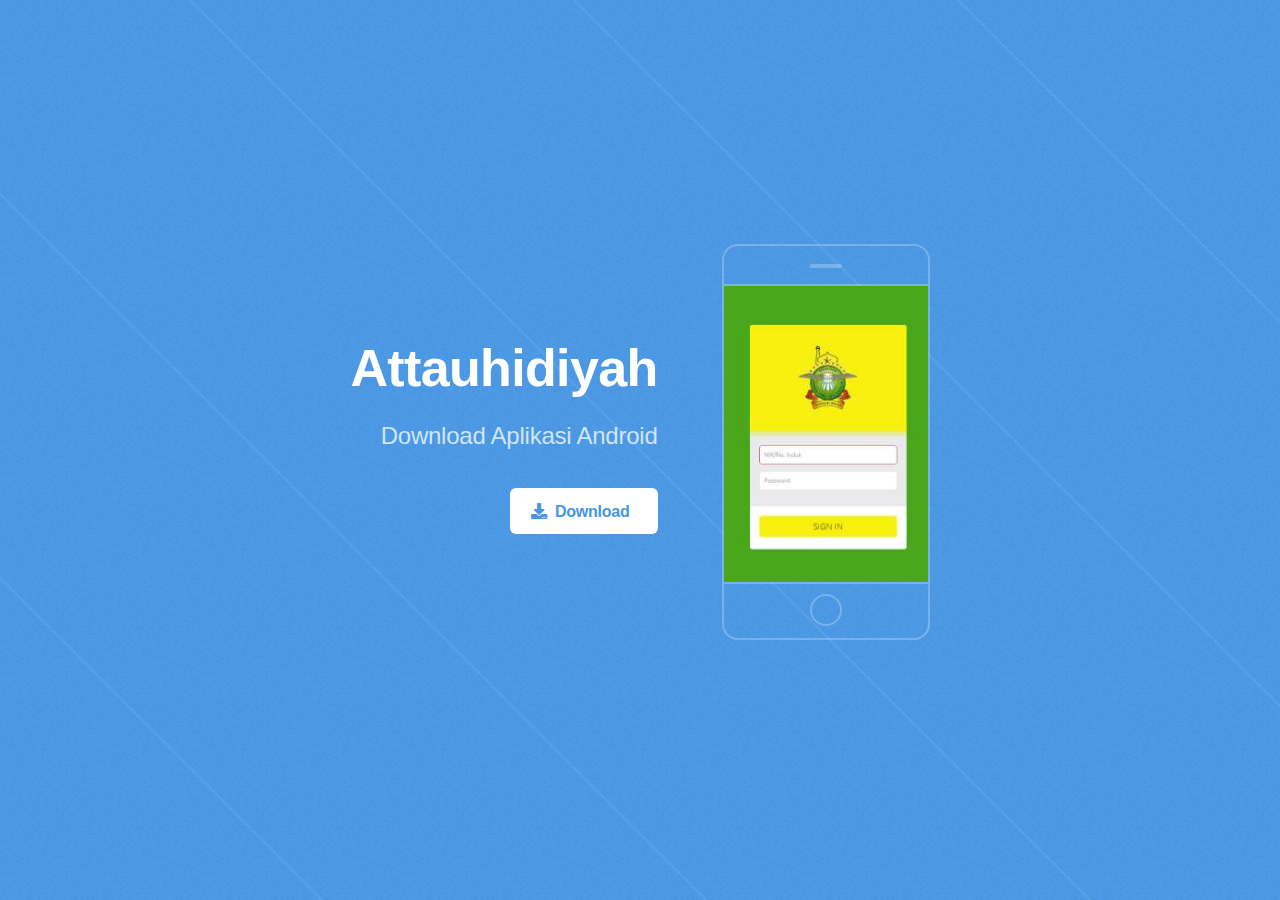
<file: apk/index.html>
<!DOCTYPE HTML>
<!--
	Fractal by HTML5 UP
	html5up.net | @ajlkn
	Free for personal and commercial use under the CCA 3.0 license (html5up.net/license)
-->
<html>
	<head>
		<title>Download Aplikasi Android</title>
		<meta charset="utf-8" />
		<meta name="viewport" content="width=device-width, initial-scale=1, user-scalable=no" />
		
        <link rel="shortcut icon" href="../images/favicon.ico">
		<link rel="stylesheet" href="assets/css/main.css" />
		<noscript><link rel="stylesheet" href="assets/css/noscript.css" /></noscript>
	</head>
	<body class="is-preload">

		<!-- Header -->
			<header id="header">
				<div class="content">
					<h1><a href="#">Attauhidiyah</a></h1>
					<p>Download Aplikasi Android<br /></p>
					<ul class="actions">
						<li><a href="android.apk" class="button primary icon solid fa-download" download>Download</a></li>
						
					</ul>
				</div>
				<div class="image phone"><div class="inner"><img src="images/dp.jpg" alt="" /></div></div>
			</header>

		<!-- Scripts -->
			<script src="assets/js/jquery.min.js"></script>
			<script src="assets/js/jquery.scrolly.min.js"></script>
			<script src="assets/js/browser.min.js"></script>
			<script src="assets/js/breakpoints.min.js"></script>
			<script src="assets/js/util.js"></script>
			<script src="assets/js/main.js"></script>

	</body>
</html>
</file>
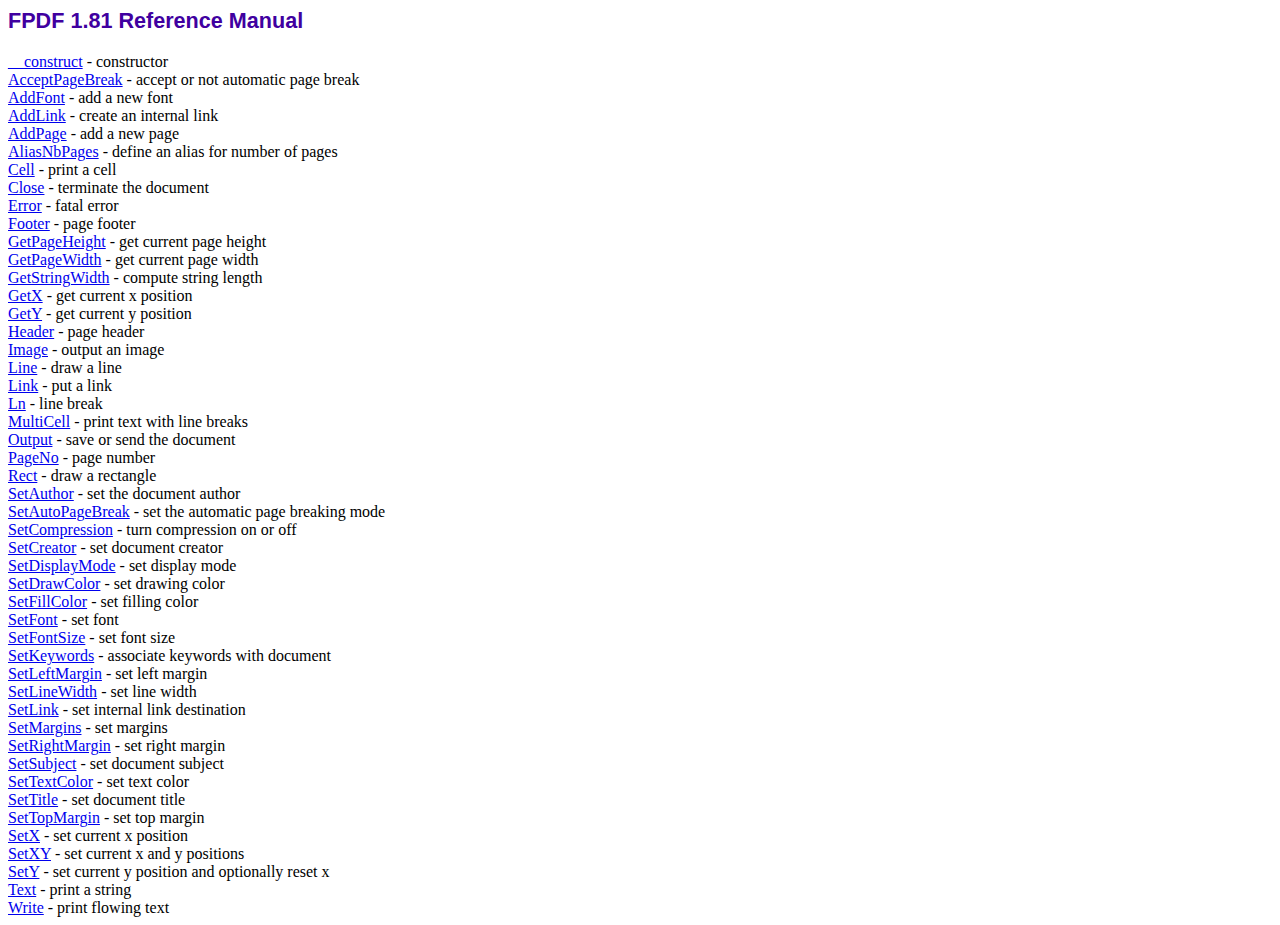
<file: fpdf/doc/index.htm>
<!DOCTYPE html PUBLIC "-//W3C//DTD HTML 4.01 Transitional//EN">
<html>
<head>
<meta http-equiv="Content-Type" content="text/html; charset=ISO-8859-1">
<title>FPDF 1.81 Reference Manual</title>
<link type="text/css" rel="stylesheet" href="../fpdf.css">
</head>
<body>
<h1>FPDF 1.81 Reference Manual</h1>
<a href="__construct.htm">__construct</a> - constructor<br>
<a href="acceptpagebreak.htm">AcceptPageBreak</a> - accept or not automatic page break<br>
<a href="addfont.htm">AddFont</a> - add a new font<br>
<a href="addlink.htm">AddLink</a> - create an internal link<br>
<a href="addpage.htm">AddPage</a> - add a new page<br>
<a href="aliasnbpages.htm">AliasNbPages</a> - define an alias for number of pages<br>
<a href="cell.htm">Cell</a> - print a cell<br>
<a href="close.htm">Close</a> - terminate the document<br>
<a href="error.htm">Error</a> - fatal error<br>
<a href="footer.htm">Footer</a> - page footer<br>
<a href="getpageheight.htm">GetPageHeight</a> - get current page height<br>
<a href="getpagewidth.htm">GetPageWidth</a> - get current page width<br>
<a href="getstringwidth.htm">GetStringWidth</a> - compute string length<br>
<a href="getx.htm">GetX</a> - get current x position<br>
<a href="gety.htm">GetY</a> - get current y position<br>
<a href="header.htm">Header</a> - page header<br>
<a href="image.htm">Image</a> - output an image<br>
<a href="line.htm">Line</a> - draw a line<br>
<a href="link.htm">Link</a> - put a link<br>
<a href="ln.htm">Ln</a> - line break<br>
<a href="multicell.htm">MultiCell</a> - print text with line breaks<br>
<a href="output.htm">Output</a> - save or send the document<br>
<a href="pageno.htm">PageNo</a> - page number<br>
<a href="rect.htm">Rect</a> - draw a rectangle<br>
<a href="setauthor.htm">SetAuthor</a> - set the document author<br>
<a href="setautopagebreak.htm">SetAutoPageBreak</a> - set the automatic page breaking mode<br>
<a href="setcompression.htm">SetCompression</a> - turn compression on or off<br>
<a href="setcreator.htm">SetCreator</a> - set document creator<br>
<a href="setdisplaymode.htm">SetDisplayMode</a> - set display mode<br>
<a href="setdrawcolor.htm">SetDrawColor</a> - set drawing color<br>
<a href="setfillcolor.htm">SetFillColor</a> - set filling color<br>
<a href="setfont.htm">SetFont</a> - set font<br>
<a href="setfontsize.htm">SetFontSize</a> - set font size<br>
<a href="setkeywords.htm">SetKeywords</a> - associate keywords with document<br>
<a href="setleftmargin.htm">SetLeftMargin</a> - set left margin<br>
<a href="setlinewidth.htm">SetLineWidth</a> - set line width<br>
<a href="setlink.htm">SetLink</a> - set internal link destination<br>
<a href="setmargins.htm">SetMargins</a> - set margins<br>
<a href="setrightmargin.htm">SetRightMargin</a> - set right margin<br>
<a href="setsubject.htm">SetSubject</a> - set document subject<br>
<a href="settextcolor.htm">SetTextColor</a> - set text color<br>
<a href="settitle.htm">SetTitle</a> - set document title<br>
<a href="settopmargin.htm">SetTopMargin</a> - set top margin<br>
<a href="setx.htm">SetX</a> - set current x position<br>
<a href="setxy.htm">SetXY</a> - set current x and y positions<br>
<a href="sety.htm">SetY</a> - set current y position and optionally reset x<br>
<a href="text.htm">Text</a> - print a string<br>
<a href="write.htm">Write</a> - print flowing text<br>
</body>
</html>
</file>
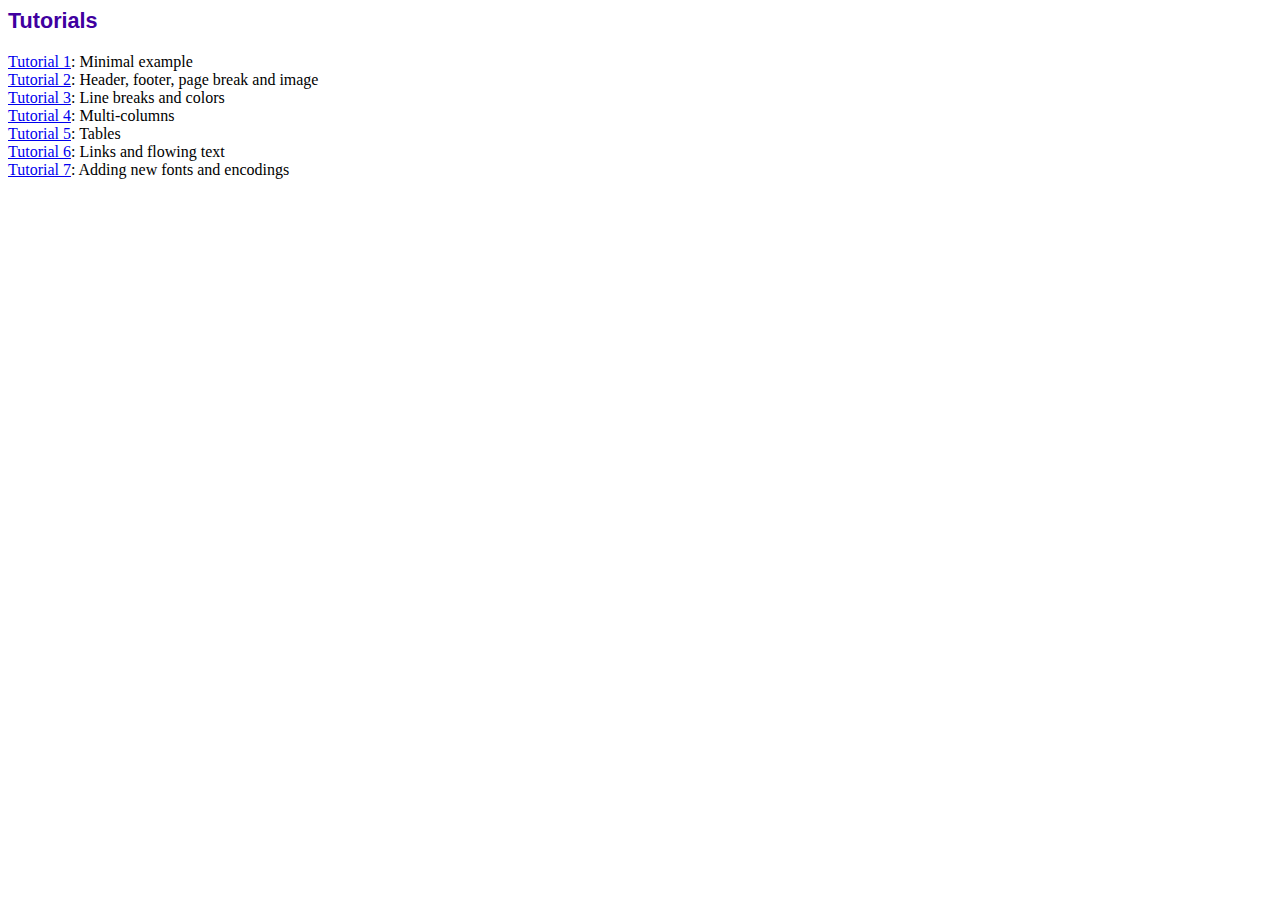
<file: fpdf/tutorial/index.htm>
<!DOCTYPE html PUBLIC "-//W3C//DTD HTML 4.01 Transitional//EN">
<html>
<head>
<meta http-equiv="Content-Type" content="text/html; charset=ISO-8859-1">
<title>Tutorials</title>
<link type="text/css" rel="stylesheet" href="../fpdf.css">
</head>
<body>
<h1>Tutorials</h1>
<ul style="list-style-type:none; margin-left:0; padding-left:0">
<li><a href="tuto1.htm">Tutorial 1</a>: Minimal example</li>
<li><a href="tuto2.htm">Tutorial 2</a>: Header, footer, page break and image</li>
<li><a href="tuto3.htm">Tutorial 3</a>: Line breaks and colors</li>
<li><a href="tuto4.htm">Tutorial 4</a>: Multi-columns</li>
<li><a href="tuto5.htm">Tutorial 5</a>: Tables</li>
<li><a href="tuto6.htm">Tutorial 6</a>: Links and flowing text</li>
<li><a href="tuto7.htm">Tutorial 7</a>: Adding new fonts and encodings</li>
</ul>
</body>
</html>
</file>
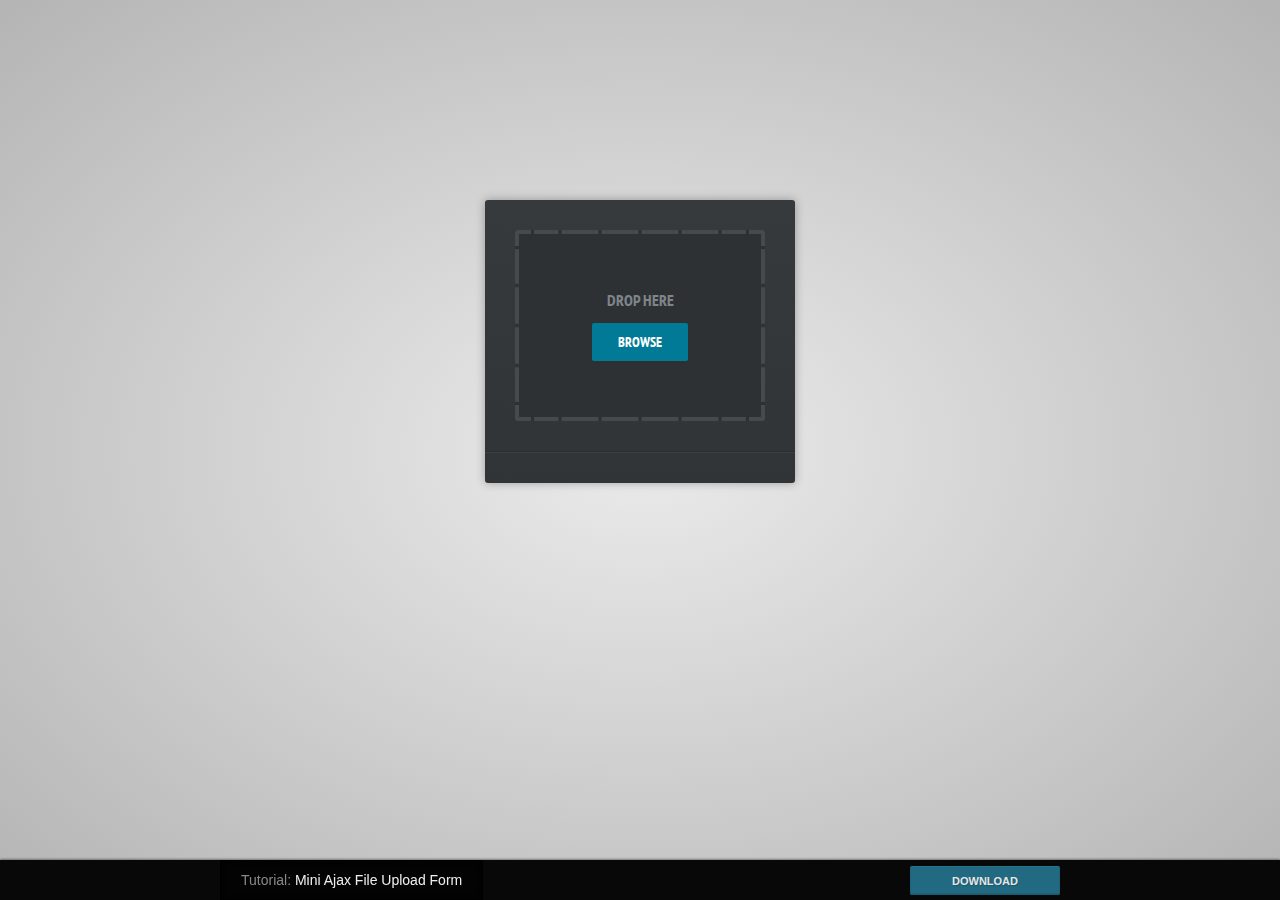
<file: js/mini-upload-form/index.html>
<!DOCTYPE html>
<html>

	<head>
		<meta charset="utf-8"/>
		<title>Mini Ajax File Upload Form</title>

		<!-- Google web fonts -->
		<link href="http://fonts.googleapis.com/css?family=PT+Sans+Narrow:400,700" rel='stylesheet' />

		<!-- The main CSS file -->
		<link href="assets/css/style.css" rel="stylesheet" />
	</head>

	<body>

		<form id="upload" method="post" action="upload.php" enctype="multipart/form-data">
			<div id="drop">
				Drop Here

				<a>Browse</a>
				<input type="file" name="upl" multiple />
			</div>

			<ul>
				<!-- The file uploads will be shown here -->
			</ul>

		</form>

		<footer>
            <h2><a href="http://tutorialzine.com/2013/05/mini-ajax-file-upload-form/"><i>Tutorial:</i> Mini Ajax File Upload Form</a></h2>
            <div id="tzine-actions">
            	
	            <a id="tzine-download" href="http://tutorialzine.com/2013/05/mini-ajax-file-upload-form/" title="Download This Example!">Download</a>
            </div>
        </footer>
        
		<!-- JavaScript Includes -->
		<script src="https://ajax.googleapis.com/ajax/libs/jquery/1.9.1/jquery.min.js"></script>
		<script src="assets/js/jquery.knob.js"></script>

		<!-- jQuery File Upload Dependencies -->
		<script src="assets/js/jquery.ui.widget.js"></script>
		<script src="assets/js/jquery.iframe-transport.js"></script>
		<script src="assets/js/jquery.fileupload.js"></script>
		
		<!-- Our main JS file -->
		<script src="assets/js/script.js"></script>


		<!-- Only used for the demos. Please ignore and remove. --> 
        <script src="http://cdn.tutorialzine.com/misc/enhance/v1.js" async></script>

	</body>
</html>
</file>
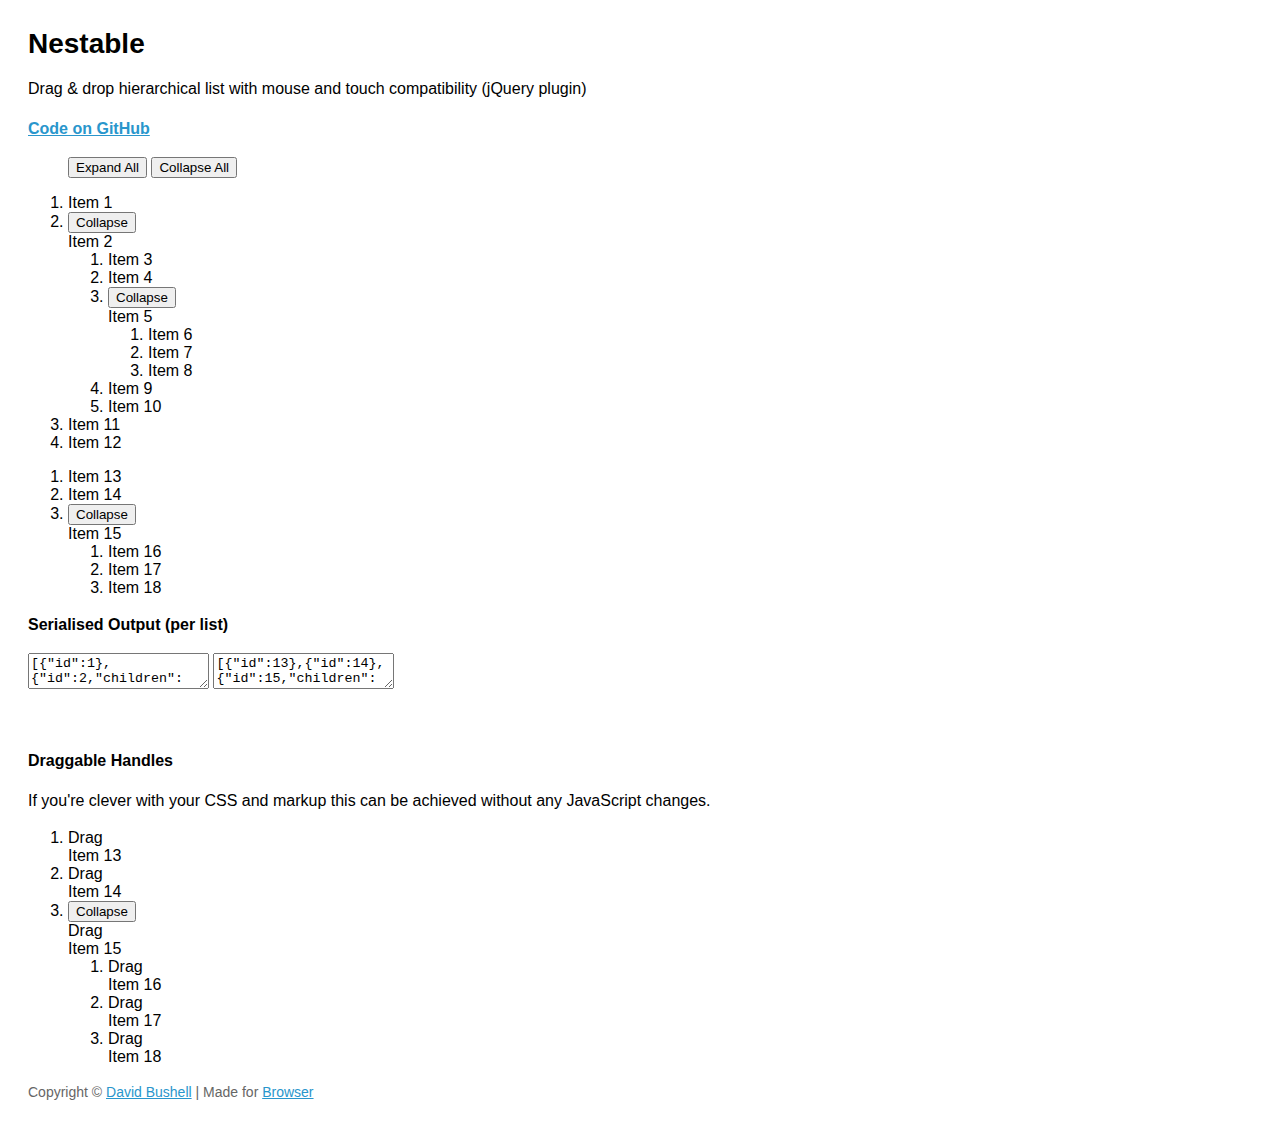
<file: js/nestable/index.html>
<!DOCTYPE html>
<!--[if lt IE 7]> <html lang="en" class="lt-ie9 lt-ie8 lt-ie7"> <![endif]-->
<!--[if IE 7]>    <html lang="en" class="lt-ie9 lt-ie8"> <![endif]-->
<!--[if IE 8]>    <html lang="en" class="lt-ie9"> <![endif]-->
<!--[if IE 9]>    <html lang="en" class="ie9"> <![endif]-->
<!--[if gt IE 9]><!--> <html lang="en"> <!--<![endif]-->
<head>
    <meta charset="utf-8">
    <meta name="viewport" content="width=device-width, initial-scale=1, minimum-scale=1">
    <title>Nestable</title>
    <style type="text/css">

.cf:after { visibility: hidden; display: block; font-size: 0; content: " "; clear: both; height: 0; }
* html .cf { zoom: 1; }
*:first-child+html .cf { zoom: 1; }

html { margin: 0; padding: 0; }
body { font-size: 100%; margin: 0; padding: 1.75em; font-family: 'Helvetica Neue', Arial, sans-serif; }

h1 { font-size: 1.75em; margin: 0 0 0.6em 0; }

a { color: #2996cc; }
a:hover { text-decoration: none; }

p { line-height: 1.5em; }
.small { color: #666; font-size: 0.875em; }
.large { font-size: 1.25em; }



    </style>
</head>
<body>

    <h1>Nestable</h1>

    <p>Drag &amp; drop hierarchical list with mouse and touch compatibility (jQuery plugin)</p>

    <p><strong><a href="https://github.com/dbushell/Nestable">Code on GitHub</a></strong></p>

    <menu id="nestable-menu">
        <button type="button" data-action="expand-all">Expand All</button>
        <button type="button" data-action="collapse-all">Collapse All</button>
    </menu>

    <div class="cf nestable-lists">

        <div class="dd" id="nestable">
            <ol class="dd-list">
                <li class="dd-item" data-id="1">
                    <div class="dd-handle">Item 1</div>
                </li>
                <li class="dd-item" data-id="2">
                    <div class="dd-handle">Item 2</div>
                    <ol class="dd-list">
                        <li class="dd-item" data-id="3"><div class="dd-handle">Item 3</div></li>
                        <li class="dd-item" data-id="4"><div class="dd-handle">Item 4</div></li>
                        <li class="dd-item" data-id="5">
                            <div class="dd-handle">Item 5</div>
                            <ol class="dd-list">
                                <li class="dd-item" data-id="6"><div class="dd-handle">Item 6</div></li>
                                <li class="dd-item" data-id="7"><div class="dd-handle">Item 7</div></li>
                                <li class="dd-item" data-id="8"><div class="dd-handle">Item 8</div></li>
                            </ol>
                        </li>
                        <li class="dd-item" data-id="9"><div class="dd-handle">Item 9</div></li>
                        <li class="dd-item" data-id="10"><div class="dd-handle">Item 10</div></li>
                    </ol>
                </li>
                <li class="dd-item" data-id="11">
                    <div class="dd-handle">Item 11</div>
                </li>
                <li class="dd-item" data-id="12">
                    <div class="dd-handle">Item 12</div>
                </li>
            </ol>
        </div>

        <div class="dd" id="nestable2">
            <ol class="dd-list">
                <li class="dd-item" data-id="13">
                    <div class="dd-handle">Item 13</div>
                </li>
                <li class="dd-item" data-id="14">
                    <div class="dd-handle">Item 14</div>
                </li>
                <li class="dd-item" data-id="15">
                    <div class="dd-handle">Item 15</div>
                    <ol class="dd-list">
                        <li class="dd-item" data-id="16"><div class="dd-handle">Item 16</div></li>
                        <li class="dd-item" data-id="17"><div class="dd-handle">Item 17</div></li>
                        <li class="dd-item" data-id="18"><div class="dd-handle">Item 18</div></li>
                    </ol>
                </li>
            </ol>
        </div>

    </div>

    <p><strong>Serialised Output (per list)</strong></p>

    <textarea id="nestable-output"></textarea>
    <textarea id="nestable2-output"></textarea>

    <p>&nbsp;</p>

    <div class="cf nestable-lists">

    <p><strong>Draggable Handles</strong></p>

    <p>If you're clever with your CSS and markup this can be achieved without any JavaScript changes.</p>

        <div class="dd" id="nestable3">
            <ol class="dd-list">
                <li class="dd-item dd3-item" data-id="13">
                    <div class="dd-handle dd3-handle">Drag</div><div class="dd3-content">Item 13</div>
                </li>
                <li class="dd-item dd3-item" data-id="14">
                    <div class="dd-handle dd3-handle">Drag</div><div class="dd3-content">Item 14</div>
                </li>
                <li class="dd-item dd3-item" data-id="15">
                    <div class="dd-handle dd3-handle">Drag</div><div class="dd3-content">Item 15</div>
                    <ol class="dd-list">
                        <li class="dd-item dd3-item" data-id="16">
                            <div class="dd-handle dd3-handle">Drag</div><div class="dd3-content">Item 16</div>
                        </li>
                        <li class="dd-item dd3-item" data-id="17">
                            <div class="dd-handle dd3-handle">Drag</div><div class="dd3-content">Item 17</div>
                        </li>
                        <li class="dd-item dd3-item" data-id="18">
                            <div class="dd-handle dd3-handle">Drag</div><div class="dd3-content">Item 18</div>
                        </li>
                    </ol>
                </li>
            </ol>
        </div>

    </div>

    <p class="small">Copyright &copy; <a href="http://dbushell.com/">David Bushell</a> | Made for <a href="http://www.browserlondon.com/">Browser</a></p>

<script src="http://ajax.googleapis.com/ajax/libs/jquery/1.7.2/jquery.min.js"></script>
<script src="jquery.nestable.js"></script>
<script>

$(document).ready(function()
{

    var updateOutput = function(e)
    {
        var list   = e.length ? e : $(e.target),
            output = list.data('output');
        if (window.JSON) {
            output.val(window.JSON.stringify(list.nestable('serialize')));//, null, 2));
        } else {
            output.val('JSON browser support required for this demo.');
        }
    };

    // activate Nestable for list 1
    $('#nestable').nestable({
        group: 1
    })
    .on('change', updateOutput);
    
    // activate Nestable for list 2
    $('#nestable2').nestable({
        group: 1
    })
    .on('change', updateOutput);

    // output initial serialised data
    updateOutput($('#nestable').data('output', $('#nestable-output')));
    updateOutput($('#nestable2').data('output', $('#nestable2-output')));

    $('#nestable-menu').on('click', function(e)
    {
        var target = $(e.target),
            action = target.data('action');
        if (action === 'expand-all') {
            $('.dd').nestable('expandAll');
        }
        if (action === 'collapse-all') {
            $('.dd').nestable('collapseAll');
        }
    });

    $('#nestable3').nestable();

});
</script>
</body>
</html>
</file>
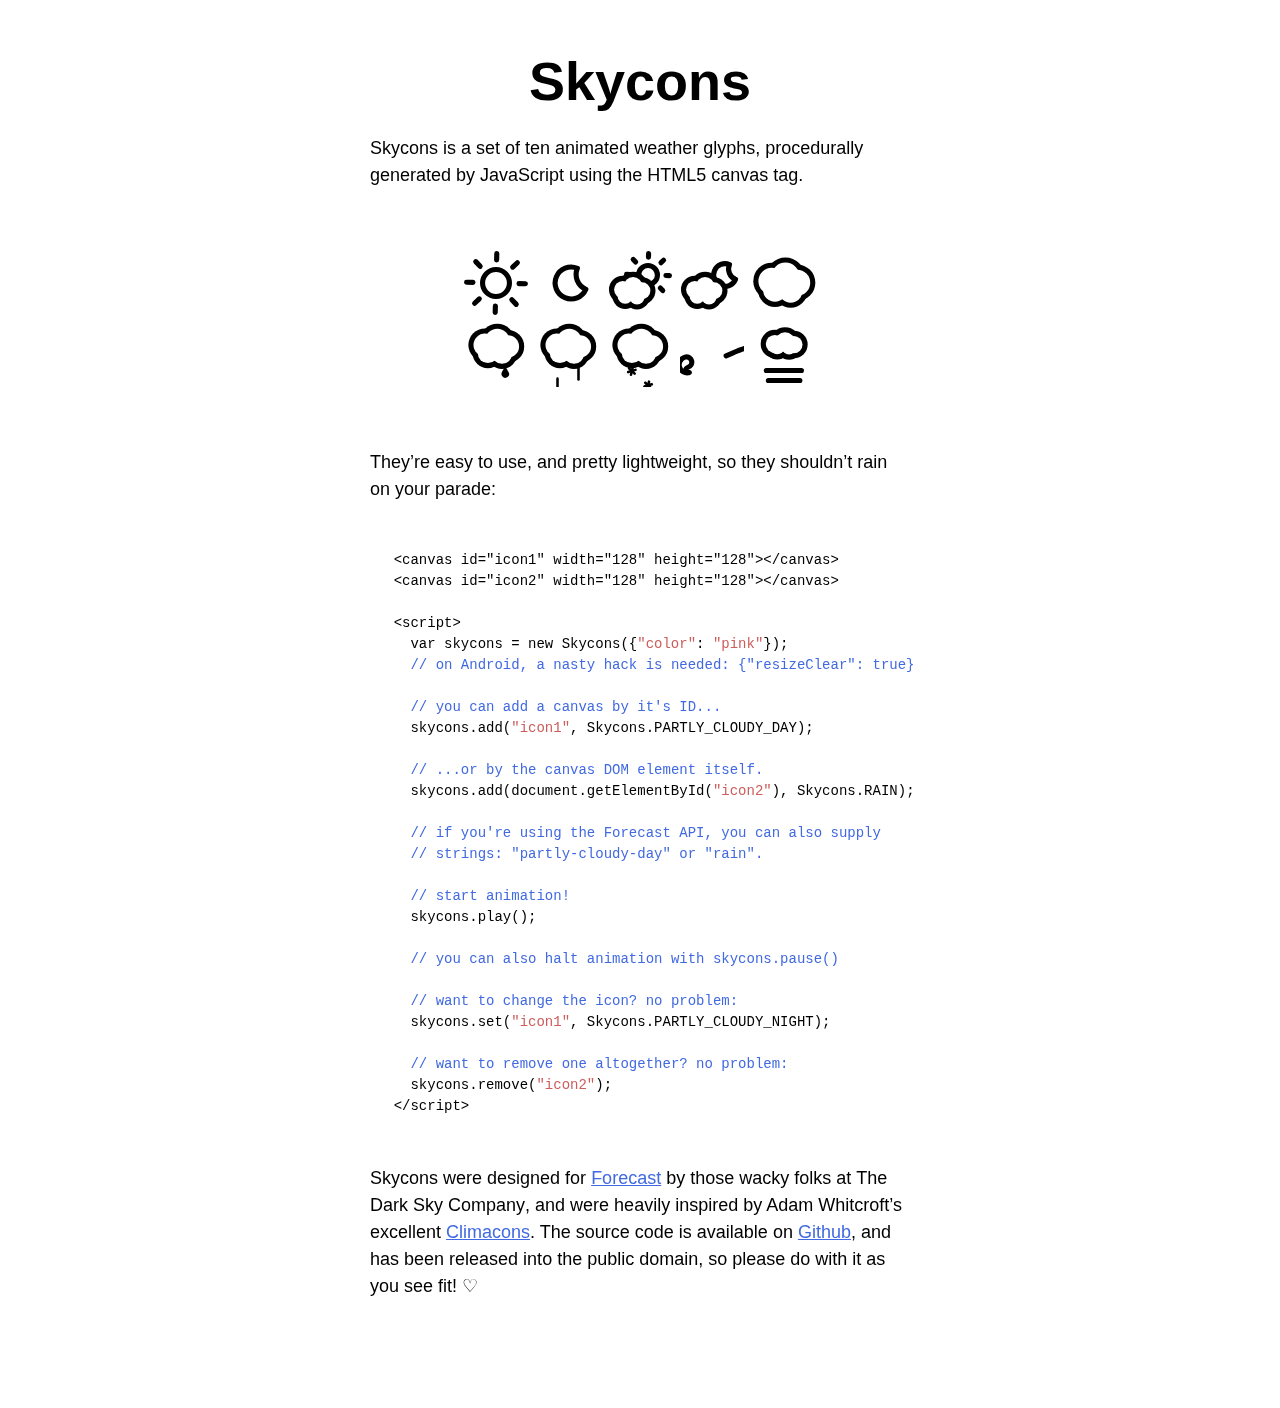
<file: js/skycons/index.html>
<!DOCTYPE html>
<html>
  <head>
    <title>Skycons</title>
    <meta charset="us-ascii">

    <style type="text/css">
      body {
        font: 300 112.5%/1.5em "Helvetica", "Arial", sans-serif;
        margin: 3em 3em 6em;
        padding: 0;
      }

      article {
        margin: auto;
        width: 30em;
      }

      h1 {
        font-size: 3em;
        line-height: 1em;
        text-align: center;
        margin: 0.5em 0;
      }

      p {
        margin: 1.5em 0;
      }

      figure {
        margin: 3em auto;
        width: 368px;
        height: 152px;
      }

      canvas {
        display: block;
        float: left;
        margin-left: 8px;
        margin-top: 8px;
      }

      pre {
        font: 77.8%/1.5em "Lucida Sans Typewriter", "Lucida Console", "Monaco", "Bitstream Vera Sans Mono", monospace;
        margin: 3.375em 1.6875em;
      }

      a, pre span.comment {
        color: royalblue;
      }

      a:visited, pre span.constant {
        color: indianred;
      }
    </style>
  </head>

  <body>
    <article>
      <h1>Skycons</h1>

      <p><strong>Skycons</strong> is a set of ten animated weather glyphs,
      procedurally generated by JavaScript using the HTML5 canvas tag.</p>

      <figure class="icons">
        <canvas id="clear-day" width="64" height="64">
        </canvas>

        <canvas id="clear-night" width="64" height="64">
        </canvas>

        <canvas id="partly-cloudy-day" width="64" height="64">
        </canvas>

        <canvas id="partly-cloudy-night" width="64" height="64">
        </canvas>

        <canvas id="cloudy" width="64" height="64">
        </canvas>

        <canvas id="rain" width="64" height="64">
        </canvas>

        <canvas id="sleet" width="64" height="64">
        </canvas>

        <canvas id="snow" width="64" height="64">
        </canvas>

        <canvas id="wind" width="64" height="64">
        </canvas>

        <canvas id="fog" width="64" height="64">
        </canvas>
      </figure>

      <p>They&rsquo;re easy to use, and pretty lightweight, so they
      shouldn&rsquo;t rain on your parade:</p>

      <pre>&lt;canvas id="icon1" width="128" height="128"&gt;&lt;/canvas&gt;
&lt;canvas id="icon2" width="128" height="128"&gt;&lt;/canvas&gt;

&lt;script&gt;
  var skycons = new Skycons({<span class="constant">"color"</span>: <span class="constant">"pink"</span>});
  <span class="comment">// on Android, a nasty hack is needed: {"resizeClear": true}</span>

  <span class="comment">// you can add a canvas by it's ID...</span>
  skycons.add(<span class="constant">"icon1"</span>, Skycons.PARTLY_CLOUDY_DAY);

  <span class="comment">// ...or by the canvas DOM element itself.</span>
  skycons.add(document.getElementById(<span class="constant">"icon2"</span>), Skycons.RAIN);

  <span class="comment">// if you're using the Forecast API, you can also supply
  // strings: "partly-cloudy-day" or "rain".</span>

  <span class="comment">// start animation!</span>
  skycons.play();

  <span class="comment">// you can also halt animation with skycons.pause()</span>

  <span class="comment">// want to change the icon? no problem:</span>
  skycons.set(<span class="constant">"icon1"</span>, Skycons.PARTLY_CLOUDY_NIGHT);

  <span class="comment">// want to remove one altogether? no problem:</span>
  skycons.remove(<span class="constant">"icon2"</span>);
&lt;/script&gt;</pre>

      <p>Skycons were designed for <a href="http://forecast.io/">Forecast</a>
      by those wacky folks at <strong>The Dark Sky Company</strong>, and were
      heavily inspired by Adam Whitcroft&rsquo;s excellent
      <a href="http://adamwhitcroft.com/climacons/">Climacons</a>. The source
      code is available on
      <a href="http://github.com/darkskyapp/skycons">Github</a>, and has been
      released into the public domain, so please do with it as you see fit!
      &#9825;</p>
    </article>

    <script src="skycons.js"></script>

    <script>
      var icons = new Skycons(),
          list  = [
            "clear-day", "clear-night", "partly-cloudy-day",
            "partly-cloudy-night", "cloudy", "rain", "sleet", "snow", "wind",
            "fog"
          ],
          i;

      for(i = list.length; i--; )
        icons.set(list[i], list[i]);

      icons.play();
    </script>
  </body>
</html>
</file>
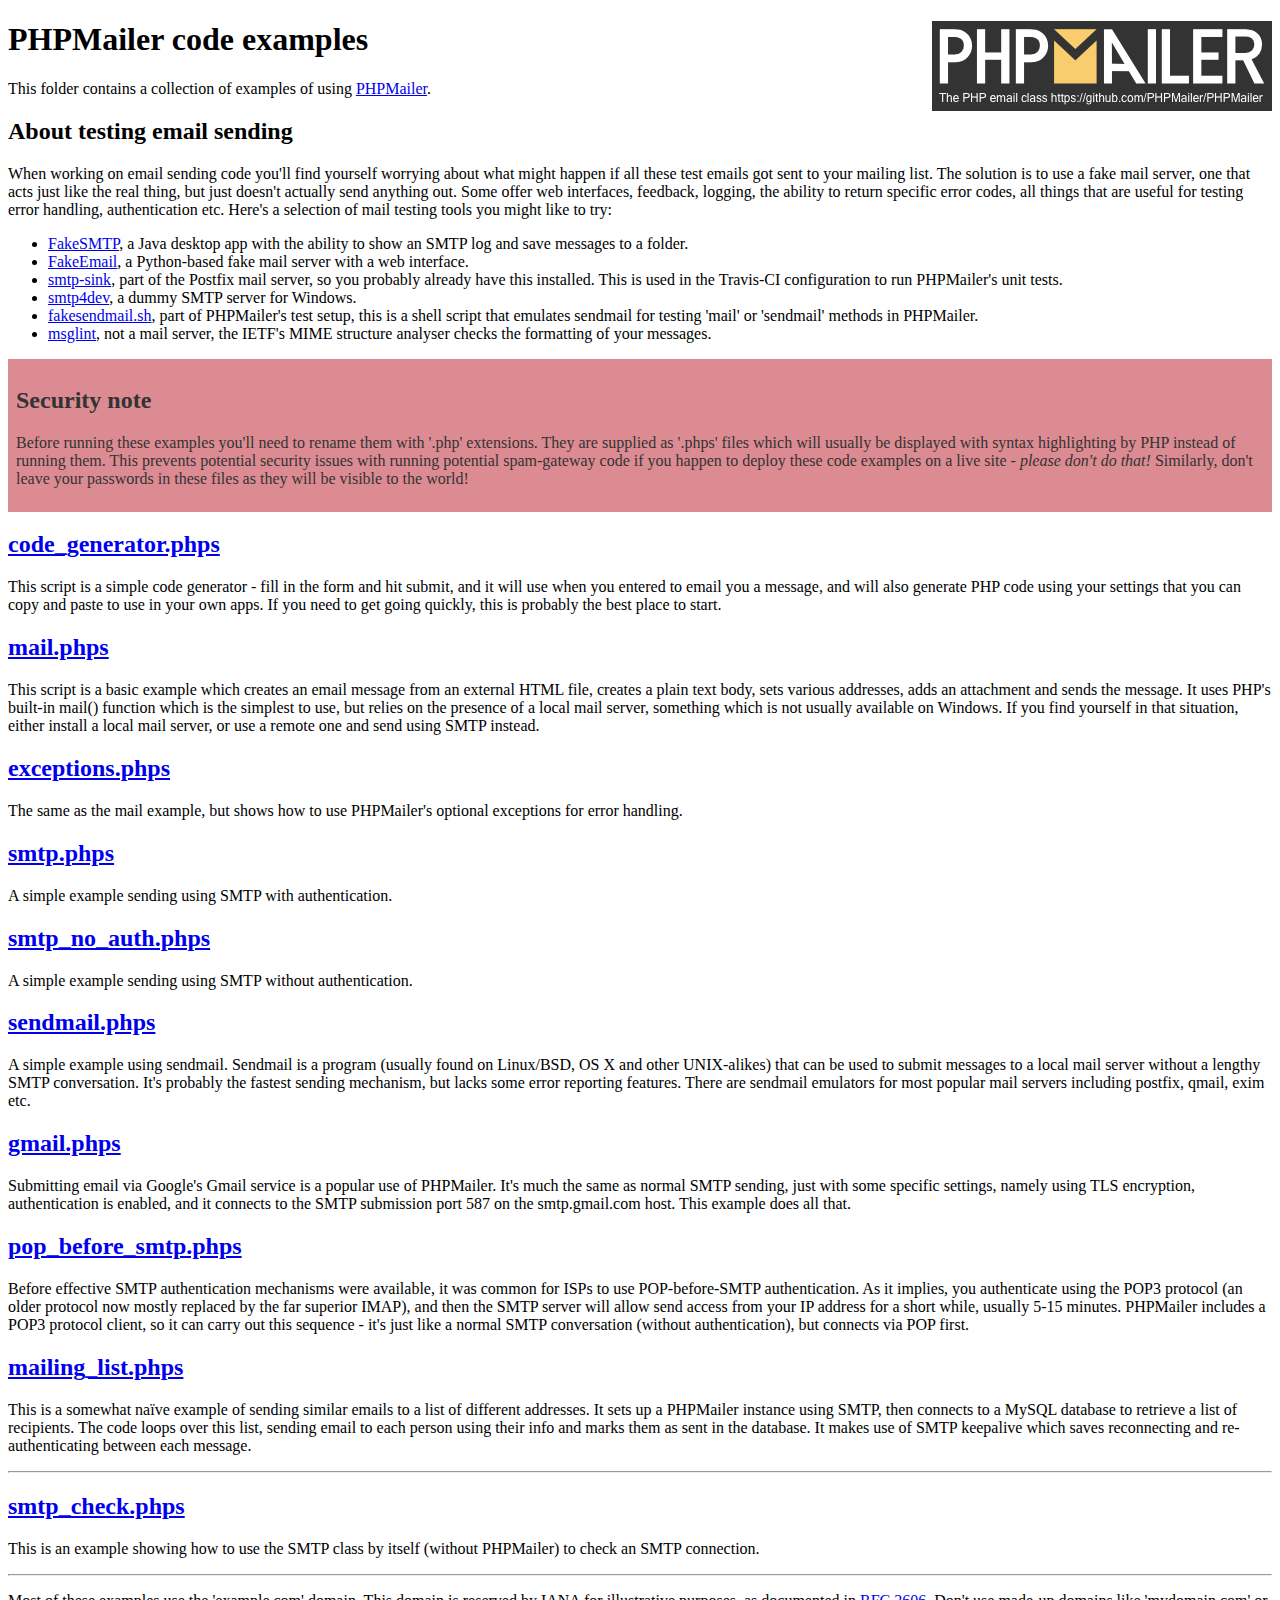
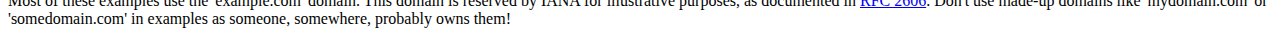
<file: PHPMailer/examples/index.html>
<!DOCTYPE html>
<html>
<head>
	<meta charset="UTF-8">
	<title>PHPMailer Examples</title>
</head>
<body>
<h1>PHPMailer code examples<a href="https://github.com/PHPMailer/PHPMailer"><img src="images/phpmailer.png" style="float:right; border:0;" alt="PHPMailer logo"></a></h1>
<p>This folder contains a collection of examples of using <a href="https://github.com/PHPMailer/PHPMailer">PHPMailer</a>.</p>
<h2>About testing email sending</h2>
<p>When working on email sending code you'll find yourself worrying about what might happen if all these test emails got sent to your mailing list. The solution is to use a fake mail server, one that acts just like the real thing, but just doesn't actually send anything out. Some offer web interfaces, feedback, logging, the ability to return specific error codes, all things that are useful for testing error handling, authentication etc. Here's a selection of mail testing tools you might like to try:</p>
<ul>
  <li><a href="https://github.com/Nilhcem/FakeSMTP">FakeSMTP</a>, a Java desktop app with the ability to show an SMTP log and save messages to a folder. </li>
  <li><a href="https://github.com/isotoma/FakeEmail">FakeEmail</a>, a Python-based fake mail server with a web interface.</li>
  <li><a href="http://www.postfix.org/smtp-sink.1.html">smtp-sink</a>, part of the Postfix mail server, so you probably already have this installed. This is used in the Travis-CI configuration to run PHPMailer's unit tests.</li>
  <li><a href="http://smtp4dev.codeplex.com">smtp4dev</a>, a dummy SMTP server for Windows.</li>
  <li><a href="https://github.com/PHPMailer/PHPMailer/blob/master/test/fakesendmail.sh">fakesendmail.sh</a>, part of PHPMailer's test setup, this is a shell script that emulates sendmail for testing 'mail' or 'sendmail' methods in PHPMailer.</li>
  <li><a href="http://tools.ietf.org/tools/msglint/">msglint</a>, not a mail server, the IETF's MIME structure analyser checks the formatting of your messages.</li>
</ul>
<div style="padding: 8px; color: #333333; background-color: #dc8b92">
<h2>Security note</h2>
<p>Before running these examples you'll need to rename them with '.php' extensions. They are supplied as '.phps' files which will usually be displayed with syntax highlighting by PHP instead of running them. This prevents potential security issues with running potential spam-gateway code if you happen to deploy these code examples on a live site - <em>please don't do that!</em> Similarly, don't leave your passwords in these files as they will be visible to the world!</p>
</div>
<h2><a href="code_generator.phps">code_generator.phps</a></h2>
<p>This script is a simple code generator - fill in the form and hit submit, and it will use when you entered to email you a message, and will also generate PHP code using your settings that you can copy and paste to use in your own apps. If you need to get going quickly, this is probably the best place to start.</p>
<h2><a href="mail.phps">mail.phps</a></h2>
<p>This script is a basic example which creates an email message from an external HTML file, creates a plain text body, sets various addresses, adds an attachment and sends the message. It uses PHP's built-in mail() function which is the simplest to use, but relies on the presence of a local mail server, something which is not usually available on Windows. If you find yourself in that situation, either install a local mail server, or use a remote one and send using SMTP instead.</p>
<h2><a href="exceptions.phps">exceptions.phps</a></h2>
<p>The same as the mail example, but shows how to use PHPMailer's optional exceptions for error handling.</p>
<h2><a href="smtp.phps">smtp.phps</a></h2>
<p>A simple example sending using SMTP with authentication.</p>
<h2><a href="smtp_no_auth.phps">smtp_no_auth.phps</a></h2>
<p>A simple example sending using SMTP without authentication.</p>
<h2><a href="sendmail.phps">sendmail.phps</a></h2>
<p>A simple example using sendmail. Sendmail is a program (usually found on Linux/BSD, OS X and other UNIX-alikes) that can be used to submit messages to a local mail server without a lengthy SMTP conversation. It's probably the fastest sending mechanism, but lacks some error reporting features. There are sendmail emulators for most popular mail servers including postfix, qmail, exim etc.</p>
<h2><a href="gmail.phps">gmail.phps</a></h2>
<p>Submitting email via Google's Gmail service is a popular use of PHPMailer. It's much the same as normal SMTP sending, just with some specific settings, namely using TLS encryption, authentication is enabled, and it connects to the SMTP submission port 587 on the smtp.gmail.com host. This example does all that.</p>
<h2><a href="pop_before_smtp.phps">pop_before_smtp.phps</a></h2>
<p>Before effective SMTP authentication mechanisms were available, it was common for ISPs to use POP-before-SMTP authentication. As it implies, you authenticate using the POP3 protocol (an older protocol now mostly replaced by the far superior IMAP), and then the SMTP server will allow send access from your IP address for a short while, usually 5-15 minutes. PHPMailer includes a POP3 protocol client, so it can carry out this sequence - it's just like a normal SMTP conversation (without authentication), but connects via POP first.</p>
<h2><a href="mailing_list.phps">mailing_list.phps</a></h2>
<p>This is a somewhat naïve example of sending similar emails to a list of different addresses. It sets up a PHPMailer instance using SMTP, then connects to a MySQL database to retrieve a list of recipients. The code loops over this list, sending email to each person using their info and marks them as sent in the database. It makes use of SMTP keepalive which saves reconnecting and re-authenticating between each message.</p>
<hr>
<h2><a href="smtp_check.phps">smtp_check.phps</a></h2>
<p>This is an example showing how to use the SMTP class by itself (without PHPMailer) to check an SMTP connection.</p>
<hr>
<p>Most of these examples use the 'example.com' domain. This domain is reserved by IANA for illustrative purposes, as documented in <a href="http://tools.ietf.org/html/rfc2606">RFC 2606</a>. Don't use made-up domains like 'mydomain.com' or 'somedomain.com' in examples as someone, somewhere, probably owns them!</p>
</body>
</html>
</file>
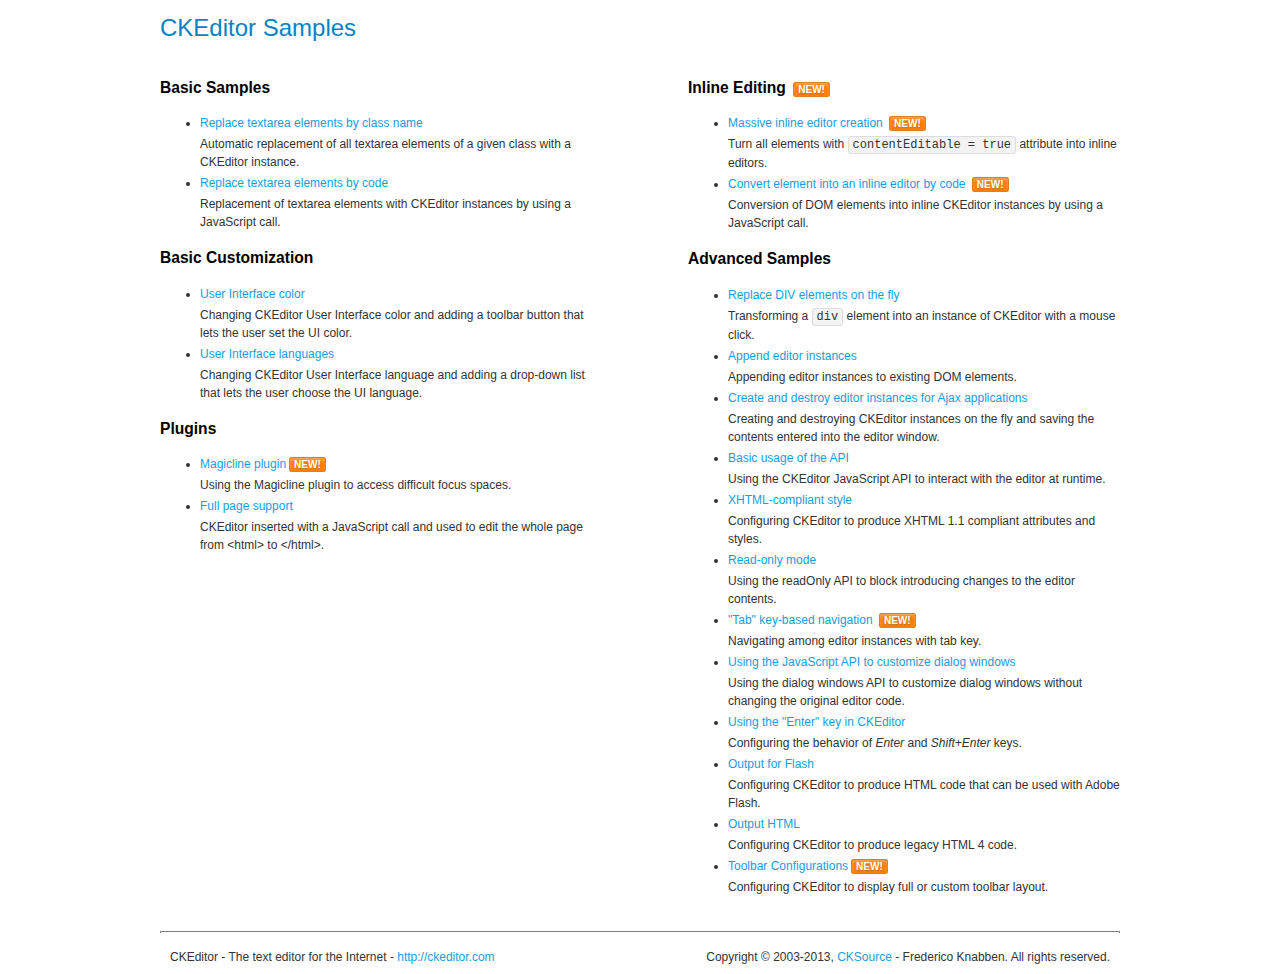
<file: js/ckeditor/samples/index.html>
<!DOCTYPE html>
<!--
Copyright (c) 2003-2013, CKSource - Frederico Knabben. All rights reserved.
For licensing, see LICENSE.html or http://ckeditor.com/license
-->
<html>
<head>
	<title>CKEditor Samples</title>
	<meta charset="utf-8">
	<link rel="stylesheet" href="sample.css">
</head>
<body>
	<h1 class="samples">
		CKEditor Samples
	</h1>
	<div class="twoColumns">
		<div class="twoColumnsLeft">
			<h2 class="samples">
				Basic Samples
			</h2>
			<dl class="samples">
				<dt><a class="samples" href="replacebyclass.html">Replace textarea elements by class name</a></dt>
				<dd>Automatic replacement of all textarea elements of a given class with a CKEditor instance.</dd>

				<dt><a class="samples" href="replacebycode.html">Replace textarea elements by code</a></dt>
				<dd>Replacement of textarea elements with CKEditor instances by using a JavaScript call.</dd>
			</dl>

			<h2 class="samples">
				Basic Customization
			</h2>
			<dl class="samples">
				<dt><a class="samples" href="uicolor.html">User Interface color</a></dt>
				<dd>Changing CKEditor User Interface color and adding a toolbar button that lets the user set the UI color.</dd>

				<dt><a class="samples" href="uilanguages.html">User Interface languages</a></dt>
				<dd>Changing CKEditor User Interface language and adding a drop-down list that lets the user choose the UI language.</dd>
			</dl>


			<h2 class="samples">Plugins</h2>
<dl class="samples">
<dt><a class="samples" href="plugins/magicline/magicline.html">Magicline plugin</a><span class="new">New!</span></dt>
<dd>Using the Magicline plugin to access difficult focus spaces.</dd>

<dt><a class="samples" href="plugins/wysiwygarea/fullpage.html">Full page support</a></dt>
<dd>CKEditor inserted with a JavaScript call and used to edit the whole page from &lt;html&gt; to &lt;/html&gt;.</dd>
</dl>
		</div>
		<div class="twoColumnsRight">
			<h2 class="samples">
				Inline Editing <span class="new">New!</span>
			</h2>
			<dl class="samples">
				<dt><a class="samples" href="inlineall.html">Massive inline editor creation</a> <span class="new">New!</span></dt>
				<dd>Turn all elements with <code>contentEditable = true</code> attribute into inline editors.</dd>

				<dt><a class="samples" href="inlinebycode.html">Convert element into an inline editor by code</a> <span class="new">New!</span></dt>
				<dd>Conversion of DOM elements into inline CKEditor instances by using a JavaScript call.</dd>

				
			</dl>

			<h2 class="samples">
				Advanced Samples
			</h2>
			<dl class="samples">
				<dt><a class="samples" href="divreplace.html">Replace DIV elements on the fly</a></dt>
				<dd>Transforming a <code>div</code> element into an instance of CKEditor with a mouse click.</dd>

				<dt><a class="samples" href="appendto.html">Append editor instances</a></dt>
				<dd>Appending editor instances to existing DOM elements.</dd>

				<dt><a class="samples" href="ajax.html">Create and destroy editor instances for Ajax applications</a></dt>
				<dd>Creating and destroying CKEditor instances on the fly and saving the contents entered into the editor window.</dd>

				<dt><a class="samples" href="api.html">Basic usage of the API</a></dt>
				<dd>Using the CKEditor JavaScript API to interact with the editor at runtime.</dd>

				<dt><a class="samples" href="xhtmlstyle.html">XHTML-compliant style</a></dt>
				<dd>Configuring CKEditor to produce XHTML 1.1 compliant attributes and styles.</dd>

				<dt><a class="samples" href="readonly.html">Read-only mode</a></dt>
				<dd>Using the readOnly API to block introducing changes to the editor contents.</dd>

				<dt><a class="samples" href="tabindex.html">"Tab" key-based navigation</a> <span class="new">New!</span></dt>
				<dd>Navigating among editor instances with tab key.</dd>


				
<dt><a class="samples" href="plugins/dialog/dialog.html">Using the JavaScript API to customize dialog windows</a></dt>
<dd>Using the dialog windows API to customize dialog windows without changing the original editor code.</dd>

<dt><a class="samples" href="plugins/enterkey/enterkey.html">Using the &quot;Enter&quot; key in CKEditor</a></dt>
<dd>Configuring the behavior of <em>Enter</em> and <em>Shift+Enter</em> keys.</dd>

<dt><a class="samples" href="plugins/htmlwriter/outputforflash.html">Output for Flash</a></dt>
<dd>Configuring CKEditor to produce HTML code that can be used with Adobe Flash.</dd>

<dt><a class="samples" href="plugins/htmlwriter/outputhtml.html">Output HTML</a></dt>
<dd>Configuring CKEditor to produce legacy HTML 4 code.</dd>

<dt><a class="samples" href="plugins/toolbar/toolbar.html">Toolbar Configurations</a><span class="new">New!</span></dt>
<dd>Configuring CKEditor to display full or custom toolbar layout.</dd>

			</dl>
		</div>
	</div>
	<div id="footer">
		<hr>
		<p>
			CKEditor - The text editor for the Internet - <a class="samples" href="http://ckeditor.com/">http://ckeditor.com</a>
		</p>
		<p id="copy">
			Copyright &copy; 2003-2013, <a class="samples" href="http://cksource.com/">CKSource</a> - Frederico Knabben. All rights reserved.
		</p>
	</div>
</body>
</html>
</file>
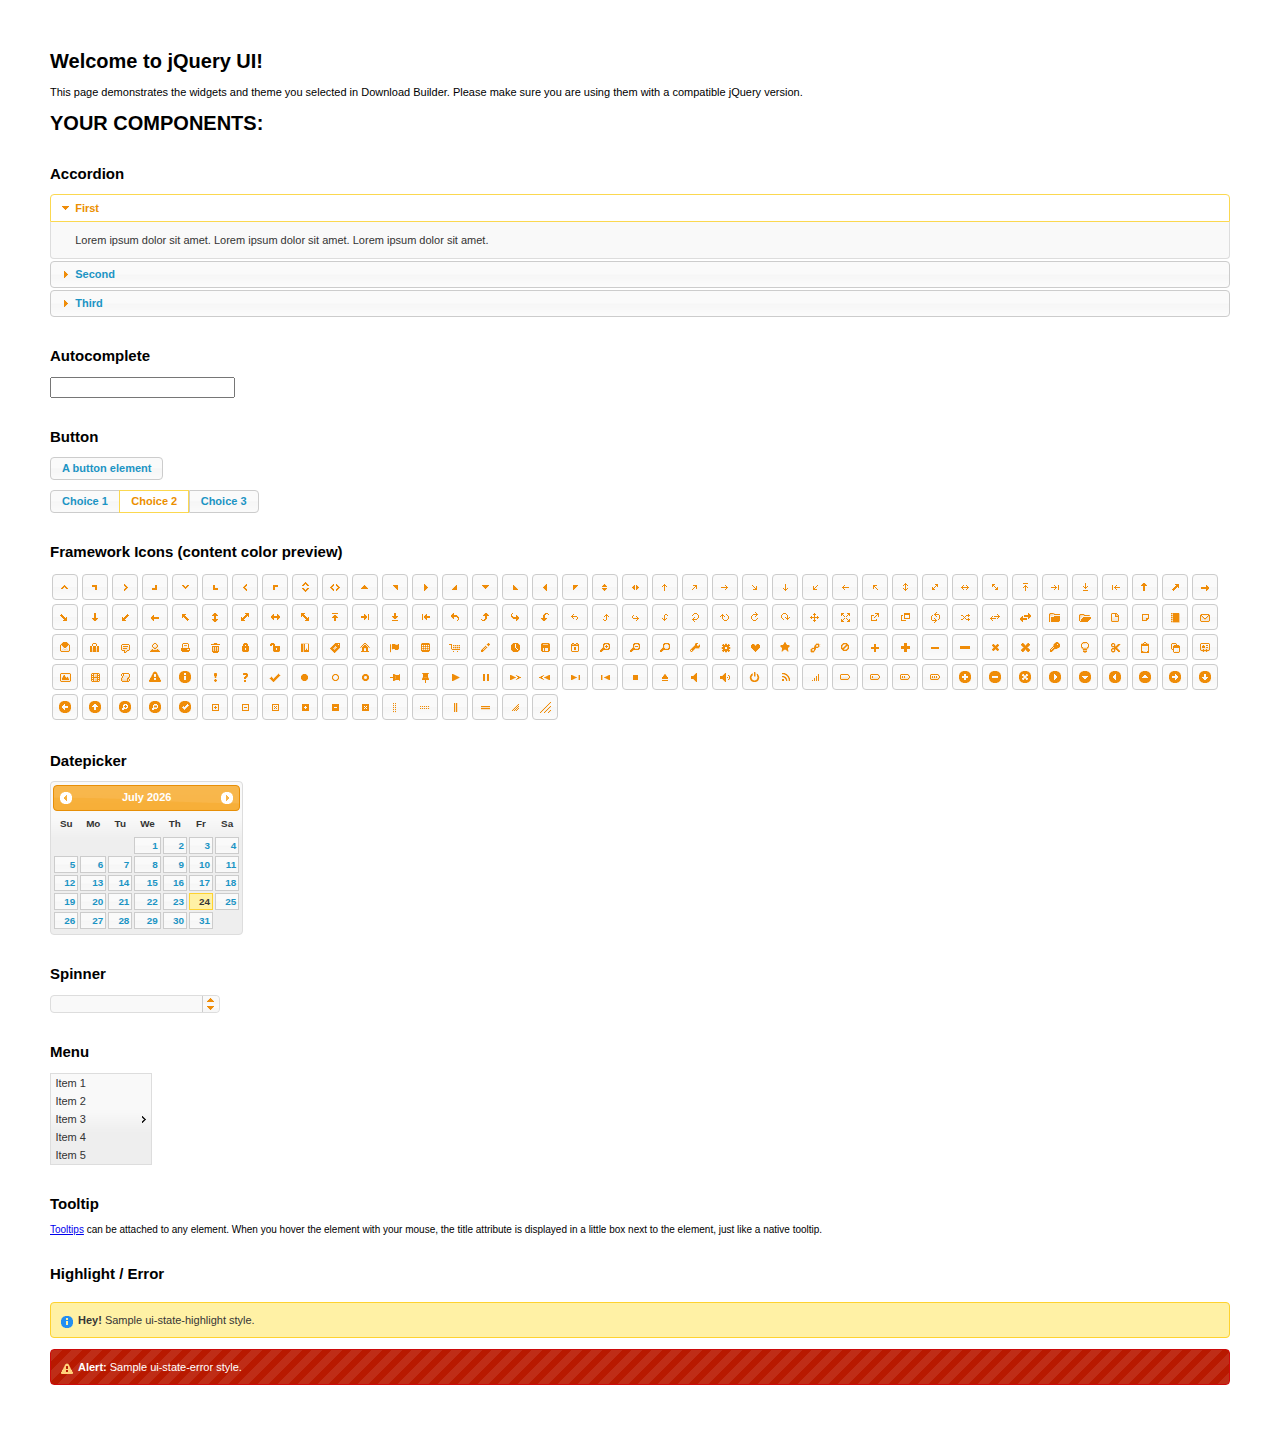
<file: assets/print/js/jquery-ui/index.html>
<!doctype html>
<html lang="us">
<head>
	<meta charset="utf-8">
	<title>jQuery UI Example Page</title>
	<link href="jquery-ui.css" rel="stylesheet">
	<style>
	body{
		font: 62.5% "Trebuchet MS", sans-serif;
		margin: 50px;
	}
	.demoHeaders {
		margin-top: 2em;
	}
	#dialog-link {
		padding: .4em 1em .4em 20px;
		text-decoration: none;
		position: relative;
	}
	#dialog-link span.ui-icon {
		margin: 0 5px 0 0;
		position: absolute;
		left: .2em;
		top: 50%;
		margin-top: -8px;
	}
	#icons {
		margin: 0;
		padding: 0;
	}
	#icons li {
		margin: 2px;
		position: relative;
		padding: 4px 0;
		cursor: pointer;
		float: left;
		list-style: none;
	}
	#icons span.ui-icon {
		float: left;
		margin: 0 4px;
	}
	.fakewindowcontain .ui-widget-overlay {
		position: absolute;
	}
	select {
		width: 200px;
	}
	</style>
</head>
<body>

<h1>Welcome to jQuery UI!</h1>

<div class="ui-widget">
	<p>This page demonstrates the widgets and theme you selected in Download Builder. Please make sure you are using them with a compatible jQuery version.</p>
</div>

<h1>YOUR COMPONENTS:</h1>


<!-- Accordion -->
<h2 class="demoHeaders">Accordion</h2>
<div id="accordion">
	<h3>First</h3>
	<div>Lorem ipsum dolor sit amet. Lorem ipsum dolor sit amet. Lorem ipsum dolor sit amet.</div>
	<h3>Second</h3>
	<div>Phasellus mattis tincidunt nibh.</div>
	<h3>Third</h3>
	<div>Nam dui erat, auctor a, dignissim quis.</div>
</div>



<!-- Autocomplete -->
<h2 class="demoHeaders">Autocomplete</h2>
<div>
	<input id="autocomplete" title="type &quot;a&quot;">
</div>



<!-- Button -->
<h2 class="demoHeaders">Button</h2>
<button id="button">A button element</button>
<form style="margin-top: 1em;">
	<div id="radioset">
		<input type="radio" id="radio1" name="radio"><label for="radio1">Choice 1</label>
		<input type="radio" id="radio2" name="radio" checked="checked"><label for="radio2">Choice 2</label>
		<input type="radio" id="radio3" name="radio"><label for="radio3">Choice 3</label>
	</div>
</form>







<h2 class="demoHeaders">Framework Icons (content color preview)</h2>
<ul id="icons" class="ui-widget ui-helper-clearfix">
	<li class="ui-state-default ui-corner-all" title=".ui-icon-carat-1-n"><span class="ui-icon ui-icon-carat-1-n"></span></li>
	<li class="ui-state-default ui-corner-all" title=".ui-icon-carat-1-ne"><span class="ui-icon ui-icon-carat-1-ne"></span></li>
	<li class="ui-state-default ui-corner-all" title=".ui-icon-carat-1-e"><span class="ui-icon ui-icon-carat-1-e"></span></li>
	<li class="ui-state-default ui-corner-all" title=".ui-icon-carat-1-se"><span class="ui-icon ui-icon-carat-1-se"></span></li>
	<li class="ui-state-default ui-corner-all" title=".ui-icon-carat-1-s"><span class="ui-icon ui-icon-carat-1-s"></span></li>
	<li class="ui-state-default ui-corner-all" title=".ui-icon-carat-1-sw"><span class="ui-icon ui-icon-carat-1-sw"></span></li>
	<li class="ui-state-default ui-corner-all" title=".ui-icon-carat-1-w"><span class="ui-icon ui-icon-carat-1-w"></span></li>
	<li class="ui-state-default ui-corner-all" title=".ui-icon-carat-1-nw"><span class="ui-icon ui-icon-carat-1-nw"></span></li>
	<li class="ui-state-default ui-corner-all" title=".ui-icon-carat-2-n-s"><span class="ui-icon ui-icon-carat-2-n-s"></span></li>
	<li class="ui-state-default ui-corner-all" title=".ui-icon-carat-2-e-w"><span class="ui-icon ui-icon-carat-2-e-w"></span></li>
	<li class="ui-state-default ui-corner-all" title=".ui-icon-triangle-1-n"><span class="ui-icon ui-icon-triangle-1-n"></span></li>
	<li class="ui-state-default ui-corner-all" title=".ui-icon-triangle-1-ne"><span class="ui-icon ui-icon-triangle-1-ne"></span></li>
	<li class="ui-state-default ui-corner-all" title=".ui-icon-triangle-1-e"><span class="ui-icon ui-icon-triangle-1-e"></span></li>
	<li class="ui-state-default ui-corner-all" title=".ui-icon-triangle-1-se"><span class="ui-icon ui-icon-triangle-1-se"></span></li>
	<li class="ui-state-default ui-corner-all" title=".ui-icon-triangle-1-s"><span class="ui-icon ui-icon-triangle-1-s"></span></li>
	<li class="ui-state-default ui-corner-all" title=".ui-icon-triangle-1-sw"><span class="ui-icon ui-icon-triangle-1-sw"></span></li>
	<li class="ui-state-default ui-corner-all" title=".ui-icon-triangle-1-w"><span class="ui-icon ui-icon-triangle-1-w"></span></li>
	<li class="ui-state-default ui-corner-all" title=".ui-icon-triangle-1-nw"><span class="ui-icon ui-icon-triangle-1-nw"></span></li>
	<li class="ui-state-default ui-corner-all" title=".ui-icon-triangle-2-n-s"><span class="ui-icon ui-icon-triangle-2-n-s"></span></li>
	<li class="ui-state-default ui-corner-all" title=".ui-icon-triangle-2-e-w"><span class="ui-icon ui-icon-triangle-2-e-w"></span></li>
	<li class="ui-state-default ui-corner-all" title=".ui-icon-arrow-1-n"><span class="ui-icon ui-icon-arrow-1-n"></span></li>
	<li class="ui-state-default ui-corner-all" title=".ui-icon-arrow-1-ne"><span class="ui-icon ui-icon-arrow-1-ne"></span></li>
	<li class="ui-state-default ui-corner-all" title=".ui-icon-arrow-1-e"><span class="ui-icon ui-icon-arrow-1-e"></span></li>
	<li class="ui-state-default ui-corner-all" title=".ui-icon-arrow-1-se"><span class="ui-icon ui-icon-arrow-1-se"></span></li>
	<li class="ui-state-default ui-corner-all" title=".ui-icon-arrow-1-s"><span class="ui-icon ui-icon-arrow-1-s"></span></li>
	<li class="ui-state-default ui-corner-all" title=".ui-icon-arrow-1-sw"><span class="ui-icon ui-icon-arrow-1-sw"></span></li>
	<li class="ui-state-default ui-corner-all" title=".ui-icon-arrow-1-w"><span class="ui-icon ui-icon-arrow-1-w"></span></li>
	<li class="ui-state-default ui-corner-all" title=".ui-icon-arrow-1-nw"><span class="ui-icon ui-icon-arrow-1-nw"></span></li>
	<li class="ui-state-default ui-corner-all" title=".ui-icon-arrow-2-n-s"><span class="ui-icon ui-icon-arrow-2-n-s"></span></li>
	<li class="ui-state-default ui-corner-all" title=".ui-icon-arrow-2-ne-sw"><span class="ui-icon ui-icon-arrow-2-ne-sw"></span></li>
	<li class="ui-state-default ui-corner-all" title=".ui-icon-arrow-2-e-w"><span class="ui-icon ui-icon-arrow-2-e-w"></span></li>
	<li class="ui-state-default ui-corner-all" title=".ui-icon-arrow-2-se-nw"><span class="ui-icon ui-icon-arrow-2-se-nw"></span></li>
	<li class="ui-state-default ui-corner-all" title=".ui-icon-arrowstop-1-n"><span class="ui-icon ui-icon-arrowstop-1-n"></span></li>
	<li class="ui-state-default ui-corner-all" title=".ui-icon-arrowstop-1-e"><span class="ui-icon ui-icon-arrowstop-1-e"></span></li>
	<li class="ui-state-default ui-corner-all" title=".ui-icon-arrowstop-1-s"><span class="ui-icon ui-icon-arrowstop-1-s"></span></li>
	<li class="ui-state-default ui-corner-all" title=".ui-icon-arrowstop-1-w"><span class="ui-icon ui-icon-arrowstop-1-w"></span></li>
	<li class="ui-state-default ui-corner-all" title=".ui-icon-arrowthick-1-n"><span class="ui-icon ui-icon-arrowthick-1-n"></span></li>
	<li class="ui-state-default ui-corner-all" title=".ui-icon-arrowthick-1-ne"><span class="ui-icon ui-icon-arrowthick-1-ne"></span></li>
	<li class="ui-state-default ui-corner-all" title=".ui-icon-arrowthick-1-e"><span class="ui-icon ui-icon-arrowthick-1-e"></span></li>
	<li class="ui-state-default ui-corner-all" title=".ui-icon-arrowthick-1-se"><span class="ui-icon ui-icon-arrowthick-1-se"></span></li>
	<li class="ui-state-default ui-corner-all" title=".ui-icon-arrowthick-1-s"><span class="ui-icon ui-icon-arrowthick-1-s"></span></li>
	<li class="ui-state-default ui-corner-all" title=".ui-icon-arrowthick-1-sw"><span class="ui-icon ui-icon-arrowthick-1-sw"></span></li>
	<li class="ui-state-default ui-corner-all" title=".ui-icon-arrowthick-1-w"><span class="ui-icon ui-icon-arrowthick-1-w"></span></li>
	<li class="ui-state-default ui-corner-all" title=".ui-icon-arrowthick-1-nw"><span class="ui-icon ui-icon-arrowthick-1-nw"></span></li>
	<li class="ui-state-default ui-corner-all" title=".ui-icon-arrowthick-2-n-s"><span class="ui-icon ui-icon-arrowthick-2-n-s"></span></li>
	<li class="ui-state-default ui-corner-all" title=".ui-icon-arrowthick-2-ne-sw"><span class="ui-icon ui-icon-arrowthick-2-ne-sw"></span></li>
	<li class="ui-state-default ui-corner-all" title=".ui-icon-arrowthick-2-e-w"><span class="ui-icon ui-icon-arrowthick-2-e-w"></span></li>
	<li class="ui-state-default ui-corner-all" title=".ui-icon-arrowthick-2-se-nw"><span class="ui-icon ui-icon-arrowthick-2-se-nw"></span></li>
	<li class="ui-state-default ui-corner-all" title=".ui-icon-arrowthickstop-1-n"><span class="ui-icon ui-icon-arrowthickstop-1-n"></span></li>
	<li class="ui-state-default ui-corner-all" title=".ui-icon-arrowthickstop-1-e"><span class="ui-icon ui-icon-arrowthickstop-1-e"></span></li>
	<li class="ui-state-default ui-corner-all" title=".ui-icon-arrowthickstop-1-s"><span class="ui-icon ui-icon-arrowthickstop-1-s"></span></li>
	<li class="ui-state-default ui-corner-all" title=".ui-icon-arrowthickstop-1-w"><span class="ui-icon ui-icon-arrowthickstop-1-w"></span></li>
	<li class="ui-state-default ui-corner-all" title=".ui-icon-arrowreturnthick-1-w"><span class="ui-icon ui-icon-arrowreturnthick-1-w"></span></li>
	<li class="ui-state-default ui-corner-all" title=".ui-icon-arrowreturnthick-1-n"><span class="ui-icon ui-icon-arrowreturnthick-1-n"></span></li>
	<li class="ui-state-default ui-corner-all" title=".ui-icon-arrowreturnthick-1-e"><span class="ui-icon ui-icon-arrowreturnthick-1-e"></span></li>
	<li class="ui-state-default ui-corner-all" title=".ui-icon-arrowreturnthick-1-s"><span class="ui-icon ui-icon-arrowreturnthick-1-s"></span></li>
	<li class="ui-state-default ui-corner-all" title=".ui-icon-arrowreturn-1-w"><span class="ui-icon ui-icon-arrowreturn-1-w"></span></li>
	<li class="ui-state-default ui-corner-all" title=".ui-icon-arrowreturn-1-n"><span class="ui-icon ui-icon-arrowreturn-1-n"></span></li>
	<li class="ui-state-default ui-corner-all" title=".ui-icon-arrowreturn-1-e"><span class="ui-icon ui-icon-arrowreturn-1-e"></span></li>
	<li class="ui-state-default ui-corner-all" title=".ui-icon-arrowreturn-1-s"><span class="ui-icon ui-icon-arrowreturn-1-s"></span></li>
	<li class="ui-state-default ui-corner-all" title=".ui-icon-arrowrefresh-1-w"><span class="ui-icon ui-icon-arrowrefresh-1-w"></span></li>
	<li class="ui-state-default ui-corner-all" title=".ui-icon-arrowrefresh-1-n"><span class="ui-icon ui-icon-arrowrefresh-1-n"></span></li>
	<li class="ui-state-default ui-corner-all" title=".ui-icon-arrowrefresh-1-e"><span class="ui-icon ui-icon-arrowrefresh-1-e"></span></li>
	<li class="ui-state-default ui-corner-all" title=".ui-icon-arrowrefresh-1-s"><span class="ui-icon ui-icon-arrowrefresh-1-s"></span></li>
	<li class="ui-state-default ui-corner-all" title=".ui-icon-arrow-4"><span class="ui-icon ui-icon-arrow-4"></span></li>
	<li class="ui-state-default ui-corner-all" title=".ui-icon-arrow-4-diag"><span class="ui-icon ui-icon-arrow-4-diag"></span></li>
	<li class="ui-state-default ui-corner-all" title=".ui-icon-extlink"><span class="ui-icon ui-icon-extlink"></span></li>
	<li class="ui-state-default ui-corner-all" title=".ui-icon-newwin"><span class="ui-icon ui-icon-newwin"></span></li>
	<li class="ui-state-default ui-corner-all" title=".ui-icon-refresh"><span class="ui-icon ui-icon-refresh"></span></li>
	<li class="ui-state-default ui-corner-all" title=".ui-icon-shuffle"><span class="ui-icon ui-icon-shuffle"></span></li>
	<li class="ui-state-default ui-corner-all" title=".ui-icon-transfer-e-w"><span class="ui-icon ui-icon-transfer-e-w"></span></li>
	<li class="ui-state-default ui-corner-all" title=".ui-icon-transferthick-e-w"><span class="ui-icon ui-icon-transferthick-e-w"></span></li>
	<li class="ui-state-default ui-corner-all" title=".ui-icon-folder-collapsed"><span class="ui-icon ui-icon-folder-collapsed"></span></li>
	<li class="ui-state-default ui-corner-all" title=".ui-icon-folder-open"><span class="ui-icon ui-icon-folder-open"></span></li>
	<li class="ui-state-default ui-corner-all" title=".ui-icon-document"><span class="ui-icon ui-icon-document"></span></li>
	<li class="ui-state-default ui-corner-all" title=".ui-icon-document-b"><span class="ui-icon ui-icon-document-b"></span></li>
	<li class="ui-state-default ui-corner-all" title=".ui-icon-note"><span class="ui-icon ui-icon-note"></span></li>
	<li class="ui-state-default ui-corner-all" title=".ui-icon-mail-closed"><span class="ui-icon ui-icon-mail-closed"></span></li>
	<li class="ui-state-default ui-corner-all" title=".ui-icon-mail-open"><span class="ui-icon ui-icon-mail-open"></span></li>
	<li class="ui-state-default ui-corner-all" title=".ui-icon-suitcase"><span class="ui-icon ui-icon-suitcase"></span></li>
	<li class="ui-state-default ui-corner-all" title=".ui-icon-comment"><span class="ui-icon ui-icon-comment"></span></li>
	<li class="ui-state-default ui-corner-all" title=".ui-icon-person"><span class="ui-icon ui-icon-person"></span></li>
	<li class="ui-state-default ui-corner-all" title=".ui-icon-print"><span class="ui-icon ui-icon-print"></span></li>
	<li class="ui-state-default ui-corner-all" title=".ui-icon-trash"><span class="ui-icon ui-icon-trash"></span></li>
	<li class="ui-state-default ui-corner-all" title=".ui-icon-locked"><span class="ui-icon ui-icon-locked"></span></li>
	<li class="ui-state-default ui-corner-all" title=".ui-icon-unlocked"><span class="ui-icon ui-icon-unlocked"></span></li>
	<li class="ui-state-default ui-corner-all" title=".ui-icon-bookmark"><span class="ui-icon ui-icon-bookmark"></span></li>
	<li class="ui-state-default ui-corner-all" title=".ui-icon-tag"><span class="ui-icon ui-icon-tag"></span></li>
	<li class="ui-state-default ui-corner-all" title=".ui-icon-home"><span class="ui-icon ui-icon-home"></span></li>
	<li class="ui-state-default ui-corner-all" title=".ui-icon-flag"><span class="ui-icon ui-icon-flag"></span></li>
	<li class="ui-state-default ui-corner-all" title=".ui-icon-calculator"><span class="ui-icon ui-icon-calculator"></span></li>
	<li class="ui-state-default ui-corner-all" title=".ui-icon-cart"><span class="ui-icon ui-icon-cart"></span></li>
	<li class="ui-state-default ui-corner-all" title=".ui-icon-pencil"><span class="ui-icon ui-icon-pencil"></span></li>
	<li class="ui-state-default ui-corner-all" title=".ui-icon-clock"><span class="ui-icon ui-icon-clock"></span></li>
	<li class="ui-state-default ui-corner-all" title=".ui-icon-disk"><span class="ui-icon ui-icon-disk"></span></li>
	<li class="ui-state-default ui-corner-all" title=".ui-icon-calendar"><span class="ui-icon ui-icon-calendar"></span></li>
	<li class="ui-state-default ui-corner-all" title=".ui-icon-zoomin"><span class="ui-icon ui-icon-zoomin"></span></li>
	<li class="ui-state-default ui-corner-all" title=".ui-icon-zoomout"><span class="ui-icon ui-icon-zoomout"></span></li>
	<li class="ui-state-default ui-corner-all" title=".ui-icon-search"><span class="ui-icon ui-icon-search"></span></li>
	<li class="ui-state-default ui-corner-all" title=".ui-icon-wrench"><span class="ui-icon ui-icon-wrench"></span></li>
	<li class="ui-state-default ui-corner-all" title=".ui-icon-gear"><span class="ui-icon ui-icon-gear"></span></li>
	<li class="ui-state-default ui-corner-all" title=".ui-icon-heart"><span class="ui-icon ui-icon-heart"></span></li>
	<li class="ui-state-default ui-corner-all" title=".ui-icon-star"><span class="ui-icon ui-icon-star"></span></li>
	<li class="ui-state-default ui-corner-all" title=".ui-icon-link"><span class="ui-icon ui-icon-link"></span></li>
	<li class="ui-state-default ui-corner-all" title=".ui-icon-cancel"><span class="ui-icon ui-icon-cancel"></span></li>
	<li class="ui-state-default ui-corner-all" title=".ui-icon-plus"><span class="ui-icon ui-icon-plus"></span></li>
	<li class="ui-state-default ui-corner-all" title=".ui-icon-plusthick"><span class="ui-icon ui-icon-plusthick"></span></li>
	<li class="ui-state-default ui-corner-all" title=".ui-icon-minus"><span class="ui-icon ui-icon-minus"></span></li>
	<li class="ui-state-default ui-corner-all" title=".ui-icon-minusthick"><span class="ui-icon ui-icon-minusthick"></span></li>
	<li class="ui-state-default ui-corner-all" title=".ui-icon-close"><span class="ui-icon ui-icon-close"></span></li>
	<li class="ui-state-default ui-corner-all" title=".ui-icon-closethick"><span class="ui-icon ui-icon-closethick"></span></li>
	<li class="ui-state-default ui-corner-all" title=".ui-icon-key"><span class="ui-icon ui-icon-key"></span></li>
	<li class="ui-state-default ui-corner-all" title=".ui-icon-lightbulb"><span class="ui-icon ui-icon-lightbulb"></span></li>
	<li class="ui-state-default ui-corner-all" title=".ui-icon-scissors"><span class="ui-icon ui-icon-scissors"></span></li>
	<li class="ui-state-default ui-corner-all" title=".ui-icon-clipboard"><span class="ui-icon ui-icon-clipboard"></span></li>
	<li class="ui-state-default ui-corner-all" title=".ui-icon-copy"><span class="ui-icon ui-icon-copy"></span></li>
	<li class="ui-state-default ui-corner-all" title=".ui-icon-contact"><span class="ui-icon ui-icon-contact"></span></li>
	<li class="ui-state-default ui-corner-all" title=".ui-icon-image"><span class="ui-icon ui-icon-image"></span></li>
	<li class="ui-state-default ui-corner-all" title=".ui-icon-video"><span class="ui-icon ui-icon-video"></span></li>
	<li class="ui-state-default ui-corner-all" title=".ui-icon-script"><span class="ui-icon ui-icon-script"></span></li>
	<li class="ui-state-default ui-corner-all" title=".ui-icon-alert"><span class="ui-icon ui-icon-alert"></span></li>
	<li class="ui-state-default ui-corner-all" title=".ui-icon-info"><span class="ui-icon ui-icon-info"></span></li>
	<li class="ui-state-default ui-corner-all" title=".ui-icon-notice"><span class="ui-icon ui-icon-notice"></span></li>
	<li class="ui-state-default ui-corner-all" title=".ui-icon-help"><span class="ui-icon ui-icon-help"></span></li>
	<li class="ui-state-default ui-corner-all" title=".ui-icon-check"><span class="ui-icon ui-icon-check"></span></li>
	<li class="ui-state-default ui-corner-all" title=".ui-icon-bullet"><span class="ui-icon ui-icon-bullet"></span></li>
	<li class="ui-state-default ui-corner-all" title=".ui-icon-radio-off"><span class="ui-icon ui-icon-radio-off"></span></li>
	<li class="ui-state-default ui-corner-all" title=".ui-icon-radio-on"><span class="ui-icon ui-icon-radio-on"></span></li>
	<li class="ui-state-default ui-corner-all" title=".ui-icon-pin-w"><span class="ui-icon ui-icon-pin-w"></span></li>
	<li class="ui-state-default ui-corner-all" title=".ui-icon-pin-s"><span class="ui-icon ui-icon-pin-s"></span></li>
	<li class="ui-state-default ui-corner-all" title=".ui-icon-play"><span class="ui-icon ui-icon-play"></span></li>
	<li class="ui-state-default ui-corner-all" title=".ui-icon-pause"><span class="ui-icon ui-icon-pause"></span></li>
	<li class="ui-state-default ui-corner-all" title=".ui-icon-seek-next"><span class="ui-icon ui-icon-seek-next"></span></li>
	<li class="ui-state-default ui-corner-all" title=".ui-icon-seek-prev"><span class="ui-icon ui-icon-seek-prev"></span></li>
	<li class="ui-state-default ui-corner-all" title=".ui-icon-seek-end"><span class="ui-icon ui-icon-seek-end"></span></li>
	<li class="ui-state-default ui-corner-all" title=".ui-icon-seek-first"><span class="ui-icon ui-icon-seek-first"></span></li>
	<li class="ui-state-default ui-corner-all" title=".ui-icon-stop"><span class="ui-icon ui-icon-stop"></span></li>
	<li class="ui-state-default ui-corner-all" title=".ui-icon-eject"><span class="ui-icon ui-icon-eject"></span></li>
	<li class="ui-state-default ui-corner-all" title=".ui-icon-volume-off"><span class="ui-icon ui-icon-volume-off"></span></li>
	<li class="ui-state-default ui-corner-all" title=".ui-icon-volume-on"><span class="ui-icon ui-icon-volume-on"></span></li>
	<li class="ui-state-default ui-corner-all" title=".ui-icon-power"><span class="ui-icon ui-icon-power"></span></li>
	<li class="ui-state-default ui-corner-all" title=".ui-icon-signal-diag"><span class="ui-icon ui-icon-signal-diag"></span></li>
	<li class="ui-state-default ui-corner-all" title=".ui-icon-signal"><span class="ui-icon ui-icon-signal"></span></li>
	<li class="ui-state-default ui-corner-all" title=".ui-icon-battery-0"><span class="ui-icon ui-icon-battery-0"></span></li>
	<li class="ui-state-default ui-corner-all" title=".ui-icon-battery-1"><span class="ui-icon ui-icon-battery-1"></span></li>
	<li class="ui-state-default ui-corner-all" title=".ui-icon-battery-2"><span class="ui-icon ui-icon-battery-2"></span></li>
	<li class="ui-state-default ui-corner-all" title=".ui-icon-battery-3"><span class="ui-icon ui-icon-battery-3"></span></li>
	<li class="ui-state-default ui-corner-all" title=".ui-icon-circle-plus"><span class="ui-icon ui-icon-circle-plus"></span></li>
	<li class="ui-state-default ui-corner-all" title=".ui-icon-circle-minus"><span class="ui-icon ui-icon-circle-minus"></span></li>
	<li class="ui-state-default ui-corner-all" title=".ui-icon-circle-close"><span class="ui-icon ui-icon-circle-close"></span></li>
	<li class="ui-state-default ui-corner-all" title=".ui-icon-circle-triangle-e"><span class="ui-icon ui-icon-circle-triangle-e"></span></li>
	<li class="ui-state-default ui-corner-all" title=".ui-icon-circle-triangle-s"><span class="ui-icon ui-icon-circle-triangle-s"></span></li>
	<li class="ui-state-default ui-corner-all" title=".ui-icon-circle-triangle-w"><span class="ui-icon ui-icon-circle-triangle-w"></span></li>
	<li class="ui-state-default ui-corner-all" title=".ui-icon-circle-triangle-n"><span class="ui-icon ui-icon-circle-triangle-n"></span></li>
	<li class="ui-state-default ui-corner-all" title=".ui-icon-circle-arrow-e"><span class="ui-icon ui-icon-circle-arrow-e"></span></li>
	<li class="ui-state-default ui-corner-all" title=".ui-icon-circle-arrow-s"><span class="ui-icon ui-icon-circle-arrow-s"></span></li>
	<li class="ui-state-default ui-corner-all" title=".ui-icon-circle-arrow-w"><span class="ui-icon ui-icon-circle-arrow-w"></span></li>
	<li class="ui-state-default ui-corner-all" title=".ui-icon-circle-arrow-n"><span class="ui-icon ui-icon-circle-arrow-n"></span></li>
	<li class="ui-state-default ui-corner-all" title=".ui-icon-circle-zoomin"><span class="ui-icon ui-icon-circle-zoomin"></span></li>
	<li class="ui-state-default ui-corner-all" title=".ui-icon-circle-zoomout"><span class="ui-icon ui-icon-circle-zoomout"></span></li>
	<li class="ui-state-default ui-corner-all" title=".ui-icon-circle-check"><span class="ui-icon ui-icon-circle-check"></span></li>
	<li class="ui-state-default ui-corner-all" title=".ui-icon-circlesmall-plus"><span class="ui-icon ui-icon-circlesmall-plus"></span></li>
	<li class="ui-state-default ui-corner-all" title=".ui-icon-circlesmall-minus"><span class="ui-icon ui-icon-circlesmall-minus"></span></li>
	<li class="ui-state-default ui-corner-all" title=".ui-icon-circlesmall-close"><span class="ui-icon ui-icon-circlesmall-close"></span></li>
	<li class="ui-state-default ui-corner-all" title=".ui-icon-squaresmall-plus"><span class="ui-icon ui-icon-squaresmall-plus"></span></li>
	<li class="ui-state-default ui-corner-all" title=".ui-icon-squaresmall-minus"><span class="ui-icon ui-icon-squaresmall-minus"></span></li>
	<li class="ui-state-default ui-corner-all" title=".ui-icon-squaresmall-close"><span class="ui-icon ui-icon-squaresmall-close"></span></li>
	<li class="ui-state-default ui-corner-all" title=".ui-icon-grip-dotted-vertical"><span class="ui-icon ui-icon-grip-dotted-vertical"></span></li>
	<li class="ui-state-default ui-corner-all" title=".ui-icon-grip-dotted-horizontal"><span class="ui-icon ui-icon-grip-dotted-horizontal"></span></li>
	<li class="ui-state-default ui-corner-all" title=".ui-icon-grip-solid-vertical"><span class="ui-icon ui-icon-grip-solid-vertical"></span></li>
	<li class="ui-state-default ui-corner-all" title=".ui-icon-grip-solid-horizontal"><span class="ui-icon ui-icon-grip-solid-horizontal"></span></li>
	<li class="ui-state-default ui-corner-all" title=".ui-icon-gripsmall-diagonal-se"><span class="ui-icon ui-icon-gripsmall-diagonal-se"></span></li>
	<li class="ui-state-default ui-corner-all" title=".ui-icon-grip-diagonal-se"><span class="ui-icon ui-icon-grip-diagonal-se"></span></li>
</ul>




<!-- Datepicker -->
<h2 class="demoHeaders">Datepicker</h2>
<div id="datepicker"></div>







<!-- Spinner -->
<h2 class="demoHeaders">Spinner</h2>
<input id="spinner">



<!-- Menu -->
<h2 class="demoHeaders">Menu</h2>
<ul style="width:100px;" id="menu">
	<li>Item 1</li>
	<li>Item 2</li>
	<li>Item 3
		<ul>
			<li>Item 3-1</li>
			<li>Item 3-2</li>
			<li>Item 3-3</li>
			<li>Item 3-4</li>
			<li>Item 3-5</li>
		</ul>
	</li>
	<li>Item 4</li>
	<li>Item 5</li>
</ul>



<!-- Tooltip -->
<h2 class="demoHeaders">Tooltip</h2>
<p id="tooltip">
	<a href="#" title="That&apos;s what this widget is">Tooltips</a> can be attached to any element. When you hover
the element with your mouse, the title attribute is displayed in a little box next to the element, just like a native tooltip.
</p>


<!-- Highlight / Error -->
<h2 class="demoHeaders">Highlight / Error</h2>
<div class="ui-widget">
	<div class="ui-state-highlight ui-corner-all" style="margin-top: 20px; padding: 0 .7em;">
		<p><span class="ui-icon ui-icon-info" style="float: left; margin-right: .3em;"></span>
		<strong>Hey!</strong> Sample ui-state-highlight style.</p>
	</div>
</div>
<br>
<div class="ui-widget">
	<div class="ui-state-error ui-corner-all" style="padding: 0 .7em;">
		<p><span class="ui-icon ui-icon-alert" style="float: left; margin-right: .3em;"></span>
		<strong>Alert:</strong> Sample ui-state-error style.</p>
	</div>
</div>

<script src="external/jquery/jquery.js"></script>
<script src="jquery-ui.js"></script>
<script>

$( "#accordion" ).accordion();



var availableTags = [
	"ActionScript",
	"AppleScript",
	"Asp",
	"BASIC",
	"C",
	"C++",
	"Clojure",
	"COBOL",
	"ColdFusion",
	"Erlang",
	"Fortran",
	"Groovy",
	"Haskell",
	"Java",
	"JavaScript",
	"Lisp",
	"Perl",
	"PHP",
	"Python",
	"Ruby",
	"Scala",
	"Scheme"
];
$( "#autocomplete" ).autocomplete({
	source: availableTags
});



$( "#button" ).button();
$( "#radioset" ).buttonset();







$( "#datepicker" ).datepicker({
	inline: true
});







$( "#spinner" ).spinner();



$( "#menu" ).menu();



$( "#tooltip" ).tooltip();




// Hover states on the static widgets
$( "#dialog-link, #icons li" ).hover(
	function() {
		$( this ).addClass( "ui-state-hover" );
	},
	function() {
		$( this ).removeClass( "ui-state-hover" );
	}
);
</script>
</body>
</html>
</file>
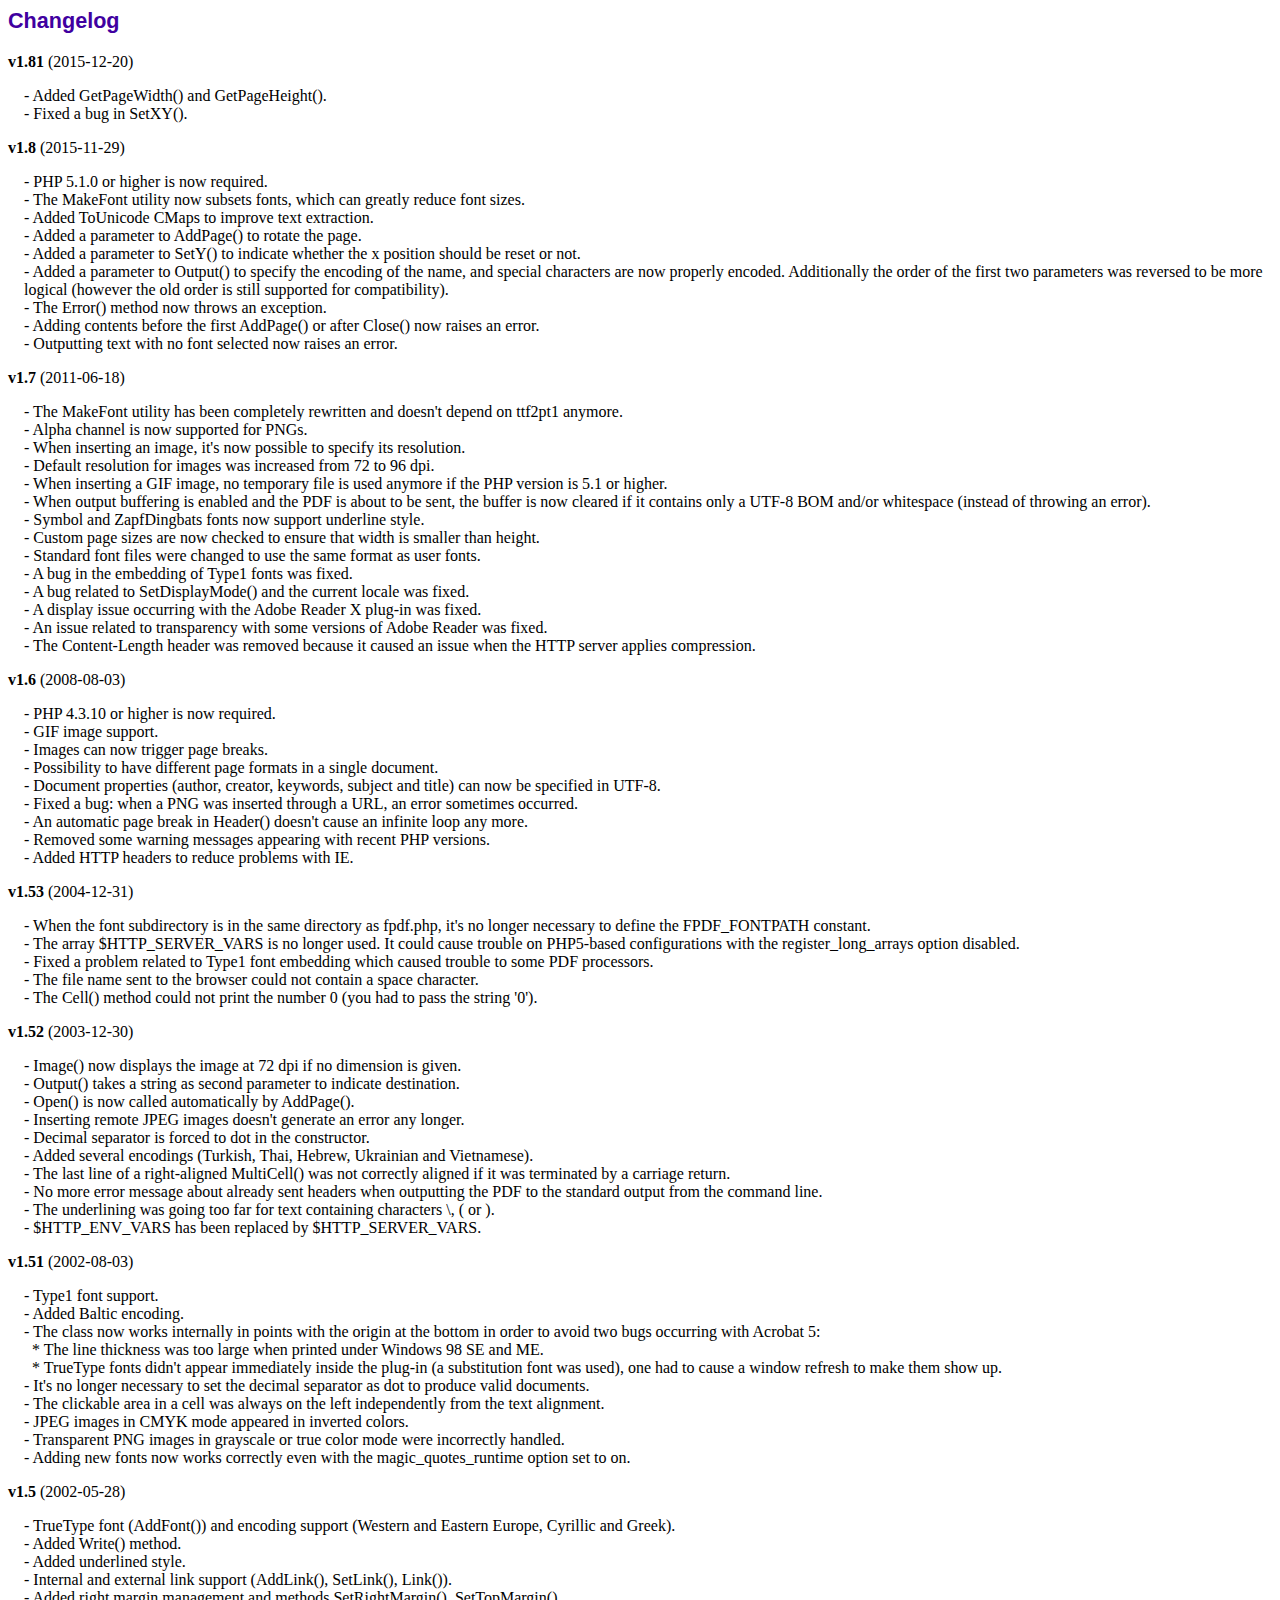
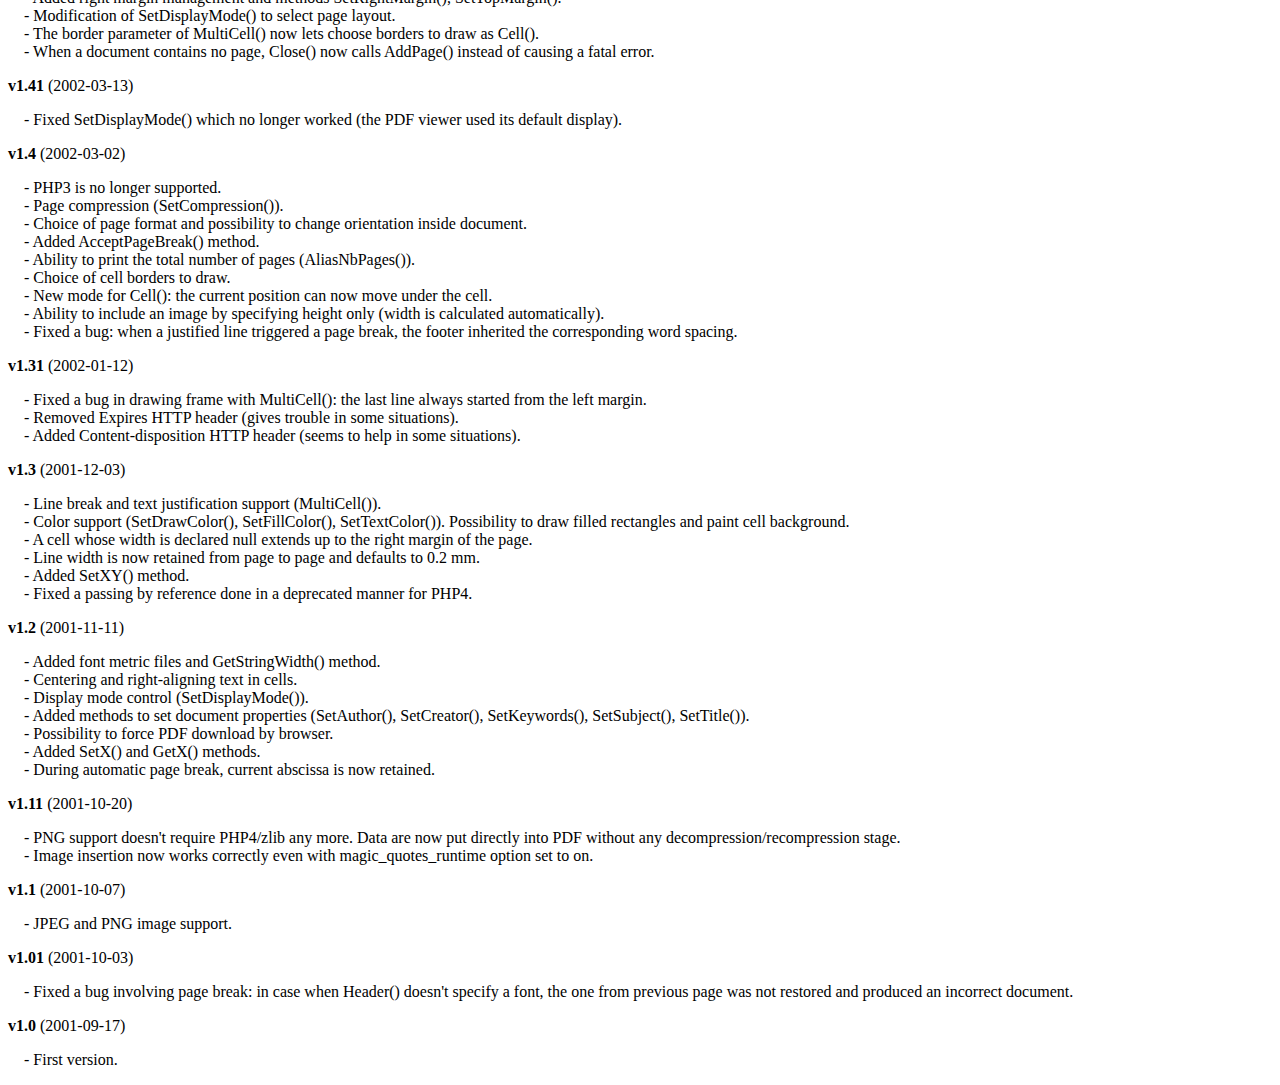
<file: fpdf/changelog.htm>
<!DOCTYPE html PUBLIC "-//W3C//DTD HTML 4.01 Transitional//EN">
<html>
<head>
<meta http-equiv="Content-Type" content="text/html; charset=ISO-8859-1">
<title>Changelog</title>
<link type="text/css" rel="stylesheet" href="fpdf.css">
<style type="text/css">
dd {margin:1em 0 1em 1em}
</style>
</head>
<body>
<h1>Changelog</h1>
<dl>
<dt><strong>v1.81</strong> (2015-12-20)</dt>
<dd>
- Added GetPageWidth() and GetPageHeight().<br>
- Fixed a bug in SetXY().<br>
</dd>
<dt><strong>v1.8</strong> (2015-11-29)</dt>
<dd>
- PHP 5.1.0 or higher is now required.<br>
- The MakeFont utility now subsets fonts, which can greatly reduce font sizes.<br>
- Added ToUnicode CMaps to improve text extraction.<br>
- Added a parameter to AddPage() to rotate the page.<br>
- Added a parameter to SetY() to indicate whether the x position should be reset or not.<br>
- Added a parameter to Output() to specify the encoding of the name, and special characters are now properly encoded. Additionally the order of the first two parameters was reversed to be more logical (however the old order is still supported for compatibility).<br>
- The Error() method now throws an exception.<br>
- Adding contents before the first AddPage() or after Close() now raises an error.<br>
- Outputting text with no font selected now raises an error.<br>
</dd>
<dt><strong>v1.7</strong> (2011-06-18)</dt>
<dd>
- The MakeFont utility has been completely rewritten and doesn't depend on ttf2pt1 anymore.<br>
- Alpha channel is now supported for PNGs.<br>
- When inserting an image, it's now possible to specify its resolution.<br>
- Default resolution for images was increased from 72 to 96 dpi.<br>
- When inserting a GIF image, no temporary file is used anymore if the PHP version is 5.1 or higher.<br>
- When output buffering is enabled and the PDF is about to be sent, the buffer is now cleared if it contains only a UTF-8 BOM and/or whitespace (instead of throwing an error).<br>
- Symbol and ZapfDingbats fonts now support underline style.<br>
- Custom page sizes are now checked to ensure that width is smaller than height.<br>
- Standard font files were changed to use the same format as user fonts.<br>
- A bug in the embedding of Type1 fonts was fixed.<br>
- A bug related to SetDisplayMode() and the current locale was fixed.<br>
- A display issue occurring with the Adobe Reader X plug-in was fixed.<br>
- An issue related to transparency with some versions of Adobe Reader was fixed.<br>
- The Content-Length header was removed because it caused an issue when the HTTP server applies compression.<br>
</dd>
<dt><strong>v1.6</strong> (2008-08-03)</dt>
<dd>
- PHP 4.3.10 or higher is now required.<br>
- GIF image support.<br>
- Images can now trigger page breaks.<br>
- Possibility to have different page formats in a single document.<br>
- Document properties (author, creator, keywords, subject and title) can now be specified in UTF-8.<br>
- Fixed a bug: when a PNG was inserted through a URL, an error sometimes occurred.<br>
- An automatic page break in Header() doesn't cause an infinite loop any more.<br>
- Removed some warning messages appearing with recent PHP versions.<br>
- Added HTTP headers to reduce problems with IE.<br>
</dd>
<dt><strong>v1.53</strong> (2004-12-31)</dt>
<dd>
- When the font subdirectory is in the same directory as fpdf.php, it's no longer necessary to define the FPDF_FONTPATH constant.<br>
- The array $HTTP_SERVER_VARS is no longer used. It could cause trouble on PHP5-based configurations with the register_long_arrays option disabled.<br>
- Fixed a problem related to Type1 font embedding which caused trouble to some PDF processors.<br>
- The file name sent to the browser could not contain a space character.<br>
- The Cell() method could not print the number 0 (you had to pass the string '0').<br>
</dd>
<dt><strong>v1.52</strong> (2003-12-30)</dt>
<dd>
- Image() now displays the image at 72 dpi if no dimension is given.<br>
- Output() takes a string as second parameter to indicate destination.<br>
- Open() is now called automatically by AddPage().<br>
- Inserting remote JPEG images doesn't generate an error any longer.<br>
- Decimal separator is forced to dot in the constructor.<br>
- Added several encodings (Turkish, Thai, Hebrew, Ukrainian and Vietnamese).<br>
- The last line of a right-aligned MultiCell() was not correctly aligned if it was terminated by a carriage return.<br>
- No more error message about already sent headers when outputting the PDF to the standard output from the command line.<br>
- The underlining was going too far for text containing characters \, ( or ).<br>
- $HTTP_ENV_VARS has been replaced by $HTTP_SERVER_VARS.<br>
</dd>
<dt><strong>v1.51</strong> (2002-08-03)</dt>
<dd>
- Type1 font support.<br>
- Added Baltic encoding.<br>
- The class now works internally in points with the origin at the bottom in order to avoid two bugs occurring with Acrobat 5:<br>&nbsp;&nbsp;* The line thickness was too large when printed under Windows 98 SE and ME.<br>&nbsp;&nbsp;* TrueType fonts didn't appear immediately inside the plug-in (a substitution font was used), one had to cause a window refresh to make them show up.<br>
- It's no longer necessary to set the decimal separator as dot to produce valid documents.<br>
- The clickable area in a cell was always on the left independently from the text alignment.<br>
- JPEG images in CMYK mode appeared in inverted colors.<br>
- Transparent PNG images in grayscale or true color mode were incorrectly handled.<br>
- Adding new fonts now works correctly even with the magic_quotes_runtime option set to on.<br>
</dd>
<dt><strong>v1.5</strong> (2002-05-28)</dt>
<dd>
- TrueType font (AddFont()) and encoding support (Western and Eastern Europe, Cyrillic and Greek).<br>
- Added Write() method.<br>
- Added underlined style.<br>
- Internal and external link support (AddLink(), SetLink(), Link()).<br>
- Added right margin management and methods SetRightMargin(), SetTopMargin().<br>
- Modification of SetDisplayMode() to select page layout.<br>
- The border parameter of MultiCell() now lets choose borders to draw as Cell().<br>
- When a document contains no page, Close() now calls AddPage() instead of causing a fatal error.<br>
</dd>
<dt><strong>v1.41</strong> (2002-03-13)</dt>
<dd>
- Fixed SetDisplayMode() which no longer worked (the PDF viewer used its default display).<br>
</dd>
<dt><strong>v1.4</strong> (2002-03-02)</dt>
<dd>
- PHP3 is no longer supported.<br>
- Page compression (SetCompression()).<br>
- Choice of page format and possibility to change orientation inside document.<br>
- Added AcceptPageBreak() method.<br>
- Ability to print the total number of pages (AliasNbPages()).<br>
- Choice of cell borders to draw.<br>
- New mode for Cell(): the current position can now move under the cell.<br>
- Ability to include an image by specifying height only (width is calculated automatically).<br>
- Fixed a bug: when a justified line triggered a page break, the footer inherited the corresponding word spacing.<br>
</dd>
<dt><strong>v1.31</strong> (2002-01-12)</dt>
<dd>
- Fixed a bug in drawing frame with MultiCell(): the last line always started from the left margin.<br>
- Removed Expires HTTP header (gives trouble in some situations).<br>
- Added Content-disposition HTTP header (seems to help in some situations).<br>
</dd>
<dt><strong>v1.3</strong> (2001-12-03)</dt>
<dd>
- Line break and text justification support (MultiCell()).<br>
- Color support (SetDrawColor(), SetFillColor(), SetTextColor()). Possibility to draw filled rectangles and paint cell background.<br>
- A cell whose width is declared null extends up to the right margin of the page.<br>
- Line width is now retained from page to page and defaults to 0.2 mm.<br>
- Added SetXY() method.<br>
- Fixed a passing by reference done in a deprecated manner for PHP4.<br>
</dd>
<dt><strong>v1.2</strong> (2001-11-11)</dt>
<dd>
- Added font metric files and GetStringWidth() method.<br>
- Centering and right-aligning text in cells.<br>
- Display mode control (SetDisplayMode()).<br>
- Added methods to set document properties (SetAuthor(), SetCreator(), SetKeywords(), SetSubject(), SetTitle()).<br>
- Possibility to force PDF download by browser.<br>
- Added SetX() and GetX() methods.<br>
- During automatic page break, current abscissa is now retained.<br>
</dd>
<dt><strong>v1.11</strong> (2001-10-20)</dt>
<dd>
- PNG support doesn't require PHP4/zlib any more. Data are now put directly into PDF without any decompression/recompression stage.<br>
- Image insertion now works correctly even with magic_quotes_runtime option set to on.<br>
</dd>
<dt><strong>v1.1</strong> (2001-10-07)</dt>
<dd>
- JPEG and PNG image support.<br>
</dd>
<dt><strong>v1.01</strong> (2001-10-03)</dt>
<dd>
- Fixed a bug involving page break: in case when Header() doesn't specify a font, the one from previous page was not restored and produced an incorrect document.<br>
</dd>
<dt><strong>v1.0</strong> (2001-09-17)</dt>
<dd>
- First version.<br>
</dd>
</dl>
</body>
</html>
</file>
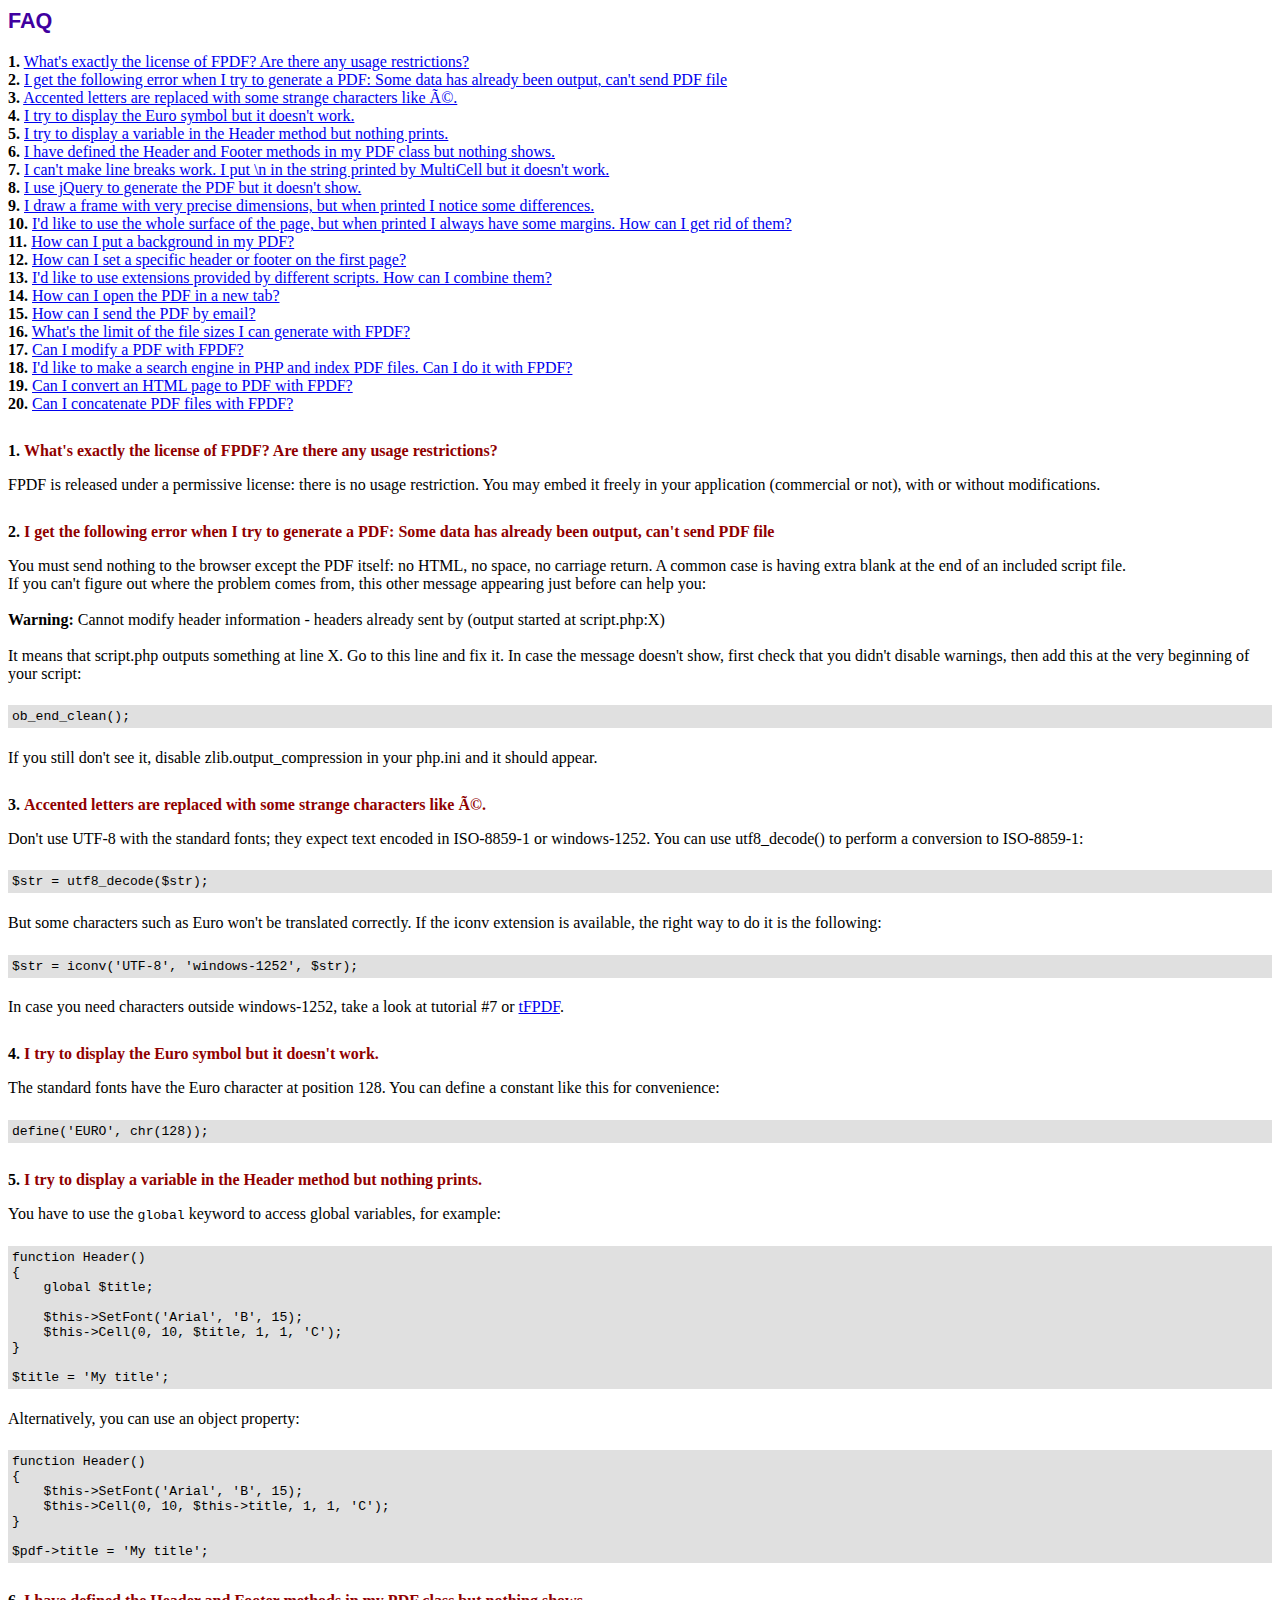
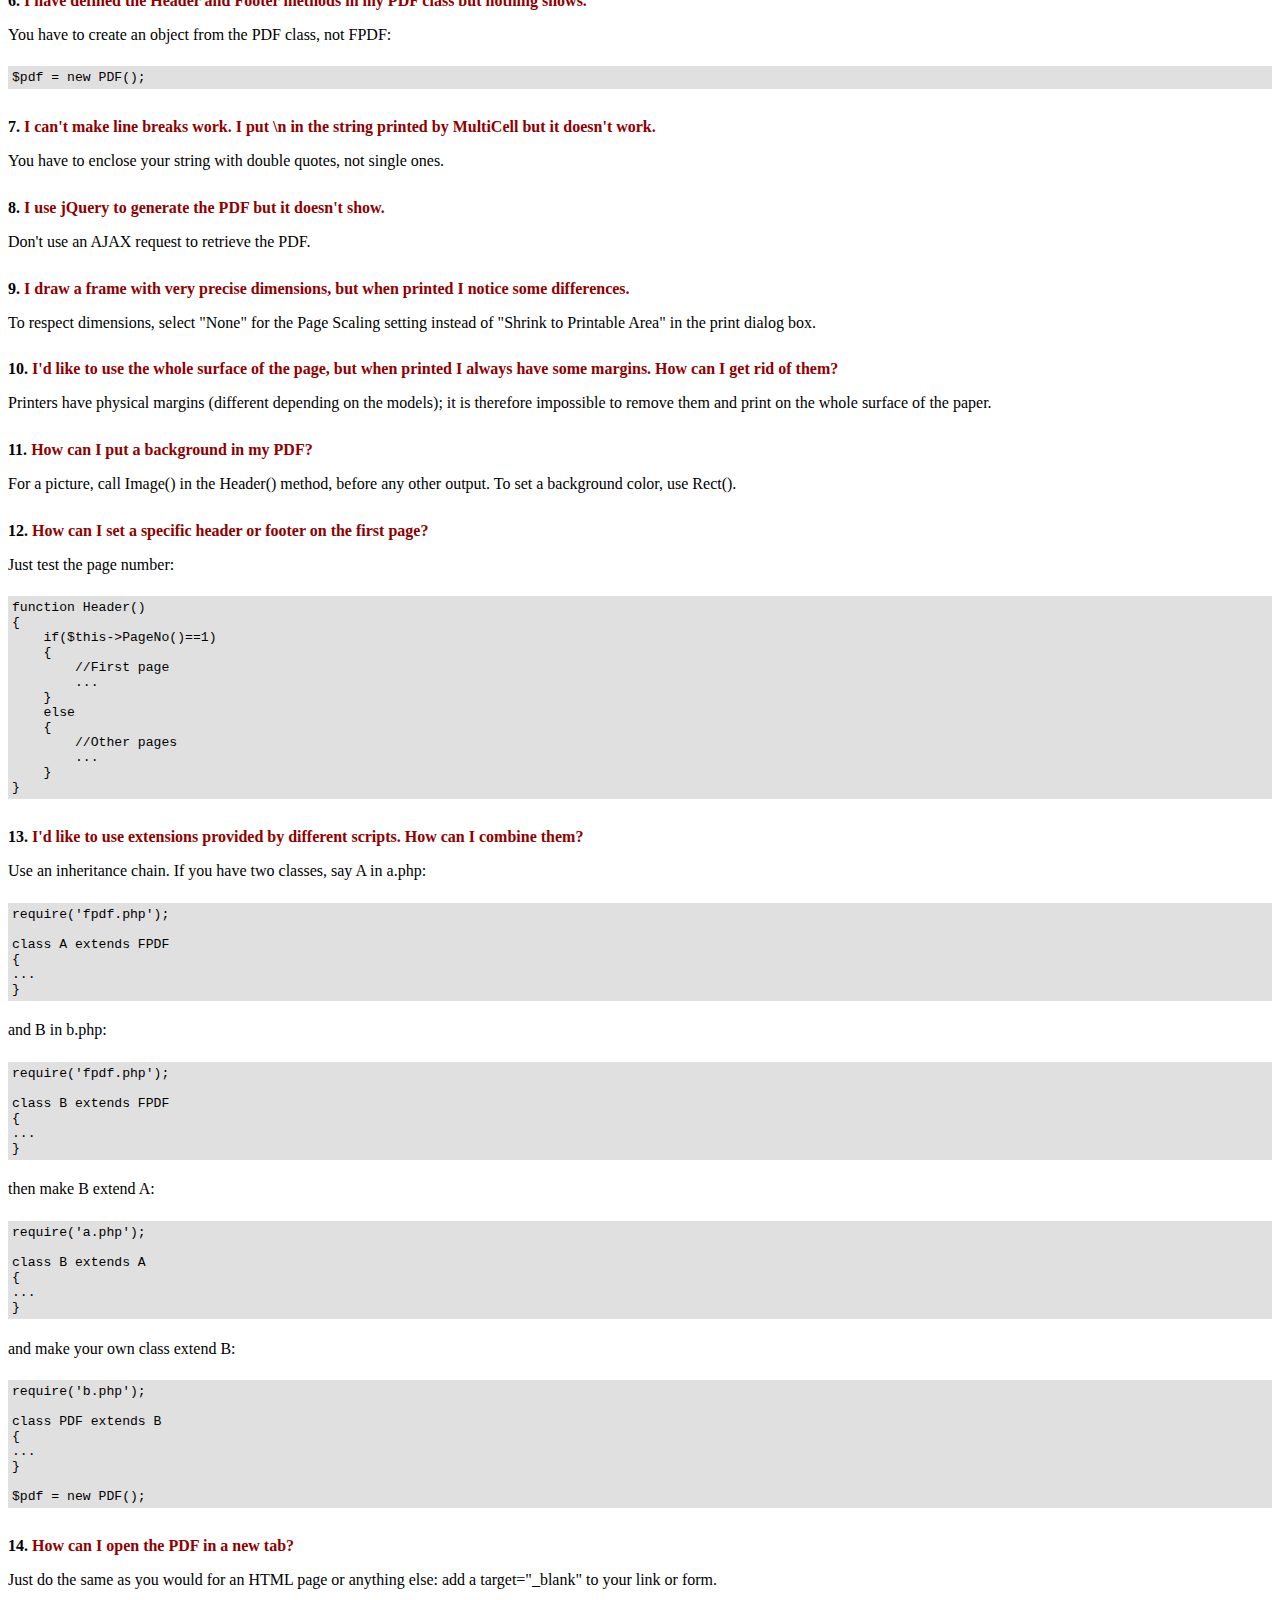
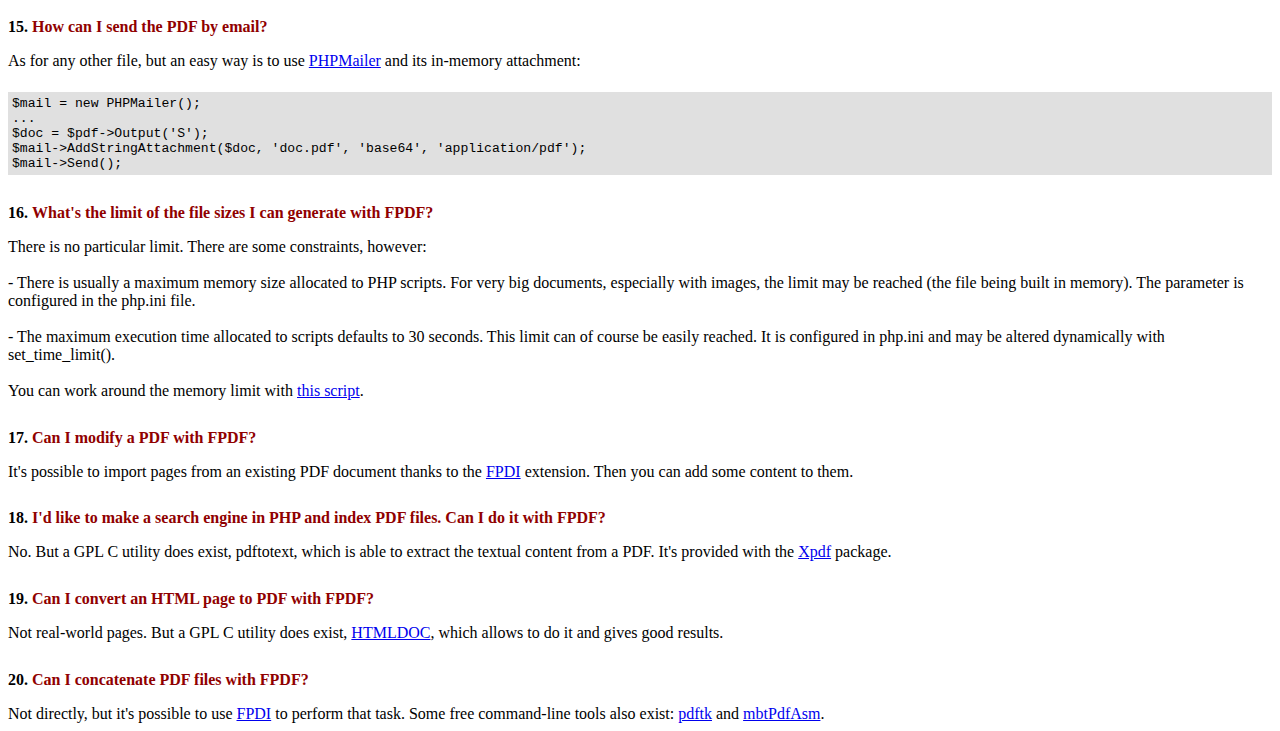
<file: fpdf/FAQ.htm>
<!DOCTYPE html PUBLIC "-//W3C//DTD HTML 4.01 Transitional//EN">
<html>
<head>
<meta http-equiv="Content-Type" content="text/html; charset=ISO-8859-1">
<title>FAQ</title>
<link type="text/css" rel="stylesheet" href="fpdf.css">
<style type="text/css">
ul {list-style-type:none; margin:0; padding:0}
ul#answers li {margin-top:1.8em}
.question {font-weight:bold; color:#900000}
</style>
</head>
<body>
<h1>FAQ</h1>
<ul>
<li><b>1.</b> <a href='#q1'>What's exactly the license of FPDF? Are there any usage restrictions?</a></li>
<li><b>2.</b> <a href='#q2'>I get the following error when I try to generate a PDF: Some data has already been output, can't send PDF file</a></li>
<li><b>3.</b> <a href='#q3'>Accented letters are replaced with some strange characters like é.</a></li>
<li><b>4.</b> <a href='#q4'>I try to display the Euro symbol but it doesn't work.</a></li>
<li><b>5.</b> <a href='#q5'>I try to display a variable in the Header method but nothing prints.</a></li>
<li><b>6.</b> <a href='#q6'>I have defined the Header and Footer methods in my PDF class but nothing shows.</a></li>
<li><b>7.</b> <a href='#q7'>I can't make line breaks work. I put \n in the string printed by MultiCell but it doesn't work.</a></li>
<li><b>8.</b> <a href='#q8'>I use jQuery to generate the PDF but it doesn't show.</a></li>
<li><b>9.</b> <a href='#q9'>I draw a frame with very precise dimensions, but when printed I notice some differences.</a></li>
<li><b>10.</b> <a href='#q10'>I'd like to use the whole surface of the page, but when printed I always have some margins. How can I get rid of them?</a></li>
<li><b>11.</b> <a href='#q11'>How can I put a background in my PDF?</a></li>
<li><b>12.</b> <a href='#q12'>How can I set a specific header or footer on the first page?</a></li>
<li><b>13.</b> <a href='#q13'>I'd like to use extensions provided by different scripts. How can I combine them?</a></li>
<li><b>14.</b> <a href='#q14'>How can I open the PDF in a new tab?</a></li>
<li><b>15.</b> <a href='#q15'>How can I send the PDF by email?</a></li>
<li><b>16.</b> <a href='#q16'>What's the limit of the file sizes I can generate with FPDF?</a></li>
<li><b>17.</b> <a href='#q17'>Can I modify a PDF with FPDF?</a></li>
<li><b>18.</b> <a href='#q18'>I'd like to make a search engine in PHP and index PDF files. Can I do it with FPDF?</a></li>
<li><b>19.</b> <a href='#q19'>Can I convert an HTML page to PDF with FPDF?</a></li>
<li><b>20.</b> <a href='#q20'>Can I concatenate PDF files with FPDF?</a></li>
</ul>

<ul id='answers'>
<li id='q1'>
<p><b>1.</b> <span class='question'>What's exactly the license of FPDF? Are there any usage restrictions?</span></p>
FPDF is released under a permissive license: there is no usage restriction. You may embed it
freely in your application (commercial or not), with or without modifications.
</li>

<li id='q2'>
<p><b>2.</b> <span class='question'>I get the following error when I try to generate a PDF: Some data has already been output, can't send PDF file</span></p>
You must send nothing to the browser except the PDF itself: no HTML, no space, no carriage return. A common
case is having extra blank at the end of an included script file.<br>
If you can't figure out where the problem comes from, this other message appearing just before can help you:<br>
<br>
<b>Warning:</b> Cannot modify header information - headers already sent by (output started at script.php:X)<br>
<br>
It means that script.php outputs something at line X. Go to this line and fix it.
In case the message doesn't show, first check that you didn't disable warnings, then add this at the very
beginning of your script:
<div class="doc-source">
<pre><code>ob_end_clean();</code></pre>
</div>
If you still don't see it, disable zlib.output_compression in your php.ini and it should appear.
</li>

<li id='q3'>
<p><b>3.</b> <span class='question'>Accented letters are replaced with some strange characters like é.</span></p>
Don't use UTF-8 with the standard fonts; they expect text encoded in ISO-8859-1 or windows-1252.
You can use utf8_decode() to perform a conversion to ISO-8859-1:
<div class="doc-source">
<pre><code>$str = utf8_decode($str);</code></pre>
</div>
But some characters such as Euro won't be translated correctly. If the iconv extension is available, the
right way to do it is the following:
<div class="doc-source">
<pre><code>$str = iconv('UTF-8', 'windows-1252', $str);</code></pre>
</div>
In case you need characters outside windows-1252, take a look at tutorial #7 or
<a href="http://www.fpdf.org/?go=script&amp;id=92" target="_blank">tFPDF</a>.
</li>

<li id='q4'>
<p><b>4.</b> <span class='question'>I try to display the Euro symbol but it doesn't work.</span></p>
The standard fonts have the Euro character at position 128. You can define a constant like this
for convenience:
<div class="doc-source">
<pre><code>define('EURO', chr(128));</code></pre>
</div>
</li>

<li id='q5'>
<p><b>5.</b> <span class='question'>I try to display a variable in the Header method but nothing prints.</span></p>
You have to use the <code>global</code> keyword to access global variables, for example:
<div class="doc-source">
<pre><code>function Header()
{
    global $title;

    $this-&gt;SetFont('Arial', 'B', 15);
    $this-&gt;Cell(0, 10, $title, 1, 1, 'C');
}

$title = 'My title';</code></pre>
</div>
Alternatively, you can use an object property:
<div class="doc-source">
<pre><code>function Header()
{
    $this-&gt;SetFont('Arial', 'B', 15);
    $this-&gt;Cell(0, 10, $this-&gt;title, 1, 1, 'C');
}

$pdf-&gt;title = 'My title';</code></pre>
</div>
</li>

<li id='q6'>
<p><b>6.</b> <span class='question'>I have defined the Header and Footer methods in my PDF class but nothing shows.</span></p>
You have to create an object from the PDF class, not FPDF:
<div class="doc-source">
<pre><code>$pdf = new PDF();</code></pre>
</div>
</li>

<li id='q7'>
<p><b>7.</b> <span class='question'>I can't make line breaks work. I put \n in the string printed by MultiCell but it doesn't work.</span></p>
You have to enclose your string with double quotes, not single ones.
</li>

<li id='q8'>
<p><b>8.</b> <span class='question'>I use jQuery to generate the PDF but it doesn't show.</span></p>
Don't use an AJAX request to retrieve the PDF.
</li>

<li id='q9'>
<p><b>9.</b> <span class='question'>I draw a frame with very precise dimensions, but when printed I notice some differences.</span></p>
To respect dimensions, select "None" for the Page Scaling setting instead of "Shrink to Printable Area" in the print dialog box.
</li>

<li id='q10'>
<p><b>10.</b> <span class='question'>I'd like to use the whole surface of the page, but when printed I always have some margins. How can I get rid of them?</span></p>
Printers have physical margins (different depending on the models); it is therefore impossible to remove
them and print on the whole surface of the paper.
</li>

<li id='q11'>
<p><b>11.</b> <span class='question'>How can I put a background in my PDF?</span></p>
For a picture, call Image() in the Header() method, before any other output. To set a background color, use Rect().
</li>

<li id='q12'>
<p><b>12.</b> <span class='question'>How can I set a specific header or footer on the first page?</span></p>
Just test the page number:
<div class="doc-source">
<pre><code>function Header()
{
    if($this-&gt;PageNo()==1)
    {
        //First page
        ...
    }
    else
    {
        //Other pages
        ...
    }
}</code></pre>
</div>
</li>

<li id='q13'>
<p><b>13.</b> <span class='question'>I'd like to use extensions provided by different scripts. How can I combine them?</span></p>
Use an inheritance chain. If you have two classes, say A in a.php:
<div class="doc-source">
<pre><code>require('fpdf.php');

class A extends FPDF
{
...
}</code></pre>
</div>
and B in b.php:
<div class="doc-source">
<pre><code>require('fpdf.php');

class B extends FPDF
{
...
}</code></pre>
</div>
then make B extend A:
<div class="doc-source">
<pre><code>require('a.php');

class B extends A
{
...
}</code></pre>
</div>
and make your own class extend B:
<div class="doc-source">
<pre><code>require('b.php');

class PDF extends B
{
...
}

$pdf = new PDF();</code></pre>
</div>
</li>

<li id='q14'>
<p><b>14.</b> <span class='question'>How can I open the PDF in a new tab?</span></p>
Just do the same as you would for an HTML page or anything else: add a target="_blank" to your link or form.
</li>

<li id='q15'>
<p><b>15.</b> <span class='question'>How can I send the PDF by email?</span></p>
As for any other file, but an easy way is to use <a href="http://phpmailer.codeworxtech.com" target="_blank">PHPMailer</a> and
its in-memory attachment:
<div class="doc-source">
<pre><code>$mail = new PHPMailer();
...
$doc = $pdf-&gt;Output('S');
$mail-&gt;AddStringAttachment($doc, 'doc.pdf', 'base64', 'application/pdf');
$mail-&gt;Send();</code></pre>
</div>
</li>

<li id='q16'>
<p><b>16.</b> <span class='question'>What's the limit of the file sizes I can generate with FPDF?</span></p>
There is no particular limit. There are some constraints, however:
<br>
<br>
- There is usually a maximum memory size allocated to PHP scripts. For very big documents,
especially with images, the limit may be reached (the file being built in memory). The
parameter is configured in the php.ini file.
<br>
<br>
- The maximum execution time allocated to scripts defaults to 30 seconds. This limit can of course
be easily reached. It is configured in php.ini and may be altered dynamically with set_time_limit().
<br>
<br>
You can work around the memory limit with <a href="http://www.fpdf.org/?go=script&amp;id=76" target="_blank">this script</a>.
</li>

<li id='q17'>
<p><b>17.</b> <span class='question'>Can I modify a PDF with FPDF?</span></p>
It's possible to import pages from an existing PDF document thanks to the
<a href="https://www.setasign.com/products/fpdi/about/" target="_blank">FPDI</a> extension.
Then you can add some content to them.
</li>

<li id='q18'>
<p><b>18.</b> <span class='question'>I'd like to make a search engine in PHP and index PDF files. Can I do it with FPDF?</span></p>
No. But a GPL C utility does exist, pdftotext, which is able to extract the textual content from a PDF.
It's provided with the <a href="http://www.foolabs.com/xpdf/" target="_blank">Xpdf</a> package.
</li>

<li id='q19'>
<p><b>19.</b> <span class='question'>Can I convert an HTML page to PDF with FPDF?</span></p>
Not real-world pages. But a GPL C utility does exist, <a href="https://www.msweet.org/projects.php?Z1" target="_blank">HTMLDOC</a>,
which allows to do it and gives good results.
</li>

<li id='q20'>
<p><b>20.</b> <span class='question'>Can I concatenate PDF files with FPDF?</span></p>
Not directly, but it's possible to use <a href="https://www.setasign.com/products/fpdi/demos/concatenate-fake/" target="_blank">FPDI</a>
to perform that task. Some free command-line tools also exist:
<a href="https://www.pdflabs.com/tools/pdftk-the-pdf-toolkit/" target="_blank">pdftk</a> and
<a href="http://thierry.schmit.free.fr/spip/spip.php?article15" target="_blank">mbtPdfAsm</a>.
</li>
</ul>
</body>
</html>
</file>
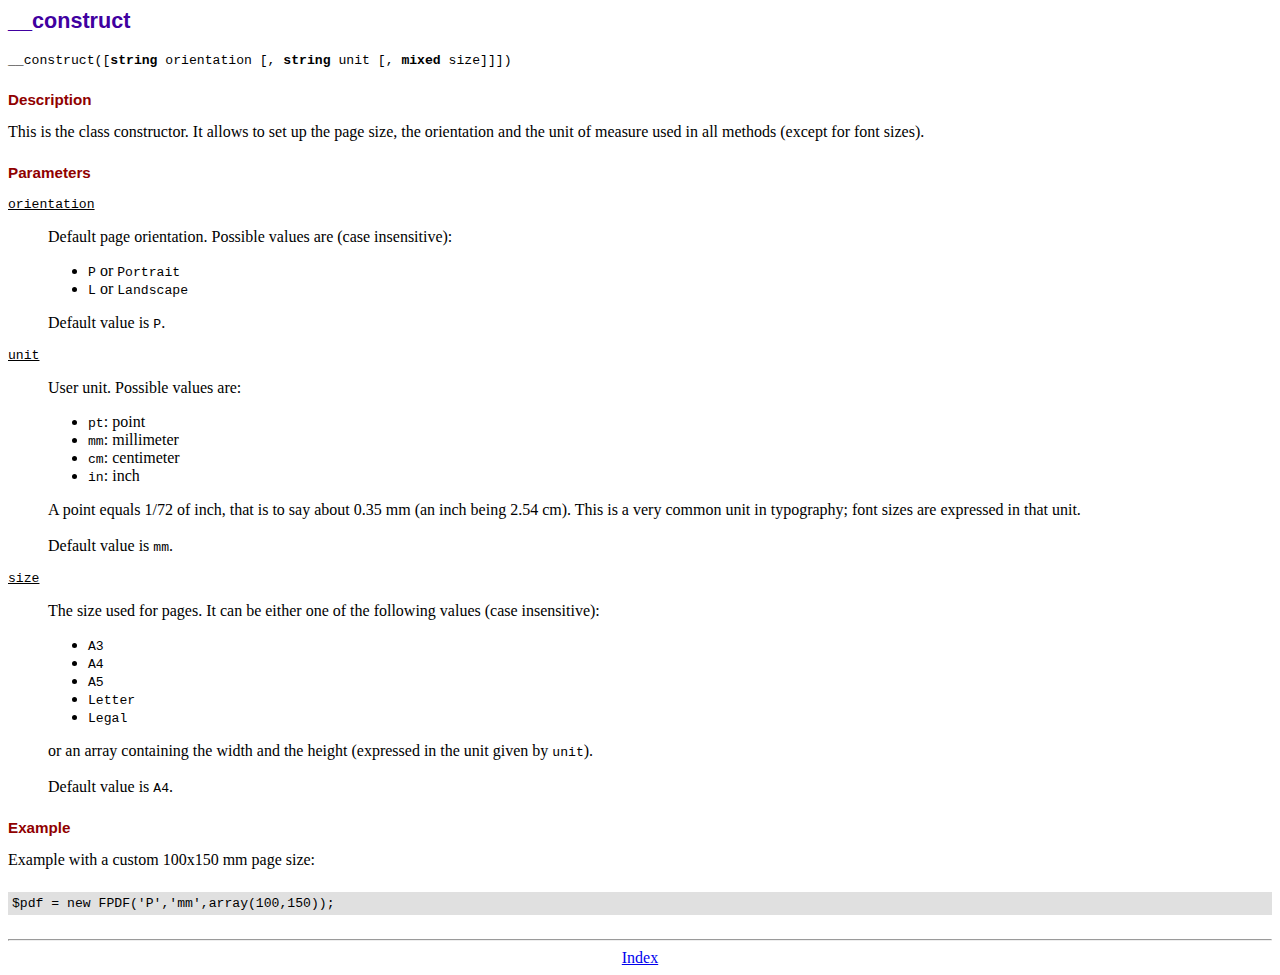
<file: fpdf/doc/__construct.htm>
<!DOCTYPE html PUBLIC "-//W3C//DTD HTML 4.01 Transitional//EN">
<html>
<head>
<meta http-equiv="Content-Type" content="text/html; charset=ISO-8859-1">
<title>__construct</title>
<link type="text/css" rel="stylesheet" href="../fpdf.css">
</head>
<body>
<h1>__construct</h1>
<code>__construct([<b>string</b> orientation [, <b>string</b> unit [, <b>mixed</b> size]]])</code>
<h2>Description</h2>
This is the class constructor. It allows to set up the page size, the orientation and the
unit of measure used in all methods (except for font sizes).
<h2>Parameters</h2>
<dl class="param">
<dt><code>orientation</code></dt>
<dd>
Default page orientation. Possible values are (case insensitive):
<ul>
<li><code>P</code> or <code>Portrait</code></li>
<li><code>L</code> or <code>Landscape</code></li>
</ul>
Default value is <code>P</code>.
</dd>
<dt><code>unit</code></dt>
<dd>
User unit. Possible values are:
<ul>
<li><code>pt</code>: point</li>
<li><code>mm</code>: millimeter</li>
<li><code>cm</code>: centimeter</li>
<li><code>in</code>: inch</li>
</ul>
A point equals 1/72 of inch, that is to say about 0.35 mm (an inch being 2.54 cm). This
is a very common unit in typography; font sizes are expressed in that unit.
<br>
<br>
Default value is <code>mm</code>.
</dd>
<dt><code>size</code></dt>
<dd>
The size used for pages. It can be either one of the following values (case insensitive):
<ul>
<li><code>A3</code></li>
<li><code>A4</code></li>
<li><code>A5</code></li>
<li><code>Letter</code></li>
<li><code>Legal</code></li>
</ul>
or an array containing the width and the height (expressed in the unit given by <code>unit</code>).<br>
<br>
Default value is <code>A4</code>.
</dd>
</dl>
<h2>Example</h2>
Example with a custom 100x150 mm page size:
<div class="doc-source">
<pre><code>$pdf = new FPDF('P','mm',array(100,150));</code></pre>
</div>
<hr style="margin-top:1.5em">
<div style="text-align:center"><a href="index.htm">Index</a></div>
</body>
</html>
</file>
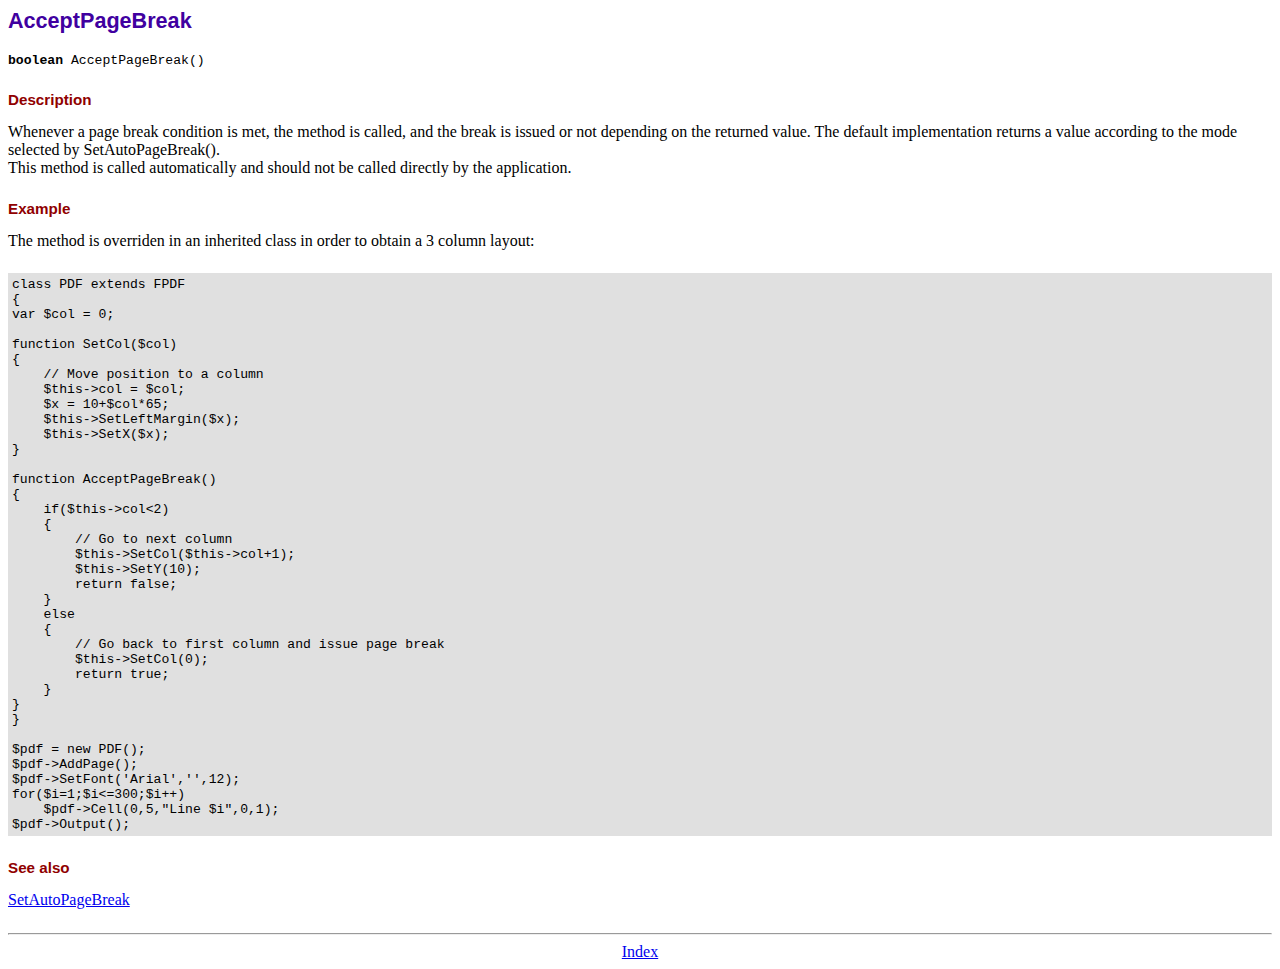
<file: fpdf/doc/acceptpagebreak.htm>
<!DOCTYPE html PUBLIC "-//W3C//DTD HTML 4.01 Transitional//EN">
<html>
<head>
<meta http-equiv="Content-Type" content="text/html; charset=ISO-8859-1">
<title>AcceptPageBreak</title>
<link type="text/css" rel="stylesheet" href="../fpdf.css">
</head>
<body>
<h1>AcceptPageBreak</h1>
<code><b>boolean</b> AcceptPageBreak()</code>
<h2>Description</h2>
Whenever a page break condition is met, the method is called, and the break is issued or not
depending on the returned value. The default implementation returns a value according to the
mode selected by SetAutoPageBreak().
<br>
This method is called automatically and should not be called directly by the application.
<h2>Example</h2>
The method is overriden in an inherited class in order to obtain a 3 column layout:
<div class="doc-source">
<pre><code>class PDF extends FPDF
{
var $col = 0;

function SetCol($col)
{
    // Move position to a column
    $this-&gt;col = $col;
    $x = 10+$col*65;
    $this-&gt;SetLeftMargin($x);
    $this-&gt;SetX($x);
}

function AcceptPageBreak()
{
    if($this-&gt;col&lt;2)
    {
        // Go to next column
        $this-&gt;SetCol($this-&gt;col+1);
        $this-&gt;SetY(10);
        return false;
    }
    else
    {
        // Go back to first column and issue page break
        $this-&gt;SetCol(0);
        return true;
    }
}
}

$pdf = new PDF();
$pdf-&gt;AddPage();
$pdf-&gt;SetFont('Arial','',12);
for($i=1;$i&lt;=300;$i++)
    $pdf-&gt;Cell(0,5,"Line $i",0,1);
$pdf-&gt;Output();</code></pre>
</div>
<h2>See also</h2>
<a href="setautopagebreak.htm">SetAutoPageBreak</a>
<hr style="margin-top:1.5em">
<div style="text-align:center"><a href="index.htm">Index</a></div>
</body>
</html>
</file>
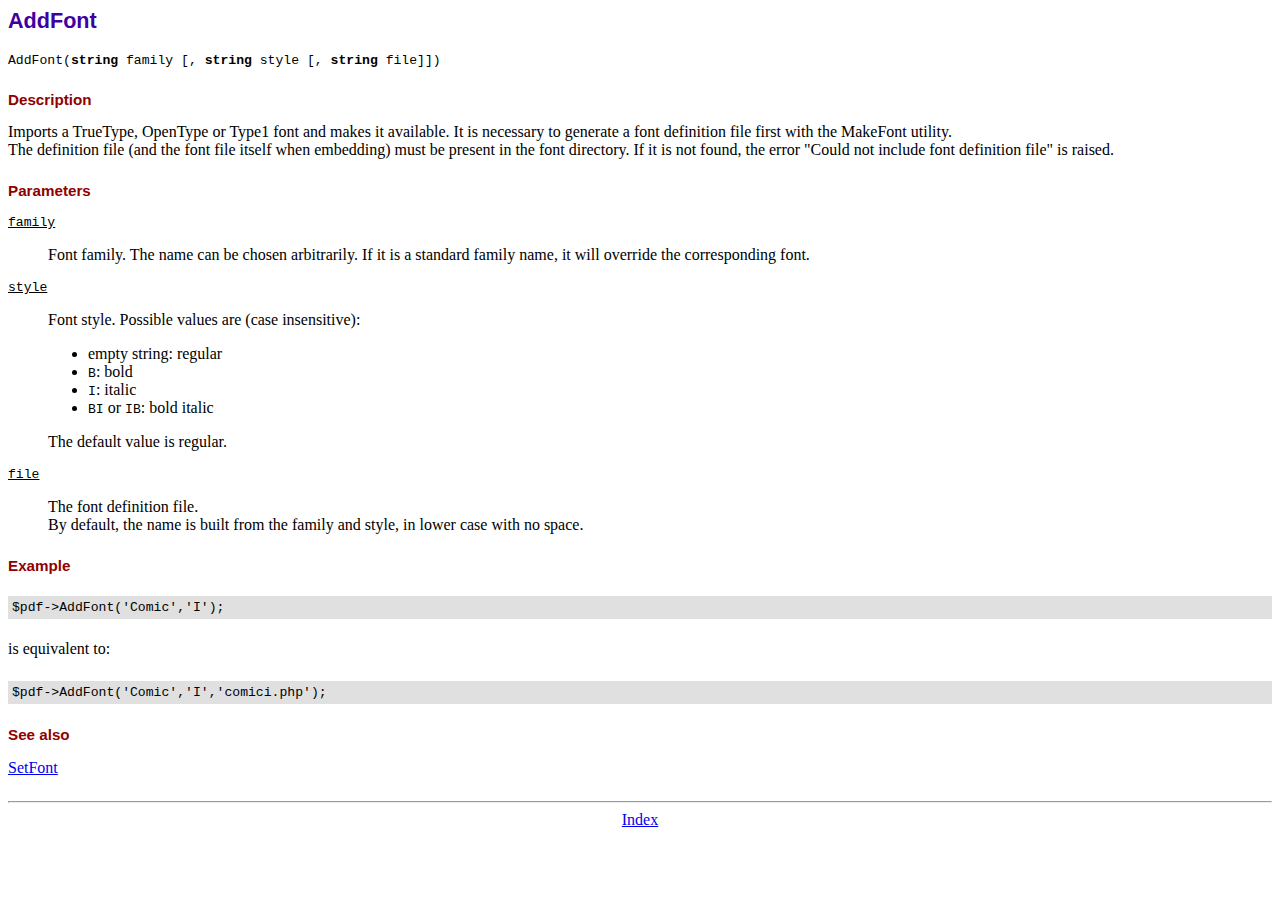
<file: fpdf/doc/addfont.htm>
<!DOCTYPE html PUBLIC "-//W3C//DTD HTML 4.01 Transitional//EN">
<html>
<head>
<meta http-equiv="Content-Type" content="text/html; charset=ISO-8859-1">
<title>AddFont</title>
<link type="text/css" rel="stylesheet" href="../fpdf.css">
</head>
<body>
<h1>AddFont</h1>
<code>AddFont(<b>string</b> family [, <b>string</b> style [, <b>string</b> file]])</code>
<h2>Description</h2>
Imports a TrueType, OpenType or Type1 font and makes it available. It is necessary to generate a font
definition file first with the MakeFont utility.
<br>
The definition file (and the font file itself when embedding) must be present in the font directory.
If it is not found, the error "Could not include font definition file" is raised.
<h2>Parameters</h2>
<dl class="param">
<dt><code>family</code></dt>
<dd>
Font family. The name can be chosen arbitrarily. If it is a standard family name, it will
override the corresponding font.
</dd>
<dt><code>style</code></dt>
<dd>
Font style. Possible values are (case insensitive):
<ul>
<li>empty string: regular</li>
<li><code>B</code>: bold</li>
<li><code>I</code>: italic</li>
<li><code>BI</code> or <code>IB</code>: bold italic</li>
</ul>
The default value is regular.
</dd>
<dt><code>file</code></dt>
<dd>
The font definition file.
<br>
By default, the name is built from the family and style, in lower case with no space.
</dd>
</dl>
<h2>Example</h2>
<div class="doc-source">
<pre><code>$pdf-&gt;AddFont('Comic','I');</code></pre>
</div>
is equivalent to:
<div class="doc-source">
<pre><code>$pdf-&gt;AddFont('Comic','I','comici.php');</code></pre>
</div>
<h2>See also</h2>
<a href="setfont.htm">SetFont</a>
<hr style="margin-top:1.5em">
<div style="text-align:center"><a href="index.htm">Index</a></div>
</body>
</html>
</file>
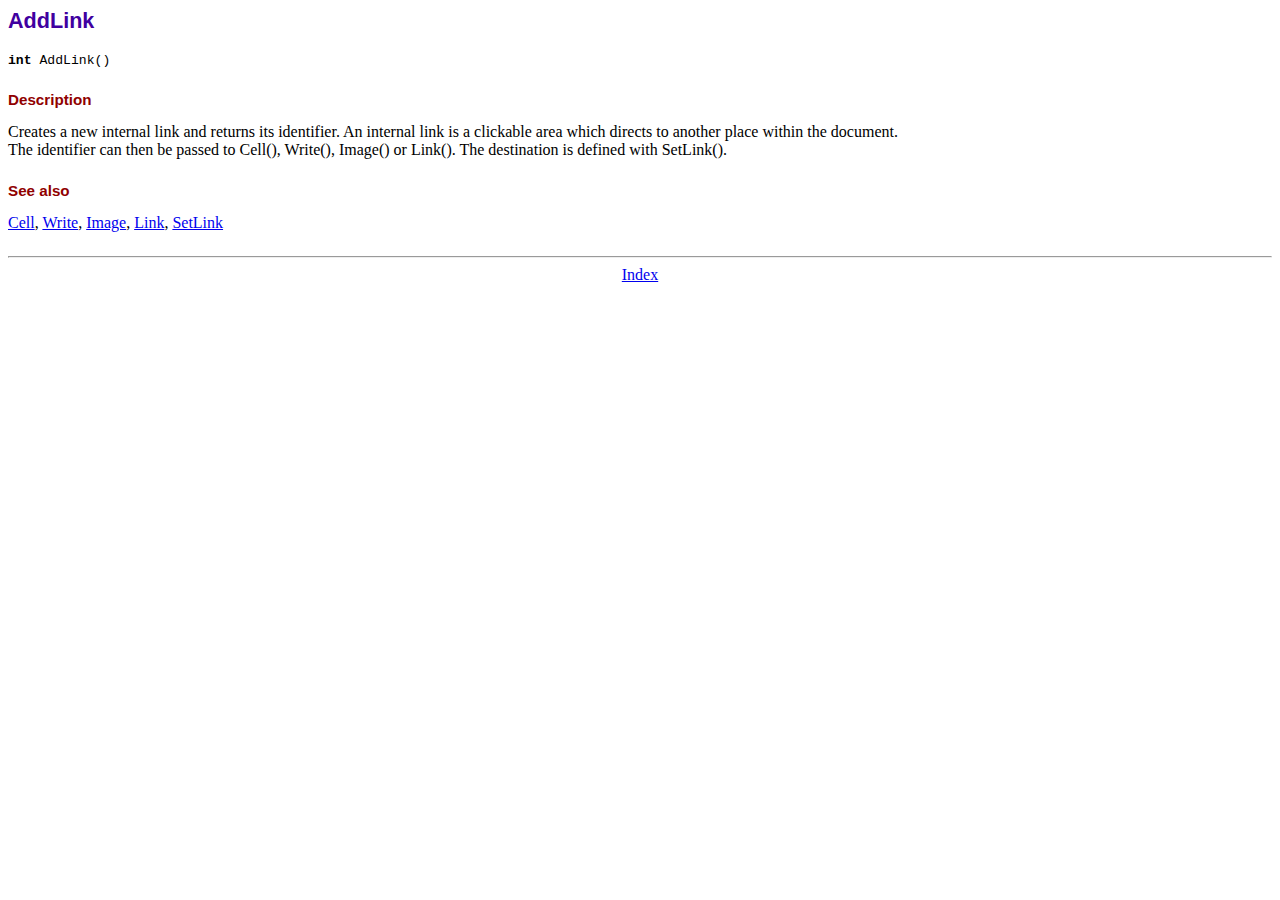
<file: fpdf/doc/addlink.htm>
<!DOCTYPE html PUBLIC "-//W3C//DTD HTML 4.01 Transitional//EN">
<html>
<head>
<meta http-equiv="Content-Type" content="text/html; charset=ISO-8859-1">
<title>AddLink</title>
<link type="text/css" rel="stylesheet" href="../fpdf.css">
</head>
<body>
<h1>AddLink</h1>
<code><b>int</b> AddLink()</code>
<h2>Description</h2>
Creates a new internal link and returns its identifier. An internal link is a clickable area
which directs to another place within the document.
<br>
The identifier can then be passed to Cell(), Write(), Image() or Link(). The destination is
defined with SetLink().
<h2>See also</h2>
<a href="cell.htm">Cell</a>,
<a href="write.htm">Write</a>,
<a href="image.htm">Image</a>,
<a href="link.htm">Link</a>,
<a href="setlink.htm">SetLink</a>
<hr style="margin-top:1.5em">
<div style="text-align:center"><a href="index.htm">Index</a></div>
</body>
</html>
</file>
<file: apk/assets/css/noscript.css>
/*
	Fractal by HTML5 UP
	html5up.net | @ajlkn
	Free for personal and commercial use under the CCA 3.0 license (html5up.net/license)
*/

/* Header */

	body.is-preload #header .content {
		-moz-transform: none;
		-webkit-transform: none;
		-ms-transform: none;
		transform: none;
		opacity: 1;
	}

	body.is-preload #header .image {
		-moz-transform: none;
		-webkit-transform: none;
		-ms-transform: none;
		transform: none;
		opacity: 1;
	}

		body.is-preload #header .image img {
			opacity: 1;
		}
</file>
<file: fpdf/fpdf.css>
body {font-family:"Times New Roman",serif}
h1 {font:bold 135% Arial,sans-serif; color:#4000A0; margin-bottom:0.9em}
h2 {font:bold 95% Arial,sans-serif; color:#900000; margin-top:1.5em; margin-bottom:1em}
dl.param dt {text-decoration:underline}
dl.param dd {margin-top:1em; margin-bottom:1em}
dl.param ul {margin-top:1em; margin-bottom:1em}
tt, code, kbd {font-family:"Courier New",Courier,monospace; font-size:82%}
div.source {margin-top:1.4em; margin-bottom:1.3em}
div.source pre {display:table; border:1px solid #24246A; width:100%; margin:0em; font-family:inherit; font-size:100%}
div.source code {display:block; border:1px solid #C5C5EC; background-color:#F0F5FF; padding:6px; color:#000000}
div.doc-source {margin-top:1.4em; margin-bottom:1.3em}
div.doc-source pre {display:table; width:100%; margin:0em; font-family:inherit; font-size:100%}
div.doc-source code {display:block; background-color:#E0E0E0; padding:4px}
.kw {color:#000080; font-weight:bold}
.str {color:#CC0000}
.cmt {color:#008000}
p.demo {text-align:center; margin-top:-0.9em}
a.demo {text-decoration:none; font-weight:bold; color:#0000CC}
a.demo:link {text-decoration:none; font-weight:bold; color:#0000CC}
a.demo:hover {text-decoration:none; font-weight:bold; color:#0000FF}
a.demo:active {text-decoration:none; font-weight:bold; color:#0000FF}
</file>
<file: js/ckeditor/samples/sample.css>
/*
Copyright (c) 2003-2013, CKSource - Frederico Knabben. All rights reserved.
For licensing, see LICENSE.html or http://ckeditor.com/license
*/

html, body, h1, h2, h3, h4, h5, h6, div, span, blockquote, p, address, form, fieldset, img, ul, ol, dl, dt, dd, li, hr, table, td, th, strong, em, sup, sub, dfn, ins, del, q, cite, var, samp, code, kbd, tt, pre
{
	line-height: 1.5em;
}

body
{
	padding: 10px 30px;
}

input, textarea, select, option, optgroup, button, td, th
{
	font-size: 100%;
}

pre, code, kbd, samp, tt
{
	font-family: monospace,monospace;
	font-size: 1em;
}

body {
    width: 960px;
    margin: 0 auto;
}

code
{
	background: #f3f3f3;
	border: 1px solid #ddd;
	padding: 1px 4px;

	-moz-border-radius: 3px;
	-webkit-border-radius: 3px;
	border-radius: 3px;
}

.new
{
	background: #FF7E00;
	border: 1px solid #DA8028;
	color: #fff;
	font-size: 10px;
	font-weight: bold;
	padding: 1px 4px;
	text-shadow: 0 1px 0 #C97626;
	text-transform: uppercase;
	margin: 0 0 0 3px;

	-moz-border-radius: 3px;
	-webkit-border-radius: 3px;
	border-radius: 3px;

	-moz-box-shadow: 0 2px 3px 0 #FFA54E inset;
	-webkit-box-shadow: 0 2px 3px 0 #FFA54E inset;
	box-shadow: 0 2px 3px 0 #FFA54E inset;
}

h1.samples
{
	color: #0782C1;
	font-size: 200%;
	font-weight: normal;
	margin: 0;
	padding: 0;
}

h1.samples a
{
	color: #0782C1;
	text-decoration: none;
	border-bottom: 1px dotted #0782C1;
}

.samples a:hover
{
	border-bottom: 1px dotted #0782C1;
}

h2.samples
{
	color: #000000;
	font-size: 130%;
	margin: 15px 0 0 0;
	padding: 0;
}

p, blockquote, address, form, pre, dl, h1.samples, h2.samples
{
	margin-bottom: 15px;
}

ul.samples
{
	margin-bottom: 15px;
}

.clear
{
	clear: both;
}

fieldset
{
	margin: 0;
	padding: 10px;
}

body, input, textarea
{
	color: #333333;
	font-family: Arial, Helvetica, sans-serif;
}

body
{
	font-size: 75%;
}

a.samples
{
	color: #189DE1;
	text-decoration: none;
}

form
{
	margin: 0;
	padding: 0;
}

pre.samples
{
	background-color: #F7F7F7;
	border: 1px solid #D7D7D7;
	overflow: auto;
	padding: 0.25em;
	white-space: pre-wrap; /* CSS 2.1 */
	word-wrap: break-word; /* IE7 */
	-moz-tab-size: 4;
	-o-tab-size: 4;
	-webkit-tab-size: 4;
	tab-size: 4;
}

#footer
{
	clear: both;
	padding-top: 10px;
}

#footer hr
{
	margin: 10px 0 15px 0;
	height: 1px;
	border: solid 1px gray;
	border-bottom: none;
}

#footer p
{
	margin: 0 10px 10px 10px;
	float: left;
}

#footer #copy
{
	float: right;
}

#outputSample
{
	width: 100%;
	table-layout: fixed;
}

#outputSample thead th
{
	color: #dddddd;
	background-color: #999999;
	padding: 4px;
	white-space: nowrap;
}

#outputSample tbody th
{
	vertical-align: top;
	text-align: left;
}

#outputSample pre
{
	margin: 0;
	padding: 0;
}

.description
{
	border: 1px dotted #B7B7B7;
	margin-bottom: 10px;
	padding: 10px 10px 0;
	overflow: hidden;
}

label
{
	display: block;
	margin-bottom: 6px;
}

/**
 *	CKEditor editables are automatically set with the "cke_editable" class
 *	plus cke_editable_(inline|themed) depending on the editor type.
 */

/* Style a bit the inline editables. */
.cke_editable.cke_editable_inline
{
	cursor: pointer;
}

/* Once an editable element gets focused, the "cke_focus" class is
   added to it, so we can style it differently. */
.cke_editable.cke_editable_inline.cke_focus
{
	box-shadow: inset 0px 0px 20px 3px #ddd, inset 0 0 1px #000;
	outline: none;
	background: #eee;
	cursor: text;
}

/* Avoid pre-formatted overflows inline editable. */
.cke_editable_inline pre
{
	white-space: pre-wrap;
	word-wrap: break-word;
}

/**
 *	Samples index styles.
 */

.twoColumns,
.twoColumnsLeft,
.twoColumnsRight
{
	overflow: hidden;
}

.twoColumnsLeft,
.twoColumnsRight
{
	width: 45%;
}

.twoColumnsLeft
{
	float: left;
}

.twoColumnsRight
{
	float: right;
}

dl.samples
{
	padding: 0 0 0 40px;
}
dl.samples > dt
{
	display: list-item;
	list-style-type: disc;
	list-style-position: outside;
	margin: 0 0 3px;
}
dl.samples > dd
{
	margin: 0 0 3px;
}
.warning
{
    color: #ff0000;
	background-color: #FFCCBA;
    border: 2px dotted #ff0000;
	padding: 15px 10px;
	margin: 10px 0;
}

/* Used on inline samples */

blockquote
{
	font-style: italic;
	font-family: Georgia, Times, "Times New Roman", serif;
	padding: 2px 0;
	border-style: solid;
	border-color: #ccc;
	border-width: 0;
}

.cke_contents_ltr blockquote
{
	padding-left: 20px;
	padding-right: 8px;
	border-left-width: 5px;
}

.cke_contents_rtl blockquote
{
	padding-left: 8px;
	padding-right: 20px;
	border-right-width: 5px;
}

img.right {
    border: 1px solid #ccc;
    float: right;
    margin-left: 15px;
    padding: 5px;
}

img.left {
    border: 1px solid #ccc;
    float: left;
    margin-right: 15px;
    padding: 5px;
}
</file>
<file: apk/assets/css/main.css>
@import url(fontawesome-all.min.css);

/*
	Fractal by HTML5 UP
	html5up.net | @ajlkn
	Free for personal and commercial use under the CCA 3.0 license (html5up.net/license)
*/

html, body, div, span, applet, object,
iframe, h1, h2, h3, h4, h5, h6, p, blockquote,
pre, a, abbr, acronym, address, big, cite,
code, del, dfn, em, img, ins, kbd, q, s, samp,
small, strike, strong, sub, sup, tt, var, b,
u, i, center, dl, dt, dd, ol, ul, li, fieldset,
form, label, legend, table, caption, tbody,
tfoot, thead, tr, th, td, article, aside,
canvas, details, embed, figure, figcaption,
footer, header, hgroup, menu, nav, output, ruby,
section, summary, time, mark, audio, video {
	margin: 0;
	padding: 0;
	border: 0;
	font-size: 100%;
	font: inherit;
	vertical-align: baseline;}

article, aside, details, figcaption, figure,
footer, header, hgroup, menu, nav, section {
	display: block;}

body {
	line-height: 1;
}

ol, ul {
	list-style: none;
}

blockquote, q {
	quotes: none;
}

	blockquote:before, blockquote:after, q:before, q:after {
		content: '';
		content: none;
	}

table {
	border-collapse: collapse;
	border-spacing: 0;
}

body {
	-webkit-text-size-adjust: none;
}

mark {
	background-color: transparent;
	color: inherit;
}

input::-moz-focus-inner {
	border: 0;
	padding: 0;
}

input, select, textarea {
	-moz-appearance: none;
	-webkit-appearance: none;
	-ms-appearance: none;
	appearance: none;
}

/* Basic */

	@-ms-viewport {
		width: device-width;
	}

	body {
		-ms-overflow-style: scrollbar;
	}

	@media screen and (max-width: 360px) {

		html, body {
			min-width: 320px;
		}

	}

	html {
		box-sizing: border-box;
	}

	*, *:before, *:after {
		box-sizing: inherit;
	}

	body {
		background: #ffffff;
	}

		body.is-preload *, body.is-preload *:before, body.is-preload *:after {
			-moz-animation: none !important;
			-webkit-animation: none !important;
			-ms-animation: none !important;
			animation: none !important;
			-moz-transition: none !important;
			-webkit-transition: none !important;
			-ms-transition: none !important;
			transition: none !important;
		}

/* Type */

	body {
		color: #999999;
	}

	html, input, select, textarea {
		font-size: 16pt;
	}

		@media screen and (max-width: 1680px) {

			html, input, select, textarea {
				font-size: 13pt;
			}

		}

		@media screen and (max-width: 1280px) {

			html, input, select, textarea {
				font-size: 12pt;
			}

		}

		@media screen and (max-width: 360px) {

			html, input, select, textarea {
				font-size: 11pt;
			}

		}

	body, input, select, textarea {
		font-family: Arial, Helvetica, sans-serif;
		font-weight: normal;
		line-height: 1.5em;
		letter-spacing: -0.015em;
	}

	a {
		-moz-transition: color 0.2s ease-in-out, border-bottom-color 0.2s ease-in-out;
		-webkit-transition: color 0.2s ease-in-out, border-bottom-color 0.2s ease-in-out;
		-ms-transition: color 0.2s ease-in-out, border-bottom-color 0.2s ease-in-out;
		transition: color 0.2s ease-in-out, border-bottom-color 0.2s ease-in-out;
		text-decoration: none;
		border-bottom: dotted 1px;
	}

		a:hover {
			border-bottom-color: transparent !important;
		}

	strong, b {
		font-weight: bold;
	}

	em, i {
		font-style: italic;
	}

	p {
		margin: 0 0 2em 0;
	}

	h1, h2, h3, h4, h5, h6 {
		font-weight: normal;
		line-height: 1em;
		margin: 0 0 1em 0;
		letter-spacing: -0.0125em;
	}

		h1 a, h2 a, h3 a, h4 a, h5 a, h6 a {
			color: inherit;
			text-decoration: none;
			border-bottom: none;
		}

		@media screen and (max-width: 980px) {

			h1 br, h2 br, h3 br, h4 br, h5 br, h6 br {
				display: none;
			}

		}

	h2 {
		font-size: 1.75em;
		line-height: 1.5em;
	}

	h3 {
		font-size: 1.5em;
		line-height: 1.5em;
	}

	h4 {
		font-size: 1.1em;
		line-height: 1.5em;
	}

	h5 {
		font-size: 0.9em;
		line-height: 1.5em;
	}

	h6 {
		font-size: 0.7em;
		line-height: 1.5em;
	}

	@media screen and (max-width: 736px) {

		h2 {
			font-size: 1.25em;
		}

		h3 {
			font-size: 1.2em;
		}

		h4 {
			font-size: 1em;
		}

	}

	sub {
		font-size: 0.8em;
		position: relative;
		top: 0.5em;
	}

	sup {
		font-size: 0.8em;
		position: relative;
		top: -0.5em;
	}

	blockquote {
		border-left-style: solid;
		border-left-width: 4px;
		font-style: italic;
		margin: 0 0 2em 0;
		padding: 0.5em 0 0.5em 2em;
	}

	code {
		border-radius: 6px;
		border-style: solid;
		border-width: 1px;
		font-family: "Courier New", monospace;
		font-size: 0.9em;
		margin: 0 0.25em;
		padding: 0.25em 0.65em;
	}

	pre {
		-webkit-overflow-scrolling: touch;
		font-family: "Courier New", monospace;
		font-size: 0.9em;
		margin: 0 0 2em 0;
	}

		pre code {
			display: block;
			line-height: 1.75em;
			padding: 1em 1.5em;
			overflow-x: auto;
		}

	hr {
		border: 0;
		border-bottom-style: solid;
		border-bottom-width: 1px;
		margin: 2em 0;
	}

		hr.major {
			margin: 3em 0;
		}

	.align-left {
		text-align: left;
	}

	.align-center {
		text-align: center;
	}

	.align-right {
		text-align: right;
	}

	input, select, textarea {
		color: #999999;
	}

	a {
		color: inherit;
		border-bottom-color: #d6d6d6;
	}

		a:hover {
			color: #4696e5;
		}

	strong, b {
		color: #828282;
	}

	h1, h2, h3, h4, h5, h6 {
		color: #828282;
	}

	blockquote {
		border-left-color: #e6e6e6;
	}

	code {
		background: rgba(144, 144, 144, 0.075);
		border-color: #e6e6e6;
	}

	hr {
		border-bottom-color: #e6e6e6;
	}

/* Row */

	.row {
		display: flex;
		flex-wrap: wrap;
		box-sizing: border-box;
		align-items: stretch;
	}

		.row > * {
			box-sizing: border-box;
		}

		.row.gtr-uniform > * > :last-child {
			margin-bottom: 0;
		}

		.row.aln-left {
			justify-content: flex-start;
		}

		.row.aln-center {
			justify-content: center;
		}

		.row.aln-right {
			justify-content: flex-end;
		}

		.row.aln-top {
			align-items: flex-start;
		}

		.row.aln-middle {
			align-items: center;
		}

		.row.aln-bottom {
			align-items: flex-end;
		}

		.row > .imp {
			order: -1;
		}

		.row > .col-1 {
			width: 8.33333%;
		}

		.row > .off-1 {
			margin-left: 8.33333%;
		}

		.row > .col-2 {
			width: 16.66667%;
		}

		.row > .off-2 {
			margin-left: 16.66667%;
		}

		.row > .col-3 {
			width: 25%;
		}

		.row > .off-3 {
			margin-left: 25%;
		}

		.row > .col-4 {
			width: 33.33333%;
		}

		.row > .off-4 {
			margin-left: 33.33333%;
		}

		.row > .col-5 {
			width: 41.66667%;
		}

		.row > .off-5 {
			margin-left: 41.66667%;
		}

		.row > .col-6 {
			width: 50%;
		}

		.row > .off-6 {
			margin-left: 50%;
		}

		.row > .col-7 {
			width: 58.33333%;
		}

		.row > .off-7 {
			margin-left: 58.33333%;
		}

		.row > .col-8 {
			width: 66.66667%;
		}

		.row > .off-8 {
			margin-left: 66.66667%;
		}

		.row > .col-9 {
			width: 75%;
		}

		.row > .off-9 {
			margin-left: 75%;
		}

		.row > .col-10 {
			width: 83.33333%;
		}

		.row > .off-10 {
			margin-left: 83.33333%;
		}

		.row > .col-11 {
			width: 91.66667%;
		}

		.row > .off-11 {
			margin-left: 91.66667%;
		}

		.row > .col-12 {
			width: 100%;
		}

		.row > .off-12 {
			margin-left: 100%;
		}

		.row.gtr-0 {
			margin-top: 0;
			margin-left: 0em;
		}

			.row.gtr-0 > * {
				padding: 0 0 0 0em;
			}

			.row.gtr-0.gtr-uniform {
				margin-top: 0em;
			}

				.row.gtr-0.gtr-uniform > * {
					padding-top: 0em;
				}

		.row.gtr-25 {
			margin-top: 0;
			margin-left: -0.375em;
		}

			.row.gtr-25 > * {
				padding: 0 0 0 0.375em;
			}

			.row.gtr-25.gtr-uniform {
				margin-top: -0.375em;
			}

				.row.gtr-25.gtr-uniform > * {
					padding-top: 0.375em;
				}

		.row.gtr-50 {
			margin-top: 0;
			margin-left: -0.75em;
		}

			.row.gtr-50 > * {
				padding: 0 0 0 0.75em;
			}

			.row.gtr-50.gtr-uniform {
				margin-top: -0.75em;
			}

				.row.gtr-50.gtr-uniform > * {
					padding-top: 0.75em;
				}

		.row {
			margin-top: 0;
			margin-left: -1.5em;
		}

			.row > * {
				padding: 0 0 0 1.5em;
			}

			.row.gtr-uniform {
				margin-top: -1.5em;
			}

				.row.gtr-uniform > * {
					padding-top: 1.5em;
				}

		.row.gtr-150 {
			margin-top: 0;
			margin-left: -2.25em;
		}

			.row.gtr-150 > * {
				padding: 0 0 0 2.25em;
			}

			.row.gtr-150.gtr-uniform {
				margin-top: -2.25em;
			}

				.row.gtr-150.gtr-uniform > * {
					padding-top: 2.25em;
				}

		.row.gtr-200 {
			margin-top: 0;
			margin-left: -3em;
		}

			.row.gtr-200 > * {
				padding: 0 0 0 3em;
			}

			.row.gtr-200.gtr-uniform {
				margin-top: -3em;
			}

				.row.gtr-200.gtr-uniform > * {
					padding-top: 3em;
				}

		@media screen and (max-width: 1680px) {

			.row {
				display: flex;
				flex-wrap: wrap;
				box-sizing: border-box;
				align-items: stretch;
			}

				.row > * {
					box-sizing: border-box;
				}

				.row.gtr-uniform > * > :last-child {
					margin-bottom: 0;
				}

				.row.aln-left {
					justify-content: flex-start;
				}

				.row.aln-center {
					justify-content: center;
				}

				.row.aln-right {
					justify-content: flex-end;
				}

				.row.aln-top {
					align-items: flex-start;
				}

				.row.aln-middle {
					align-items: center;
				}

				.row.aln-bottom {
					align-items: flex-end;
				}

				.row > .imp-xlarge {
					order: -1;
				}

				.row > .col-1-xlarge {
					width: 8.33333%;
				}

				.row > .off-1-xlarge {
					margin-left: 8.33333%;
				}

				.row > .col-2-xlarge {
					width: 16.66667%;
				}

				.row > .off-2-xlarge {
					margin-left: 16.66667%;
				}

				.row > .col-3-xlarge {
					width: 25%;
				}

				.row > .off-3-xlarge {
					margin-left: 25%;
				}

				.row > .col-4-xlarge {
					width: 33.33333%;
				}

				.row > .off-4-xlarge {
					margin-left: 33.33333%;
				}

				.row > .col-5-xlarge {
					width: 41.66667%;
				}

				.row > .off-5-xlarge {
					margin-left: 41.66667%;
				}

				.row > .col-6-xlarge {
					width: 50%;
				}

				.row > .off-6-xlarge {
					margin-left: 50%;
				}

				.row > .col-7-xlarge {
					width: 58.33333%;
				}

				.row > .off-7-xlarge {
					margin-left: 58.33333%;
				}

				.row > .col-8-xlarge {
					width: 66.66667%;
				}

				.row > .off-8-xlarge {
					margin-left: 66.66667%;
				}

				.row > .col-9-xlarge {
					width: 75%;
				}

				.row > .off-9-xlarge {
					margin-left: 75%;
				}

				.row > .col-10-xlarge {
					width: 83.33333%;
				}

				.row > .off-10-xlarge {
					margin-left: 83.33333%;
				}

				.row > .col-11-xlarge {
					width: 91.66667%;
				}

				.row > .off-11-xlarge {
					margin-left: 91.66667%;
				}

				.row > .col-12-xlarge {
					width: 100%;
				}

				.row > .off-12-xlarge {
					margin-left: 100%;
				}

				.row.gtr-0 {
					margin-top: 0;
					margin-left: 0em;
				}

					.row.gtr-0 > * {
						padding: 0 0 0 0em;
					}

					.row.gtr-0.gtr-uniform {
						margin-top: 0em;
					}

						.row.gtr-0.gtr-uniform > * {
							padding-top: 0em;
						}

				.row.gtr-25 {
					margin-top: 0;
					margin-left: -0.375em;
				}

					.row.gtr-25 > * {
						padding: 0 0 0 0.375em;
					}

					.row.gtr-25.gtr-uniform {
						margin-top: -0.375em;
					}

						.row.gtr-25.gtr-uniform > * {
							padding-top: 0.375em;
						}

				.row.gtr-50 {
					margin-top: 0;
					margin-left: -0.75em;
				}

					.row.gtr-50 > * {
						padding: 0 0 0 0.75em;
					}

					.row.gtr-50.gtr-uniform {
						margin-top: -0.75em;
					}

						.row.gtr-50.gtr-uniform > * {
							padding-top: 0.75em;
						}

				.row {
					margin-top: 0;
					margin-left: -1.5em;
				}

					.row > * {
						padding: 0 0 0 1.5em;
					}

					.row.gtr-uniform {
						margin-top: -1.5em;
					}

						.row.gtr-uniform > * {
							padding-top: 1.5em;
						}

				.row.gtr-150 {
					margin-top: 0;
					margin-left: -2.25em;
				}

					.row.gtr-150 > * {
						padding: 0 0 0 2.25em;
					}

					.row.gtr-150.gtr-uniform {
						margin-top: -2.25em;
					}

						.row.gtr-150.gtr-uniform > * {
							padding-top: 2.25em;
						}

				.row.gtr-200 {
					margin-top: 0;
					margin-left: -3em;
				}

					.row.gtr-200 > * {
						padding: 0 0 0 3em;
					}

					.row.gtr-200.gtr-uniform {
						margin-top: -3em;
					}

						.row.gtr-200.gtr-uniform > * {
							padding-top: 3em;
						}

		}

		@media screen and (max-width: 1280px) {

			.row {
				display: flex;
				flex-wrap: wrap;
				box-sizing: border-box;
				align-items: stretch;
			}

				.row > * {
					box-sizing: border-box;
				}

				.row.gtr-uniform > * > :last-child {
					margin-bottom: 0;
				}

				.row.aln-left {
					justify-content: flex-start;
				}

				.row.aln-center {
					justify-content: center;
				}

				.row.aln-right {
					justify-content: flex-end;
				}

				.row.aln-top {
					align-items: flex-start;
				}

				.row.aln-middle {
					align-items: center;
				}

				.row.aln-bottom {
					align-items: flex-end;
				}

				.row > .imp-large {
					order: -1;
				}

				.row > .col-1-large {
					width: 8.33333%;
				}

				.row > .off-1-large {
					margin-left: 8.33333%;
				}

				.row > .col-2-large {
					width: 16.66667%;
				}

				.row > .off-2-large {
					margin-left: 16.66667%;
				}

				.row > .col-3-large {
					width: 25%;
				}

				.row > .off-3-large {
					margin-left: 25%;
				}

				.row > .col-4-large {
					width: 33.33333%;
				}

				.row > .off-4-large {
					margin-left: 33.33333%;
				}

				.row > .col-5-large {
					width: 41.66667%;
				}

				.row > .off-5-large {
					margin-left: 41.66667%;
				}

				.row > .col-6-large {
					width: 50%;
				}

				.row > .off-6-large {
					margin-left: 50%;
				}

				.row > .col-7-large {
					width: 58.33333%;
				}

				.row > .off-7-large {
					margin-left: 58.33333%;
				}

				.row > .col-8-large {
					width: 66.66667%;
				}

				.row > .off-8-large {
					margin-left: 66.66667%;
				}

				.row > .col-9-large {
					width: 75%;
				}

				.row > .off-9-large {
					margin-left: 75%;
				}

				.row > .col-10-large {
					width: 83.33333%;
				}

				.row > .off-10-large {
					margin-left: 83.33333%;
				}

				.row > .col-11-large {
					width: 91.66667%;
				}

				.row > .off-11-large {
					margin-left: 91.66667%;
				}

				.row > .col-12-large {
					width: 100%;
				}

				.row > .off-12-large {
					margin-left: 100%;
				}

				.row.gtr-0 {
					margin-top: 0;
					margin-left: 0em;
				}

					.row.gtr-0 > * {
						padding: 0 0 0 0em;
					}

					.row.gtr-0.gtr-uniform {
						margin-top: 0em;
					}

						.row.gtr-0.gtr-uniform > * {
							padding-top: 0em;
						}

				.row.gtr-25 {
					margin-top: 0;
					margin-left: -0.375em;
				}

					.row.gtr-25 > * {
						padding: 0 0 0 0.375em;
					}

					.row.gtr-25.gtr-uniform {
						margin-top: -0.375em;
					}

						.row.gtr-25.gtr-uniform > * {
							padding-top: 0.375em;
						}

				.row.gtr-50 {
					margin-top: 0;
					margin-left: -0.75em;
				}

					.row.gtr-50 > * {
						padding: 0 0 0 0.75em;
					}

					.row.gtr-50.gtr-uniform {
						margin-top: -0.75em;
					}

						.row.gtr-50.gtr-uniform > * {
							padding-top: 0.75em;
						}

				.row {
					margin-top: 0;
					margin-left: -1.5em;
				}

					.row > * {
						padding: 0 0 0 1.5em;
					}

					.row.gtr-uniform {
						margin-top: -1.5em;
					}

						.row.gtr-uniform > * {
							padding-top: 1.5em;
						}

				.row.gtr-150 {
					margin-top: 0;
					margin-left: -2.25em;
				}

					.row.gtr-150 > * {
						padding: 0 0 0 2.25em;
					}

					.row.gtr-150.gtr-uniform {
						margin-top: -2.25em;
					}

						.row.gtr-150.gtr-uniform > * {
							padding-top: 2.25em;
						}

				.row.gtr-200 {
					margin-top: 0;
					margin-left: -3em;
				}

					.row.gtr-200 > * {
						padding: 0 0 0 3em;
					}

					.row.gtr-200.gtr-uniform {
						margin-top: -3em;
					}

						.row.gtr-200.gtr-uniform > * {
							padding-top: 3em;
						}

		}

		@media screen and (max-width: 980px) {

			.row {
				display: flex;
				flex-wrap: wrap;
				box-sizing: border-box;
				align-items: stretch;
			}

				.row > * {
					box-sizing: border-box;
				}

				.row.gtr-uniform > * > :last-child {
					margin-bottom: 0;
				}

				.row.aln-left {
					justify-content: flex-start;
				}

				.row.aln-center {
					justify-content: center;
				}

				.row.aln-right {
					justify-content: flex-end;
				}

				.row.aln-top {
					align-items: flex-start;
				}

				.row.aln-middle {
					align-items: center;
				}

				.row.aln-bottom {
					align-items: flex-end;
				}

				.row > .imp-medium {
					order: -1;
				}

				.row > .col-1-medium {
					width: 8.33333%;
				}

				.row > .off-1-medium {
					margin-left: 8.33333%;
				}

				.row > .col-2-medium {
					width: 16.66667%;
				}

				.row > .off-2-medium {
					margin-left: 16.66667%;
				}

				.row > .col-3-medium {
					width: 25%;
				}

				.row > .off-3-medium {
					margin-left: 25%;
				}

				.row > .col-4-medium {
					width: 33.33333%;
				}

				.row > .off-4-medium {
					margin-left: 33.33333%;
				}

				.row > .col-5-medium {
					width: 41.66667%;
				}

				.row > .off-5-medium {
					margin-left: 41.66667%;
				}

				.row > .col-6-medium {
					width: 50%;
				}

				.row > .off-6-medium {
					margin-left: 50%;
				}

				.row > .col-7-medium {
					width: 58.33333%;
				}

				.row > .off-7-medium {
					margin-left: 58.33333%;
				}

				.row > .col-8-medium {
					width: 66.66667%;
				}

				.row > .off-8-medium {
					margin-left: 66.66667%;
				}

				.row > .col-9-medium {
					width: 75%;
				}

				.row > .off-9-medium {
					margin-left: 75%;
				}

				.row > .col-10-medium {
					width: 83.33333%;
				}

				.row > .off-10-medium {
					margin-left: 83.33333%;
				}

				.row > .col-11-medium {
					width: 91.66667%;
				}

				.row > .off-11-medium {
					margin-left: 91.66667%;
				}

				.row > .col-12-medium {
					width: 100%;
				}

				.row > .off-12-medium {
					margin-left: 100%;
				}

				.row.gtr-0 {
					margin-top: 0;
					margin-left: 0em;
				}

					.row.gtr-0 > * {
						padding: 0 0 0 0em;
					}

					.row.gtr-0.gtr-uniform {
						margin-top: 0em;
					}

						.row.gtr-0.gtr-uniform > * {
							padding-top: 0em;
						}

				.row.gtr-25 {
					margin-top: 0;
					margin-left: -0.375em;
				}

					.row.gtr-25 > * {
						padding: 0 0 0 0.375em;
					}

					.row.gtr-25.gtr-uniform {
						margin-top: -0.375em;
					}

						.row.gtr-25.gtr-uniform > * {
							padding-top: 0.375em;
						}

				.row.gtr-50 {
					margin-top: 0;
					margin-left: -0.75em;
				}

					.row.gtr-50 > * {
						padding: 0 0 0 0.75em;
					}

					.row.gtr-50.gtr-uniform {
						margin-top: -0.75em;
					}

						.row.gtr-50.gtr-uniform > * {
							padding-top: 0.75em;
						}

				.row {
					margin-top: 0;
					margin-left: -1.5em;
				}

					.row > * {
						padding: 0 0 0 1.5em;
					}

					.row.gtr-uniform {
						margin-top: -1.5em;
					}

						.row.gtr-uniform > * {
							padding-top: 1.5em;
						}

				.row.gtr-150 {
					margin-top: 0;
					margin-left: -2.25em;
				}

					.row.gtr-150 > * {
						padding: 0 0 0 2.25em;
					}

					.row.gtr-150.gtr-uniform {
						margin-top: -2.25em;
					}

						.row.gtr-150.gtr-uniform > * {
							padding-top: 2.25em;
						}

				.row.gtr-200 {
					margin-top: 0;
					margin-left: -3em;
				}

					.row.gtr-200 > * {
						padding: 0 0 0 3em;
					}

					.row.gtr-200.gtr-uniform {
						margin-top: -3em;
					}

						.row.gtr-200.gtr-uniform > * {
							padding-top: 3em;
						}

		}

		@media screen and (max-width: 736px) {

			.row {
				display: flex;
				flex-wrap: wrap;
				box-sizing: border-box;
				align-items: stretch;
			}

				.row > * {
					box-sizing: border-box;
				}

				.row.gtr-uniform > * > :last-child {
					margin-bottom: 0;
				}

				.row.aln-left {
					justify-content: flex-start;
				}

				.row.aln-center {
					justify-content: center;
				}

				.row.aln-right {
					justify-content: flex-end;
				}

				.row.aln-top {
					align-items: flex-start;
				}

				.row.aln-middle {
					align-items: center;
				}

				.row.aln-bottom {
					align-items: flex-end;
				}

				.row > .imp-small {
					order: -1;
				}

				.row > .col-1-small {
					width: 8.33333%;
				}

				.row > .off-1-small {
					margin-left: 8.33333%;
				}

				.row > .col-2-small {
					width: 16.66667%;
				}

				.row > .off-2-small {
					margin-left: 16.66667%;
				}

				.row > .col-3-small {
					width: 25%;
				}

				.row > .off-3-small {
					margin-left: 25%;
				}

				.row > .col-4-small {
					width: 33.33333%;
				}

				.row > .off-4-small {
					margin-left: 33.33333%;
				}

				.row > .col-5-small {
					width: 41.66667%;
				}

				.row > .off-5-small {
					margin-left: 41.66667%;
				}

				.row > .col-6-small {
					width: 50%;
				}

				.row > .off-6-small {
					margin-left: 50%;
				}

				.row > .col-7-small {
					width: 58.33333%;
				}

				.row > .off-7-small {
					margin-left: 58.33333%;
				}

				.row > .col-8-small {
					width: 66.66667%;
				}

				.row > .off-8-small {
					margin-left: 66.66667%;
				}

				.row > .col-9-small {
					width: 75%;
				}

				.row > .off-9-small {
					margin-left: 75%;
				}

				.row > .col-10-small {
					width: 83.33333%;
				}

				.row > .off-10-small {
					margin-left: 83.33333%;
				}

				.row > .col-11-small {
					width: 91.66667%;
				}

				.row > .off-11-small {
					margin-left: 91.66667%;
				}

				.row > .col-12-small {
					width: 100%;
				}

				.row > .off-12-small {
					margin-left: 100%;
				}

				.row.gtr-0 {
					margin-top: 0;
					margin-left: 0em;
				}

					.row.gtr-0 > * {
						padding: 0 0 0 0em;
					}

					.row.gtr-0.gtr-uniform {
						margin-top: 0em;
					}

						.row.gtr-0.gtr-uniform > * {
							padding-top: 0em;
						}

				.row.gtr-25 {
					margin-top: 0;
					margin-left: -0.375em;
				}

					.row.gtr-25 > * {
						padding: 0 0 0 0.375em;
					}

					.row.gtr-25.gtr-uniform {
						margin-top: -0.375em;
					}

						.row.gtr-25.gtr-uniform > * {
							padding-top: 0.375em;
						}

				.row.gtr-50 {
					margin-top: 0;
					margin-left: -0.75em;
				}

					.row.gtr-50 > * {
						padding: 0 0 0 0.75em;
					}

					.row.gtr-50.gtr-uniform {
						margin-top: -0.75em;
					}

						.row.gtr-50.gtr-uniform > * {
							padding-top: 0.75em;
						}

				.row {
					margin-top: 0;
					margin-left: -1.5em;
				}

					.row > * {
						padding: 0 0 0 1.5em;
					}

					.row.gtr-uniform {
						margin-top: -1.5em;
					}

						.row.gtr-uniform > * {
							padding-top: 1.5em;
						}

				.row.gtr-150 {
					margin-top: 0;
					margin-left: -2.25em;
				}

					.row.gtr-150 > * {
						padding: 0 0 0 2.25em;
					}

					.row.gtr-150.gtr-uniform {
						margin-top: -2.25em;
					}

						.row.gtr-150.gtr-uniform > * {
							padding-top: 2.25em;
						}

				.row.gtr-200 {
					margin-top: 0;
					margin-left: -3em;
				}

					.row.gtr-200 > * {
						padding: 0 0 0 3em;
					}

					.row.gtr-200.gtr-uniform {
						margin-top: -3em;
					}

						.row.gtr-200.gtr-uniform > * {
							padding-top: 3em;
						}

		}

		@media screen and (max-width: 480px) {

			.row {
				display: flex;
				flex-wrap: wrap;
				box-sizing: border-box;
				align-items: stretch;
			}

				.row > * {
					box-sizing: border-box;
				}

				.row.gtr-uniform > * > :last-child {
					margin-bottom: 0;
				}

				.row.aln-left {
					justify-content: flex-start;
				}

				.row.aln-center {
					justify-content: center;
				}

				.row.aln-right {
					justify-content: flex-end;
				}

				.row.aln-top {
					align-items: flex-start;
				}

				.row.aln-middle {
					align-items: center;
				}

				.row.aln-bottom {
					align-items: flex-end;
				}

				.row > .imp-xsmall {
					order: -1;
				}

				.row > .col-1-xsmall {
					width: 8.33333%;
				}

				.row > .off-1-xsmall {
					margin-left: 8.33333%;
				}

				.row > .col-2-xsmall {
					width: 16.66667%;
				}

				.row > .off-2-xsmall {
					margin-left: 16.66667%;
				}

				.row > .col-3-xsmall {
					width: 25%;
				}

				.row > .off-3-xsmall {
					margin-left: 25%;
				}

				.row > .col-4-xsmall {
					width: 33.33333%;
				}

				.row > .off-4-xsmall {
					margin-left: 33.33333%;
				}

				.row > .col-5-xsmall {
					width: 41.66667%;
				}

				.row > .off-5-xsmall {
					margin-left: 41.66667%;
				}

				.row > .col-6-xsmall {
					width: 50%;
				}

				.row > .off-6-xsmall {
					margin-left: 50%;
				}

				.row > .col-7-xsmall {
					width: 58.33333%;
				}

				.row > .off-7-xsmall {
					margin-left: 58.33333%;
				}

				.row > .col-8-xsmall {
					width: 66.66667%;
				}

				.row > .off-8-xsmall {
					margin-left: 66.66667%;
				}

				.row > .col-9-xsmall {
					width: 75%;
				}

				.row > .off-9-xsmall {
					margin-left: 75%;
				}

				.row > .col-10-xsmall {
					width: 83.33333%;
				}

				.row > .off-10-xsmall {
					margin-left: 83.33333%;
				}

				.row > .col-11-xsmall {
					width: 91.66667%;
				}

				.row > .off-11-xsmall {
					margin-left: 91.66667%;
				}

				.row > .col-12-xsmall {
					width: 100%;
				}

				.row > .off-12-xsmall {
					margin-left: 100%;
				}

				.row.gtr-0 {
					margin-top: 0;
					margin-left: 0em;
				}

					.row.gtr-0 > * {
						padding: 0 0 0 0em;
					}

					.row.gtr-0.gtr-uniform {
						margin-top: 0em;
					}

						.row.gtr-0.gtr-uniform > * {
							padding-top: 0em;
						}

				.row.gtr-25 {
					margin-top: 0;
					margin-left: -0.375em;
				}

					.row.gtr-25 > * {
						padding: 0 0 0 0.375em;
					}

					.row.gtr-25.gtr-uniform {
						margin-top: -0.375em;
					}

						.row.gtr-25.gtr-uniform > * {
							padding-top: 0.375em;
						}

				.row.gtr-50 {
					margin-top: 0;
					margin-left: -0.75em;
				}

					.row.gtr-50 > * {
						padding: 0 0 0 0.75em;
					}

					.row.gtr-50.gtr-uniform {
						margin-top: -0.75em;
					}

						.row.gtr-50.gtr-uniform > * {
							padding-top: 0.75em;
						}

				.row {
					margin-top: 0;
					margin-left: -1.5em;
				}

					.row > * {
						padding: 0 0 0 1.5em;
					}

					.row.gtr-uniform {
						margin-top: -1.5em;
					}

						.row.gtr-uniform > * {
							padding-top: 1.5em;
						}

				.row.gtr-150 {
					margin-top: 0;
					margin-left: -2.25em;
				}

					.row.gtr-150 > * {
						padding: 0 0 0 2.25em;
					}

					.row.gtr-150.gtr-uniform {
						margin-top: -2.25em;
					}

						.row.gtr-150.gtr-uniform > * {
							padding-top: 2.25em;
						}

				.row.gtr-200 {
					margin-top: 0;
					margin-left: -3em;
				}

					.row.gtr-200 > * {
						padding: 0 0 0 3em;
					}

					.row.gtr-200.gtr-uniform {
						margin-top: -3em;
					}

						.row.gtr-200.gtr-uniform > * {
							padding-top: 3em;
						}

		}

/* Box */

	.box {
		border-radius: 6px;
		border: solid 1px #e6e6e6;
		margin-bottom: 2em;
		padding: 1.5em;
	}

		.box > :last-child,
		.box > :last-child > :last-child,
		.box > :last-child > :last-child > :last-child {
			margin-bottom: 0;
		}

		.box.alt {
			border: 0;
			border-radius: 0;
			padding: 0;
		}

/* Button */

	input[type="submit"],
	input[type="reset"],
	input[type="button"],
	button,
	.button {
		-moz-appearance: none;
		-webkit-appearance: none;
		-ms-appearance: none;
		appearance: none;
		-moz-transition: background-color 0.2s ease-in-out, color 0.2s ease-in-out;
		-webkit-transition: background-color 0.2s ease-in-out, color 0.2s ease-in-out;
		-ms-transition: background-color 0.2s ease-in-out, color 0.2s ease-in-out;
		transition: background-color 0.2s ease-in-out, color 0.2s ease-in-out;
		border-radius: 6px;
		border: 0;
		cursor: pointer;
		display: inline-block;
		font-weight: bold;
		height: 2.85em;
		line-height: 2.95em;
		padding: 0 1.75em;
		text-align: center;
		text-decoration: none;
		white-space: nowrap;
	}

		input[type="submit"].icon,
		input[type="reset"].icon,
		input[type="button"].icon,
		button.icon,
		.button.icon {
			padding-left: 1.35em;
		}

			input[type="submit"].icon:before,
			input[type="reset"].icon:before,
			input[type="button"].icon:before,
			button.icon:before,
			.button.icon:before {
				margin-right: 0.5em;
			}

		input[type="submit"].fit,
		input[type="reset"].fit,
		input[type="button"].fit,
		button.fit,
		.button.fit {
			width: 100%;
		}

		input[type="submit"].small,
		input[type="reset"].small,
		input[type="button"].small,
		button.small,
		.button.small {
			font-size: 0.8em;
		}

		input[type="submit"].large,
		input[type="reset"].large,
		input[type="button"].large,
		button.large,
		.button.large {
			font-size: 1.35em;
		}

		input[type="submit"].disabled, input[type="submit"]:disabled,
		input[type="reset"].disabled,
		input[type="reset"]:disabled,
		input[type="button"].disabled,
		input[type="button"]:disabled,
		button.disabled,
		button:disabled,
		.button.disabled,
		.button:disabled {
			pointer-events: none;
			cursor: default;
			opacity: 0.25;
		}

		@media screen and (max-width: 480px) {

			input[type="submit"].icon,
			input[type="reset"].icon,
			input[type="button"].icon,
			button.icon,
			.button.icon {
				padding: 0;
			}

		}

	@media screen and (max-width: 480px) and (orientation: portrait) {

		input[type="submit"],
		input[type="reset"],
		input[type="button"],
		button,
		.button {
			padding: 0;
		}

	}

	input[type="submit"],
	input[type="reset"],
	input[type="button"],
	button,
	.button {
		background-color: transparent;
		color: #828282 !important;
		box-shadow: inset 0 0 0 2px #e6e6e6;
	}

		input[type="submit"]:hover,
		input[type="reset"]:hover,
		input[type="button"]:hover,
		button:hover,
		.button:hover {
			background-color: rgba(144, 144, 144, 0.075);
		}

		input[type="submit"]:active,
		input[type="reset"]:active,
		input[type="button"]:active,
		button:active,
		.button:active {
			background-color: rgba(144, 144, 144, 0.15);
		}

		input[type="submit"].primary,
		input[type="reset"].primary,
		input[type="button"].primary,
		button.primary,
		.button.primary {
			box-shadow: none;
			background-color: #4696e5;
			color: #ffffff !important;
		}

			input[type="submit"].primary:hover,
			input[type="reset"].primary:hover,
			input[type="button"].primary:hover,
			button.primary:hover,
			.button.primary:hover {
				background-color: #5ca3e8;
			}

			input[type="submit"].primary:active,
			input[type="reset"].primary:active,
			input[type="button"].primary:active,
			button.primary:active,
			.button.primary:active {
				background-color: #3089e2;
			}

/* Form */

	form {
		margin: 0 0 2em 0;
	}

	label {
		display: block;
		font-size: 0.9em;
		font-weight: bold;
		margin: 0 0 1em 0;
	}

	input[type="text"],
	input[type="password"],
	input[type="email"],
	select,
	textarea {
		-moz-appearance: none;
		-webkit-appearance: none;
		-ms-appearance: none;
		appearance: none;
		border-radius: 6px;
		border: none;
		border-style: solid;
		border-width: 1px;
		color: inherit;
		display: block;
		outline: 0;
		padding: 0 1em;
		text-decoration: none;
		width: 100%;
	}

		input[type="text"]:invalid,
		input[type="password"]:invalid,
		input[type="email"]:invalid,
		select:invalid,
		textarea:invalid {
			box-shadow: none;
		}

	select {
		background-image: url("data:image/svg+xml;charset=utf8,%3Csvg xmlns='http://www.w3.org/2000/svg' width='40' height='40' preserveAspectRatio='none' viewBox='0 0 40 40'%3E%3Cpath d='M9.4,12.3l10.4,10.4l10.4-10.4c0.2-0.2,0.5-0.4,0.9-0.4c0.3,0,0.6,0.1,0.9,0.4l3.3,3.3c0.2,0.2,0.4,0.5,0.4,0.9 c0,0.4-0.1,0.6-0.4,0.9L20.7,31.9c-0.2,0.2-0.5,0.4-0.9,0.4c-0.3,0-0.6-0.1-0.9-0.4L4.3,17.3c-0.2-0.2-0.4-0.5-0.4-0.9 c0-0.4,0.1-0.6,0.4-0.9l3.3-3.3c0.2-0.2,0.5-0.4,0.9-0.4S9.1,12.1,9.4,12.3z' fill='%23e6e6e6' /%3E%3C/svg%3E");
		background-size: 1.25rem;
		background-repeat: no-repeat;
		background-position: calc(100% - 1rem) center;
		height: 2.75em;
		padding-right: 2.75em;
		text-overflow: ellipsis;
	}

		select option {
			color: #828282;
			background: #ffffff;
		}

		select:focus::-ms-value {
			background-color: transparent;
		}

		select::-ms-expand {
			display: none;
		}

	input[type="text"],
	input[type="password"],
	input[type="email"],
	select {
		height: 2.75em;
	}

	textarea {
		padding: 0.75em 1em;
	}

	input[type="checkbox"],
	input[type="radio"] {
		-moz-appearance: none;
		-webkit-appearance: none;
		-ms-appearance: none;
		appearance: none;
		display: block;
		float: left;
		margin-right: -2em;
		opacity: 0;
		width: 1em;
		z-index: -1;
	}

		input[type="checkbox"] + label,
		input[type="radio"] + label {
			text-decoration: none;
			cursor: pointer;
			display: inline-block;
			font-size: 1em;
			font-weight: normal;
			padding-left: 2.4em;
			padding-right: 0.75em;
			position: relative;
		}

			input[type="checkbox"] + label:before,
			input[type="radio"] + label:before {
				-moz-osx-font-smoothing: grayscale;
				-webkit-font-smoothing: antialiased;
				display: inline-block;
				font-style: normal;
				font-variant: normal;
				text-rendering: auto;
				line-height: 1;
				text-transform: none !important;
				font-family: 'Font Awesome 5 Free';
				font-weight: 900;
			}

			input[type="checkbox"] + label:before,
			input[type="radio"] + label:before {
				border-radius: 6px;
				border-style: solid;
				border-width: 1px;
				content: '';
				display: inline-block;
				font-size: 0.8em;
				height: 2.0625em;
				left: 0;
				line-height: 2.0625em;
				position: absolute;
				text-align: center;
				top: 0;
				width: 2.0625em;
			}

		input[type="checkbox"]:checked + label:before,
		input[type="radio"]:checked + label:before {
			content: '\f00c';
		}

	input[type="checkbox"] + label:before {
		border-radius: 6px;
	}

	input[type="radio"] + label:before {
		border-radius: 100%;
	}

	::-webkit-input-placeholder {
		opacity: 1.0;
	}

	:-moz-placeholder {
		opacity: 1.0;
	}

	::-moz-placeholder {
		opacity: 1.0;
	}

	:-ms-input-placeholder {
		opacity: 1.0;
	}

	.formerize-placeholder {
		opacity: 1.0;
	}

	label {
		color: #828282;
	}

	input[type="text"],
	input[type="password"],
	input[type="email"],
	select,
	textarea {
		color: inherit;
		background-color: rgba(144, 144, 144, 0.075);
		border-color: #e6e6e6;
	}

		input[type="text"]:focus,
		input[type="password"]:focus,
		input[type="email"]:focus,
		select:focus,
		textarea:focus {
			border-color: #4696e5;
			box-shadow: 0 0 0 1px #4696e5;
		}

	.select-wrapper:before {
		color: #e6e6e6;
	}

	input[type="checkbox"] + label,
	input[type="radio"] + label {
		color: #999999;
	}

		input[type="checkbox"] + label:before,
		input[type="radio"] + label:before {
			background-color: rgba(144, 144, 144, 0.075);
			border-color: #e6e6e6;
		}

	input[type="checkbox"]:checked + label:before,
	input[type="radio"]:checked + label:before {
		background-color: #4696e5;
		border-color: #4696e5;
		color: #ffffff;
	}

	input[type="checkbox"]:focus + label:before,
	input[type="radio"]:focus + label:before {
		border-color: #4696e5;
		box-shadow: 0 0 0 1px #4696e5;
	}

	::-webkit-input-placeholder {
		color: #e0e0e0 !important;
	}

	:-moz-placeholder {
		color: #e0e0e0 !important;
	}

	::-moz-placeholder {
		color: #e0e0e0 !important;
	}

	:-ms-input-placeholder {
		color: #e0e0e0 !important;
	}

	.formerize-placeholder {
		color: #e0e0e0 !important;
	}

/* Icon */

	.icon {
		text-decoration: none;
		border-bottom: none;
		position: relative;
	}

		.icon:before {
			-moz-osx-font-smoothing: grayscale;
			-webkit-font-smoothing: antialiased;
			display: inline-block;
			font-style: normal;
			font-variant: normal;
			text-rendering: auto;
			line-height: 1;
			text-transform: none !important;
			font-family: 'Font Awesome 5 Free';
			font-weight: 400;
		}

		.icon > .label {
			display: none;
		}

		.icon:before {
			line-height: inherit;
		}

		.icon.solid:before {
			font-weight: 900;
		}

		.icon.brands:before {
			font-family: 'Font Awesome 5 Brands';
		}

	.icon {
		color: #e0e0e0;
	}

/* Image */

	.image {
		border-radius: 6px;
		border: 0;
		display: inline-block;
		position: relative;
		overflow: hidden;
	}

		.image img {
			border-radius: 6px;
			display: block;
		}

		.image.left, .image.right {
			max-width: 40%;
		}

			.image.left img, .image.right img {
				width: 100%;
			}

		.image.left {
			float: left;
			margin: 0 1.5em 1em 0;
			top: 0.25em;
		}

		.image.right {
			float: right;
			margin: 0 0 1em 1.5em;
			top: 0.25em;
		}

		.image.fit {
			display: block;
			margin: 0 0 2em 0;
			width: 100%;
		}

			.image.fit img {
				width: 100%;
			}

		.image.main {
			display: block;
			margin: 0 0 3em 0;
			width: 100%;
		}

			.image.main img {
				width: 100%;
			}

		.image.phone {
			box-shadow: none;
			border-radius: 0;
			margin: 0 0 3em 0;
			width: 13em;
		}

			.image.phone img {
				border-radius: 0;
				display: block;
				position: relative;
				width: 100%;
			}

			.image.phone .inner, .image.phone:before, .image.phone:after {
				display: block;
				border: solid 2px rgba(255, 255, 255, 0.25);
			}

			.image.phone .inner {
				position: relative;
			}

				.image.phone .inner:before, .image.phone .inner:after {
					content: '';
					position: absolute;
					left: 50%;
				}

				.image.phone .inner:before {
					top: -1.375em;
					margin-left: -1em;
					width: 2em;
					height: 0.25em;
					border-radius: 0.5em;
					background: rgba(255, 255, 255, 0.25);
				}

				.image.phone .inner:after {
					bottom: -2.75em;
					margin-left: -1em;
					width: 2em;
					height: 2em;
					border-radius: 100%;
					border: solid 2px rgba(255, 255, 255, 0.25);
				}

			.image.phone:before, .image.phone:after {
				content: '';
			}

			.image.phone:before {
				height: 2.5em;
				border-radius: 1em 1em 0 0;
				border-bottom: 0;
			}

			.image.phone:after {
				height: 3.5em;
				border-radius: 0 0 1em 1em;
				border-top: 0;
			}

	.image {
		box-shadow: 0 0 0 4px #ffffff, 0 0 0 5px #e6e6e6;
	}

		.image.phone {
			box-shadow: none;
		}

			.image.phone .inner, .image.phone:before, .image.phone:after {
				border-color: #e6e6e6;
			}

			.image.phone .inner:before {
				background: #e6e6e6;
			}

			.image.phone .inner:after {
				border-color: #e6e6e6;
			}

/* List */

	ol {
		list-style: decimal;
		margin: 0 0 2em 0;
		padding-left: 1.25em;
	}

		ol li {
			padding-left: 0.25em;
		}

	ul {
		list-style: disc;
		margin: 0 0 2em 0;
		padding-left: 1em;
	}

		ul li {
			padding-left: 0.5em;
		}

		ul.alt {
			list-style: none;
			padding-left: 0;
		}

			ul.alt li {
				border-top-style: solid;
				border-top-width: 1px;
				padding: 0.5em 0;
			}

				ul.alt li:first-child {
					border-top: 0;
					padding-top: 0;
				}

	dl {
		margin: 0 0 2em 0;
	}

		dl dt {
			display: block;
			font-weight: bold;
			margin: 0 0 1em 0;
		}

		dl dd {
			margin-left: 2em;
		}

	ul.alt > li {
		border-top-color: #e6e6e6;
	}

/* Actions */

	ul.actions {
		display: -moz-flex;
		display: -webkit-flex;
		display: -ms-flex;
		display: flex;
		cursor: default;
		list-style: none;
		margin-left: -1em;
		padding-left: 0;
	}

		ul.actions li {
			padding: 0 0 0 1em;
			vertical-align: middle;
		}

		ul.actions.special {
			-moz-justify-content: center;
			-webkit-justify-content: center;
			-ms-justify-content: center;
			justify-content: center;
			width: 100%;
			margin-left: 0;
		}

			ul.actions.special li:first-child {
				padding-left: 0;
			}

		ul.actions.stacked {
			-moz-flex-direction: column;
			-webkit-flex-direction: column;
			-ms-flex-direction: column;
			flex-direction: column;
			margin-left: 0;
		}

			ul.actions.stacked li {
				padding: 1.3em 0 0 0;
			}

				ul.actions.stacked li:first-child {
					padding-top: 0;
				}

		ul.actions.fit {
			width: calc(100% + 1em);
		}

			ul.actions.fit li {
				-moz-flex-grow: 1;
				-webkit-flex-grow: 1;
				-ms-flex-grow: 1;
				flex-grow: 1;
				-moz-flex-shrink: 1;
				-webkit-flex-shrink: 1;
				-ms-flex-shrink: 1;
				flex-shrink: 1;
				width: 100%;
			}

				ul.actions.fit li > * {
					width: 100%;
				}

			ul.actions.fit.stacked {
				width: 100%;
			}

		@media screen and (max-width: 480px) {

			ul.actions:not(.fixed) {
				-moz-flex-direction: column;
				-webkit-flex-direction: column;
				-ms-flex-direction: column;
				flex-direction: column;
				margin-left: 0;
				width: 100% !important;
			}

				ul.actions:not(.fixed) li {
					-moz-flex-grow: 1;
					-webkit-flex-grow: 1;
					-ms-flex-grow: 1;
					flex-grow: 1;
					-moz-flex-shrink: 1;
					-webkit-flex-shrink: 1;
					-ms-flex-shrink: 1;
					flex-shrink: 1;
					padding: 1em 0 0 0;
					text-align: center;
					width: 100%;
				}

					ul.actions:not(.fixed) li > * {
						width: 100%;
					}

					ul.actions:not(.fixed) li:first-child {
						padding-top: 0;
					}

					ul.actions:not(.fixed) li input[type="submit"],
					ul.actions:not(.fixed) li input[type="reset"],
					ul.actions:not(.fixed) li input[type="button"],
					ul.actions:not(.fixed) li button,
					ul.actions:not(.fixed) li .button {
						width: 100%;
					}

						ul.actions:not(.fixed) li input[type="submit"].icon:before,
						ul.actions:not(.fixed) li input[type="reset"].icon:before,
						ul.actions:not(.fixed) li input[type="button"].icon:before,
						ul.actions:not(.fixed) li button.icon:before,
						ul.actions:not(.fixed) li .button.icon:before {
							margin-left: -0.5em;
						}

		}

/* Icons */

	ul.icons {
		cursor: default;
		list-style: none;
		padding-left: 0;
	}

		ul.icons li {
			display: inline-block;
			padding: 0 1.5em 0 0;
		}

			ul.icons li:last-child {
				padding-right: 0 !important;
			}

			ul.icons li .icon:before {
				font-size: 1.75rem;
			}

		ul.icons.major li {
			padding: 0 2.5em 0 0;
		}

			ul.icons.major li .icon:before {
				font-size: 2.75rem;
			}

		@media screen and (max-width: 736px) {

			ul.icons.major li {
				padding: 0 1.25em 0 0;
			}

				ul.icons.major li .icon:before {
					font-size: 1.75rem;
				}

		}

		ul.icons.labeled li {
			margin: 1em 0;
			padding: 0 2em 0 0;
		}

			ul.icons.labeled li .icon:before {
				vertical-align: middle;
				font-size: 2.25rem;
				margin-right: 0.5em;
			}

			ul.icons.labeled li .icon .label {
				display: inline-block;
				vertical-align: middle;
				color: #999999;
			}

	@media screen and (max-width: 736px) and (orientation: portrait) {

		ul.icons.labeled {
			text-align: left;
			margin-right: auto;
			margin-left: auto;
			display: inline-block;
			white-space: nowrap;
		}

			ul.icons.labeled li {
				display: block;
				padding: 0;
				margin: 1.5em 0 0 0;
			}

				ul.icons.labeled li .icon:before {
					width: 1.5em;
					display: block;
					float: left;
					margin-right: 0;
				}

				ul.icons.labeled li .icon:after {
					content: '';
					display: block;
					clear: both;
				}

				ul.icons.labeled li:first-child {
					margin-top: 0;
				}

	}

/* Section/Article */

	section.special, article.special {
		text-align: center;
	}

	header p {
		position: relative;
		margin: 0 0 1.5em 0;
	}

		@media screen and (max-width: 736px) {

			header p br {
				display: none;
			}

		}

	header h2 + p {
		font-size: 1.25em;
		margin-top: -0.5em;
		line-height: 1.5em;
	}

	header h3 + p {
		font-size: 1.1em;
		margin-top: -0.25em;
		line-height: 1.5em;
	}

	header h4 + p,
	header h5 + p,
	header h6 + p {
		font-size: 0.9em;
		margin-top: -0.6em;
		line-height: 1.5em;
	}

	header.major {
		margin: 0 0 2.5em 0;
		text-align: center;
	}

		header.major:after {
			content: '';
			border-bottom: solid 2px #e6e6e6;
			display: block;
			width: 4em;
			margin: 2em auto 0 auto;
		}

		@media screen and (max-width: 736px) {

			header.major {
				margin: 0 0 2em 0;
			}

				header.major p {
					font-size: 1em;
				}

		}

/* Spotlight */

	.spotlight {
		display: -moz-flex;
		display: -webkit-flex;
		display: -ms-flex;
		display: flex;
		-moz-align-items: center;
		-webkit-align-items: center;
		-ms-align-items: center;
		align-items: center;
		margin: 0 0 2em 0;
	}

		.spotlight .image {
			width: 30%;
			border-radius: 100%;
			margin: 0 3em 0 0;
			display: block;
		}

			.spotlight .image img {
				display: block;
				border-radius: 100%;
				width: 100%;
			}

		.spotlight .content {
			width: 70%;
		}

			.spotlight .content > :last-child {
				margin-bottom: 0;
			}

		.spotlight:nth-child(2n) {
			-moz-flex-direction: row-reverse;
			-webkit-flex-direction: row-reverse;
			-ms-flex-direction: row-reverse;
			flex-direction: row-reverse;
		}

			.spotlight:nth-child(2n) .image {
				margin: 0 0 0 3em;
			}

			.spotlight:nth-child(2n) .content {
				text-align: right;
			}

	@media screen and (max-width: 736px) and (orientation: landscape) {

		.spotlight .image {
			margin: 0 2em 0 0;
		}

		.spotlight:nth-child(2n) .image {
			margin: 0 0 0 2em;
		}

	}

	@media screen and (max-width: 736px) and (orientation: portrait) {

		.spotlight {
			-moz-flex-direction: column !important;
			-webkit-flex-direction: column !important;
			-ms-flex-direction: column !important;
			flex-direction: column !important;
		}

			.spotlight .image {
				width: 100%;
				max-width: 60%;
				margin: 0 0 2em 0 !important;
			}

			.spotlight .content {
				width: 100%;
				text-align: center !important;
			}

	}

/* Table */

	.table-wrapper {
		-webkit-overflow-scrolling: touch;
		overflow-x: auto;
	}

	table {
		margin: 0 0 2em 0;
		width: 100%;
	}

		table tbody tr {
			border-style: solid;
			border-width: 1px;
			border-left: 0;
			border-right: 0;
		}

		table td {
			padding: 0.75em 0.75em;
		}

		table th {
			font-size: 0.9em;
			font-weight: bold;
			padding: 0 0.75em 0.75em 0.75em;
			text-align: left;
		}

		table thead {
			border-bottom-style: solid;
			border-bottom-width: 2px;
		}

		table tfoot {
			border-top-style: solid;
			border-top-width: 2px;
		}

		table.alt {
			border-collapse: separate;
		}

			table.alt tbody tr td {
				border-style: solid;
				border-width: 1px;
				border-left-width: 0;
				border-top-width: 0;
			}

				table.alt tbody tr td:first-child {
					border-left-width: 1px;
				}

			table.alt tbody tr:first-child td {
				border-top-width: 1px;
			}

			table.alt thead {
				border-bottom: 0;
			}

			table.alt tfoot {
				border-top: 0;
			}

	table tbody tr {
		border-color: #e6e6e6;
	}

		table tbody tr:nth-child(2n + 1) {
			background-color: rgba(144, 144, 144, 0.075);
		}

	table th {
		color: #828282;
	}

	table thead {
		border-bottom-color: #e6e6e6;
	}

	table tfoot {
		border-top-color: #e6e6e6;
	}

	table.alt tbody tr td {
		border-color: #e6e6e6;
	}

/* Wrapper */

	.wrapper {
		padding: 4.5em 0 2.5em 0 ;
		background-color: #ffffff;
		border-bottom: solid 2px #eeeeee;
	}

		.wrapper > .inner {
			margin-left: auto;
			margin-right: auto;
			width: 50em;
		}

			.wrapper > .inner.alt > * {
				border-top: solid 2px #eeeeee;
				margin-bottom: 0;
				margin-top: 3em;
				padding-top: 3em;
			}

				.wrapper > .inner.alt > *:first-child {
					border-top: 0;
					margin-top: 0;
					padding-top: 0;
				}

		.wrapper.style1 {
			background-color: #4696e5;
			color: #d1e5f9;
		}

			.wrapper.style1 input[type="submit"],
			.wrapper.style1 input[type="reset"],
			.wrapper.style1 input[type="button"],
			.wrapper.style1 button,
			.wrapper.style1 .button {
				background-color: transparent;
				color: #ffffff !important;
				box-shadow: inset 0 0 0 2px rgba(255, 255, 255, 0.25);
			}

				.wrapper.style1 input[type="submit"]:hover,
				.wrapper.style1 input[type="reset"]:hover,
				.wrapper.style1 input[type="button"]:hover,
				.wrapper.style1 button:hover,
				.wrapper.style1 .button:hover {
					background-color: rgba(255, 255, 255, 0.075);
				}

				.wrapper.style1 input[type="submit"]:active,
				.wrapper.style1 input[type="reset"]:active,
				.wrapper.style1 input[type="button"]:active,
				.wrapper.style1 button:active,
				.wrapper.style1 .button:active {
					background-color: rgba(255, 255, 255, 0.2);
				}

				.wrapper.style1 input[type="submit"].primary,
				.wrapper.style1 input[type="reset"].primary,
				.wrapper.style1 input[type="button"].primary,
				.wrapper.style1 button.primary,
				.wrapper.style1 .button.primary {
					box-shadow: none;
					background-color: #ffffff;
					color: #4696e5 !important;
				}

			.wrapper.style1 label {
				color: #ffffff;
			}

			.wrapper.style1 input[type="text"],
			.wrapper.style1 input[type="password"],
			.wrapper.style1 input[type="email"],
			.wrapper.style1 select,
			.wrapper.style1 textarea {
				color: inherit;
				background-color: rgba(255, 255, 255, 0.075);
				border-color: rgba(255, 255, 255, 0.25);
			}

				.wrapper.style1 input[type="text"]:focus,
				.wrapper.style1 input[type="password"]:focus,
				.wrapper.style1 input[type="email"]:focus,
				.wrapper.style1 select:focus,
				.wrapper.style1 textarea:focus {
					border-color: #ffffff;
					box-shadow: 0 0 0 1px #ffffff;
				}

			.wrapper.style1 .select-wrapper:before {
				color: rgba(255, 255, 255, 0.25);
			}

			.wrapper.style1 input[type="checkbox"] + label,
			.wrapper.style1 input[type="radio"] + label {
				color: #d1e5f9;
			}

				.wrapper.style1 input[type="checkbox"] + label:before,
				.wrapper.style1 input[type="radio"] + label:before {
					background-color: rgba(255, 255, 255, 0.075);
					border-color: rgba(255, 255, 255, 0.25);
				}

			.wrapper.style1 input[type="checkbox"]:checked + label:before,
			.wrapper.style1 input[type="radio"]:checked + label:before {
				background-color: #ffffff;
				border-color: #ffffff;
				color: #4696e5;
			}

			.wrapper.style1 input[type="checkbox"]:focus + label:before,
			.wrapper.style1 input[type="radio"]:focus + label:before {
				border-color: #ffffff;
				box-shadow: 0 0 0 1px #ffffff;
			}

			.wrapper.style1 ::-webkit-input-placeholder {
				color: #b5d5f5 !important;
			}

			.wrapper.style1 :-moz-placeholder {
				color: #b5d5f5 !important;
			}

			.wrapper.style1 ::-moz-placeholder {
				color: #b5d5f5 !important;
			}

			.wrapper.style1 :-ms-input-placeholder {
				color: #b5d5f5 !important;
			}

			.wrapper.style1 .formerize-placeholder {
				color: #b5d5f5 !important;
			}

			.wrapper.style1 .icon {
				color: #b5d5f5;
			}

			.wrapper.style1 .image {
				box-shadow: 0 0 0 4px #4696e5, 0 0 0 5px rgba(255, 255, 255, 0.25);
			}

				.wrapper.style1 .image.phone {
					box-shadow: none;
				}

					.wrapper.style1 .image.phone .inner, .wrapper.style1 .image.phone:before, .wrapper.style1 .image.phone:after {
						border-color: rgba(255, 255, 255, 0.25);
					}

					.wrapper.style1 .image.phone .inner:before {
						background: rgba(255, 255, 255, 0.25);
					}

					.wrapper.style1 .image.phone .inner:after {
						border-color: rgba(255, 255, 255, 0.25);
					}

			.wrapper.style1 ul.alt > li {
				border-top-color: rgba(255, 255, 255, 0.25);
			}

			.wrapper.style1 table tbody tr {
				border-color: rgba(255, 255, 255, 0.25);
			}

				.wrapper.style1 table tbody tr:nth-child(2n + 1) {
					background-color: rgba(255, 255, 255, 0.075);
				}

			.wrapper.style1 table th {
				color: #ffffff;
			}

			.wrapper.style1 table thead {
				border-bottom-color: rgba(255, 255, 255, 0.25);
			}

			.wrapper.style1 table tfoot {
				border-top-color: rgba(255, 255, 255, 0.25);
			}

			.wrapper.style1 table.alt tbody tr td {
				border-color: rgba(255, 255, 255, 0.25);
			}

			.wrapper.style1 input, .wrapper.style1 select, .wrapper.style1 textarea {
				color: #d1e5f9;
			}

			.wrapper.style1 a {
				color: inherit;
				border-bottom-color: rgba(255, 255, 255, 0.5);
				color: #ffffff;
			}

			.wrapper.style1 strong, .wrapper.style1 b {
				color: #ffffff;
			}

			.wrapper.style1 h1, .wrapper.style1 h2, .wrapper.style1 h3, .wrapper.style1 h4, .wrapper.style1 h5, .wrapper.style1 h6 {
				color: #ffffff;
			}

			.wrapper.style1 blockquote {
				border-left-color: rgba(255, 255, 255, 0.25);
			}

			.wrapper.style1 code {
				background: rgba(255, 255, 255, 0.075);
				border-color: rgba(255, 255, 255, 0.25);
			}

			.wrapper.style1 hr {
				border-bottom-color: rgba(255, 255, 255, 0.25);
			}

		.wrapper.style2 {
			background-color: #fbfbfb;
			color: #999999;
		}

			.wrapper.style2 input[type="submit"],
			.wrapper.style2 input[type="reset"],
			.wrapper.style2 input[type="button"],
			.wrapper.style2 button,
			.wrapper.style2 .button {
				background-color: transparent;
				color: #828282 !important;
				box-shadow: inset 0 0 0 2px #e6e6e6;
			}

				.wrapper.style2 input[type="submit"]:hover,
				.wrapper.style2 input[type="reset"]:hover,
				.wrapper.style2 input[type="button"]:hover,
				.wrapper.style2 button:hover,
				.wrapper.style2 .button:hover {
					background-color: rgba(144, 144, 144, 0.075);
				}

				.wrapper.style2 input[type="submit"]:active,
				.wrapper.style2 input[type="reset"]:active,
				.wrapper.style2 input[type="button"]:active,
				.wrapper.style2 button:active,
				.wrapper.style2 .button:active {
					background-color: rgba(144, 144, 144, 0.15);
				}

				.wrapper.style2 input[type="submit"].primary,
				.wrapper.style2 input[type="reset"].primary,
				.wrapper.style2 input[type="button"].primary,
				.wrapper.style2 button.primary,
				.wrapper.style2 .button.primary {
					box-shadow: none;
					background-color: #4696e5;
					color: #ffffff !important;
				}

					.wrapper.style2 input[type="submit"].primary:hover,
					.wrapper.style2 input[type="reset"].primary:hover,
					.wrapper.style2 input[type="button"].primary:hover,
					.wrapper.style2 button.primary:hover,
					.wrapper.style2 .button.primary:hover {
						background-color: #5ca3e8;
					}

					.wrapper.style2 input[type="submit"].primary:active,
					.wrapper.style2 input[type="reset"].primary:active,
					.wrapper.style2 input[type="button"].primary:active,
					.wrapper.style2 button.primary:active,
					.wrapper.style2 .button.primary:active {
						background-color: #3089e2;
					}

			.wrapper.style2 label {
				color: #828282;
			}

			.wrapper.style2 input[type="text"],
			.wrapper.style2 input[type="password"],
			.wrapper.style2 input[type="email"],
			.wrapper.style2 select,
			.wrapper.style2 textarea {
				color: inherit;
				background-color: rgba(144, 144, 144, 0.075);
				border-color: #e6e6e6;
			}

				.wrapper.style2 input[type="text"]:focus,
				.wrapper.style2 input[type="password"]:focus,
				.wrapper.style2 input[type="email"]:focus,
				.wrapper.style2 select:focus,
				.wrapper.style2 textarea:focus {
					border-color: #4696e5;
					box-shadow: 0 0 0 1px #4696e5;
				}

			.wrapper.style2 .select-wrapper:before {
				color: #e6e6e6;
			}

			.wrapper.style2 input[type="checkbox"] + label,
			.wrapper.style2 input[type="radio"] + label {
				color: #999999;
			}

				.wrapper.style2 input[type="checkbox"] + label:before,
				.wrapper.style2 input[type="radio"] + label:before {
					background-color: rgba(144, 144, 144, 0.075);
					border-color: #e6e6e6;
				}

			.wrapper.style2 input[type="checkbox"]:checked + label:before,
			.wrapper.style2 input[type="radio"]:checked + label:before {
				background-color: #4696e5;
				border-color: #4696e5;
				color: #ffffff;
			}

			.wrapper.style2 input[type="checkbox"]:focus + label:before,
			.wrapper.style2 input[type="radio"]:focus + label:before {
				border-color: #4696e5;
				box-shadow: 0 0 0 1px #4696e5;
			}

			.wrapper.style2 ::-webkit-input-placeholder {
				color: #e0e0e0 !important;
			}

			.wrapper.style2 :-moz-placeholder {
				color: #e0e0e0 !important;
			}

			.wrapper.style2 ::-moz-placeholder {
				color: #e0e0e0 !important;
			}

			.wrapper.style2 :-ms-input-placeholder {
				color: #e0e0e0 !important;
			}

			.wrapper.style2 .formerize-placeholder {
				color: #e0e0e0 !important;
			}

			.wrapper.style2 .icon {
				color: #e0e0e0;
			}

			.wrapper.style2 .image {
				box-shadow: 0 0 0 4px #fbfbfb, 0 0 0 5px #e6e6e6;
			}

				.wrapper.style2 .image.phone {
					box-shadow: none;
				}

					.wrapper.style2 .image.phone .inner, .wrapper.style2 .image.phone:before, .wrapper.style2 .image.phone:after {
						border-color: #e6e6e6;
					}

					.wrapper.style2 .image.phone .inner:before {
						background: #e6e6e6;
					}

					.wrapper.style2 .image.phone .inner:after {
						border-color: #e6e6e6;
					}

			.wrapper.style2 ul.alt > li {
				border-top-color: #e6e6e6;
			}

			.wrapper.style2 table tbody tr {
				border-color: #e6e6e6;
			}

				.wrapper.style2 table tbody tr:nth-child(2n + 1) {
					background-color: rgba(144, 144, 144, 0.075);
				}

			.wrapper.style2 table th {
				color: #828282;
			}

			.wrapper.style2 table thead {
				border-bottom-color: #e6e6e6;
			}

			.wrapper.style2 table tfoot {
				border-top-color: #e6e6e6;
			}

			.wrapper.style2 table.alt tbody tr td {
				border-color: #e6e6e6;
			}

			.wrapper.style2 input, .wrapper.style2 select, .wrapper.style2 textarea {
				color: #999999;
			}

			.wrapper.style2 a {
				color: inherit;
				border-bottom-color: #d6d6d6;
			}

				.wrapper.style2 a:hover {
					color: #4696e5;
				}

			.wrapper.style2 strong, .wrapper.style2 b {
				color: #828282;
			}

			.wrapper.style2 h1, .wrapper.style2 h2, .wrapper.style2 h3, .wrapper.style2 h4, .wrapper.style2 h5, .wrapper.style2 h6 {
				color: #828282;
			}

			.wrapper.style2 blockquote {
				border-left-color: #e6e6e6;
			}

			.wrapper.style2 code {
				background: rgba(144, 144, 144, 0.075);
				border-color: #e6e6e6;
			}

			.wrapper.style2 hr {
				border-bottom-color: #e6e6e6;
			}

		.wrapper.style3 {
			background-color: #f7f7f7;
			color: #999999;
		}

			.wrapper.style3 input[type="submit"],
			.wrapper.style3 input[type="reset"],
			.wrapper.style3 input[type="button"],
			.wrapper.style3 button,
			.wrapper.style3 .button {
				background-color: transparent;
				color: #828282 !important;
				box-shadow: inset 0 0 0 2px #d6d6d6;
			}

				.wrapper.style3 input[type="submit"]:hover,
				.wrapper.style3 input[type="reset"]:hover,
				.wrapper.style3 input[type="button"]:hover,
				.wrapper.style3 button:hover,
				.wrapper.style3 .button:hover {
					background-color: rgba(144, 144, 144, 0.075);
				}

				.wrapper.style3 input[type="submit"]:active,
				.wrapper.style3 input[type="reset"]:active,
				.wrapper.style3 input[type="button"]:active,
				.wrapper.style3 button:active,
				.wrapper.style3 .button:active {
					background-color: rgba(144, 144, 144, 0.15);
				}

				.wrapper.style3 input[type="submit"].primary,
				.wrapper.style3 input[type="reset"].primary,
				.wrapper.style3 input[type="button"].primary,
				.wrapper.style3 button.primary,
				.wrapper.style3 .button.primary {
					box-shadow: none;
					background-color: #4696e5;
					color: #ffffff !important;
				}

					.wrapper.style3 input[type="submit"].primary:hover,
					.wrapper.style3 input[type="reset"].primary:hover,
					.wrapper.style3 input[type="button"].primary:hover,
					.wrapper.style3 button.primary:hover,
					.wrapper.style3 .button.primary:hover {
						background-color: #5ca3e8;
					}

					.wrapper.style3 input[type="submit"].primary:active,
					.wrapper.style3 input[type="reset"].primary:active,
					.wrapper.style3 input[type="button"].primary:active,
					.wrapper.style3 button.primary:active,
					.wrapper.style3 .button.primary:active {
						background-color: #3089e2;
					}

			.wrapper.style3 label {
				color: #828282;
			}

			.wrapper.style3 input[type="text"],
			.wrapper.style3 input[type="password"],
			.wrapper.style3 input[type="email"],
			.wrapper.style3 select,
			.wrapper.style3 textarea {
				color: inherit;
				background-color: rgba(144, 144, 144, 0.075);
				border-color: #d6d6d6;
			}

				.wrapper.style3 input[type="text"]:focus,
				.wrapper.style3 input[type="password"]:focus,
				.wrapper.style3 input[type="email"]:focus,
				.wrapper.style3 select:focus,
				.wrapper.style3 textarea:focus {
					border-color: #4696e5;
					box-shadow: 0 0 0 1px #4696e5;
				}

			.wrapper.style3 .select-wrapper:before {
				color: #d6d6d6;
			}

			.wrapper.style3 input[type="checkbox"] + label,
			.wrapper.style3 input[type="radio"] + label {
				color: #999999;
			}

				.wrapper.style3 input[type="checkbox"] + label:before,
				.wrapper.style3 input[type="radio"] + label:before {
					background-color: rgba(144, 144, 144, 0.075);
					border-color: #d6d6d6;
				}

			.wrapper.style3 input[type="checkbox"]:checked + label:before,
			.wrapper.style3 input[type="radio"]:checked + label:before {
				background-color: #4696e5;
				border-color: #4696e5;
				color: #ffffff;
			}

			.wrapper.style3 input[type="checkbox"]:focus + label:before,
			.wrapper.style3 input[type="radio"]:focus + label:before {
				border-color: #4696e5;
				box-shadow: 0 0 0 1px #4696e5;
			}

			.wrapper.style3 ::-webkit-input-placeholder {
				color: #b0b0b0 !important;
			}

			.wrapper.style3 :-moz-placeholder {
				color: #b0b0b0 !important;
			}

			.wrapper.style3 ::-moz-placeholder {
				color: #b0b0b0 !important;
			}

			.wrapper.style3 :-ms-input-placeholder {
				color: #b0b0b0 !important;
			}

			.wrapper.style3 .formerize-placeholder {
				color: #b0b0b0 !important;
			}

			.wrapper.style3 .icon {
				color: #b0b0b0;
			}

			.wrapper.style3 .image {
				box-shadow: 0 0 0 4px #f7f7f7, 0 0 0 5px #d6d6d6;
			}

				.wrapper.style3 .image.phone {
					box-shadow: none;
				}

					.wrapper.style3 .image.phone .inner, .wrapper.style3 .image.phone:before, .wrapper.style3 .image.phone:after {
						border-color: #d6d6d6;
					}

					.wrapper.style3 .image.phone .inner:before {
						background: #d6d6d6;
					}

					.wrapper.style3 .image.phone .inner:after {
						border-color: #d6d6d6;
					}

			.wrapper.style3 ul.alt > li {
				border-top-color: #d6d6d6;
			}

			.wrapper.style3 table tbody tr {
				border-color: #d6d6d6;
			}

				.wrapper.style3 table tbody tr:nth-child(2n + 1) {
					background-color: rgba(144, 144, 144, 0.075);
				}

			.wrapper.style3 table th {
				color: #828282;
			}

			.wrapper.style3 table thead {
				border-bottom-color: #d6d6d6;
			}

			.wrapper.style3 table tfoot {
				border-top-color: #d6d6d6;
			}

			.wrapper.style3 table.alt tbody tr td {
				border-color: #d6d6d6;
			}

			.wrapper.style3 input, .wrapper.style3 select, .wrapper.style3 textarea {
				color: #999999;
			}

			.wrapper.style3 a {
				color: inherit;
				border-bottom-color: #c6c6c6;
			}

				.wrapper.style3 a:hover {
					color: #4696e5;
				}

			.wrapper.style3 strong, .wrapper.style3 b {
				color: #828282;
			}

			.wrapper.style3 h1, .wrapper.style3 h2, .wrapper.style3 h3, .wrapper.style3 h4, .wrapper.style3 h5, .wrapper.style3 h6 {
				color: #828282;
			}

			.wrapper.style3 blockquote {
				border-left-color: #d6d6d6;
			}

			.wrapper.style3 code {
				background: rgba(144, 144, 144, 0.075);
				border-color: #d6d6d6;
			}

			.wrapper.style3 hr {
				border-bottom-color: #d6d6d6;
			}

		@media screen and (max-width: 980px) {

			.wrapper {
				padding: 4em 4em 2em 4em ;
			}

				.wrapper > .inner {
					width: 100%;
				}

		}

	@media screen and (max-width: 736px) and (orientation: landscape) {

		.wrapper {
			padding: 3em 3em 1em 3em ;
		}

	}

	@media screen and (max-width: 736px) and (orientation: portrait) {

		.wrapper {
			padding: 3em 1.5em 1em 1.5em ;
		}

	}

	@media screen and (max-width: 480px) and (orientation: landscape) {

		.wrapper {
			padding: 2em 1.5em 0.1em 1.5em ;
		}

	}

	@media screen and (max-width: 480px) and (orientation: portrait) {

		.wrapper {
			padding: 2em 1em 0.1em 1em ;
		}

	}

/* Header */

	#header {
		background-color: #4a98e5;
		color: #d1e5f9;
		padding: 4.5em 0 2.5em 0 ;
		-moz-align-items: center;
		-webkit-align-items: center;
		-ms-align-items: center;
		align-items: center;
		display: -moz-flex;
		display: -webkit-flex;
		display: -ms-flex;
		display: flex;
		-moz-justify-content: center;
		-webkit-justify-content: center;
		-ms-justify-content: center;
		justify-content: center;
		background-image: url("images/overlay.png"), url("images/pattern-size1.svg");
		background-position: top left, center center;
		background-attachment: fixed, fixed;
		background-size: auto, cover;
		height: 100vh;
		min-height: 35em;
	}

		#header input[type="submit"],
		#header input[type="reset"],
		#header input[type="button"],
		#header button,
		#header .button {
			background-color: transparent;
			color: #ffffff !important;
			box-shadow: inset 0 0 0 2px rgba(255, 255, 255, 0.25);
		}

			#header input[type="submit"]:hover,
			#header input[type="reset"]:hover,
			#header input[type="button"]:hover,
			#header button:hover,
			#header .button:hover {
				background-color: rgba(255, 255, 255, 0.075);
			}

			#header input[type="submit"]:active,
			#header input[type="reset"]:active,
			#header input[type="button"]:active,
			#header button:active,
			#header .button:active {
				background-color: rgba(255, 255, 255, 0.2);
			}

			#header input[type="submit"].primary,
			#header input[type="reset"].primary,
			#header input[type="button"].primary,
			#header button.primary,
			#header .button.primary {
				box-shadow: none;
				background-color: #ffffff;
				color: #4696e5 !important;
			}

		#header label {
			color: #ffffff;
		}

		#header input[type="text"],
		#header input[type="password"],
		#header input[type="email"],
		#header select,
		#header textarea {
			color: inherit;
			background-color: rgba(255, 255, 255, 0.075);
			border-color: rgba(255, 255, 255, 0.25);
		}

			#header input[type="text"]:focus,
			#header input[type="password"]:focus,
			#header input[type="email"]:focus,
			#header select:focus,
			#header textarea:focus {
				border-color: #ffffff;
				box-shadow: 0 0 0 1px #ffffff;
			}

		#header .select-wrapper:before {
			color: rgba(255, 255, 255, 0.25);
		}

		#header input[type="checkbox"] + label,
		#header input[type="radio"] + label {
			color: #d1e5f9;
		}

			#header input[type="checkbox"] + label:before,
			#header input[type="radio"] + label:before {
				background-color: rgba(255, 255, 255, 0.075);
				border-color: rgba(255, 255, 255, 0.25);
			}

		#header input[type="checkbox"]:checked + label:before,
		#header input[type="radio"]:checked + label:before {
			background-color: #ffffff;
			border-color: #ffffff;
			color: #4696e5;
		}

		#header input[type="checkbox"]:focus + label:before,
		#header input[type="radio"]:focus + label:before {
			border-color: #ffffff;
			box-shadow: 0 0 0 1px #ffffff;
		}

		#header ::-webkit-input-placeholder {
			color: #b5d5f5 !important;
		}

		#header :-moz-placeholder {
			color: #b5d5f5 !important;
		}

		#header ::-moz-placeholder {
			color: #b5d5f5 !important;
		}

		#header :-ms-input-placeholder {
			color: #b5d5f5 !important;
		}

		#header .formerize-placeholder {
			color: #b5d5f5 !important;
		}

		#header .icon {
			color: #b5d5f5;
		}

		#header .image {
			box-shadow: 0 0 0 4px #4696e5, 0 0 0 5px rgba(255, 255, 255, 0.25);
		}

			#header .image.phone {
				box-shadow: none;
			}

				#header .image.phone .inner, #header .image.phone:before, #header .image.phone:after {
					border-color: rgba(255, 255, 255, 0.25);
				}

				#header .image.phone .inner:before {
					background: rgba(255, 255, 255, 0.25);
				}

				#header .image.phone .inner:after {
					border-color: rgba(255, 255, 255, 0.25);
				}

		#header ul.alt > li {
			border-top-color: rgba(255, 255, 255, 0.25);
		}

		#header table tbody tr {
			border-color: rgba(255, 255, 255, 0.25);
		}

			#header table tbody tr:nth-child(2n + 1) {
				background-color: rgba(255, 255, 255, 0.075);
			}

		#header table th {
			color: #ffffff;
		}

		#header table thead {
			border-bottom-color: rgba(255, 255, 255, 0.25);
		}

		#header table tfoot {
			border-top-color: rgba(255, 255, 255, 0.25);
		}

		#header table.alt tbody tr td {
			border-color: rgba(255, 255, 255, 0.25);
		}

		#header input, #header select, #header textarea {
			color: #d1e5f9;
		}

		#header a {
			color: inherit;
			border-bottom-color: rgba(255, 255, 255, 0.5);
			color: #ffffff;
		}

		#header strong, #header b {
			color: #ffffff;
		}

		#header h1, #header h2, #header h3, #header h4, #header h5, #header h6 {
			color: #ffffff;
		}

		#header blockquote {
			border-left-color: rgba(255, 255, 255, 0.25);
		}

		#header code {
			background: rgba(255, 255, 255, 0.075);
			border-color: rgba(255, 255, 255, 0.25);
		}

		#header hr {
			border-bottom-color: rgba(255, 255, 255, 0.25);
		}

		#header h1 {
			font-size: 3.25em;
			font-weight: bold;
			margin-bottom: 0.5em;
		}

		#header p {
			font-size: 1.5em;
			line-height: 1.35em;
		}

			#header p br {
				display: inline;
			}

		#header .content {
			-moz-transition: opacity 0.5s ease, -moz-transform 1s ease;
			-webkit-transition: opacity 0.5s ease, -webkit-transform 1s ease;
			-ms-transition: opacity 0.5s ease, -ms-transform 1s ease;
			transition: opacity 0.5s ease, transform 1s ease;
			-moz-transform: translateX(0);
			-webkit-transform: translateX(0);
			-ms-transform: translateX(0);
			transform: translateX(0);
			opacity: 1;
			text-align: right;
			margin: -3.5em 4em 0 0;
		}

			#header .content > :last-child {
				margin-bottom: 0;
			}

			#header .content .actions {
				-moz-justify-content: -moz-flex-end;
				-webkit-justify-content: -webkit-flex-end;
				-ms-justify-content: -ms-flex-end;
				justify-content: flex-end;
			}

		#header .image {
			-moz-transition: opacity 1s ease, -moz-transform 1s ease;
			-webkit-transition: opacity 1s ease, -webkit-transform 1s ease;
			-ms-transition: opacity 1s ease, -ms-transform 1s ease;
			transition: opacity 1s ease, transform 1s ease;
			-moz-transform: translateY(0);
			-webkit-transform: translateY(0);
			-ms-transform: translateY(0);
			transform: translateY(0);
			opacity: 1;
		}

			#header .image img {
				-moz-transition: opacity 0.75s ease;
				-webkit-transition: opacity 0.75s ease;
				-ms-transition: opacity 0.75s ease;
				transition: opacity 0.75s ease;
				-moz-transition-delay: 0.75s;
				-webkit-transition-delay: 0.75s;
				-ms-transition-delay: 0.75s;
				transition-delay: 0.75s;
				opacity: 1;
			}

		@media screen and (max-width: 1280px) {

			#header {
				background-image: url("images/overlay.png"), url("images/pattern-size2.svg");
			}

		}

		@media screen and (max-width: 980px) {

			#header {
				height: auto;
				min-height: 0;
			}

				#header .content {
					margin: -2em 4em 0 0;
				}

					#header .content .actions {
						-moz-justify-content: center;
						-webkit-justify-content: center;
						-ms-justify-content: center;
						justify-content: center;
					}

		}

		@media screen and (max-width: 980px) and (orientation: portrait) {

			#header {
				padding: 6em 3em 4em 3em ;
				-moz-flex-direction: column-reverse;
				-webkit-flex-direction: column-reverse;
				-ms-flex-direction: column-reverse;
				flex-direction: column-reverse;
			}

				#header .content {
					display: block;
					width: 100%;
					text-align: center;
					margin: 0 0 2em 0;
				}

				#header .image {
					overflow: hidden;
				}

		}

		@media screen and (max-width: 736px) {

			#header {
				background-image: url("images/overlay.png"), url("images/pattern-size3.svg");
			}

				#header h1 {
					font-size: 2em;
				}

				#header p {
					font-size: 1em;
					line-height: inherit;
				}

		}

		@media screen and (max-width: 736px) and (orientation: landscape) {

			#header {
				padding: 2em 2em 0.1em 2em ;
			}

				#header .content {
					margin: 0 2em 2em 0;
				}

				#header .image {
					font-size: 0.8em;
					width: 15em;
					max-width: 20vw;
				}

					#header .image .inner, #header .image:before, #header .image:after {
						font-size: 0.8em;
					}

		}

		@media screen and (max-width: 736px) and (orientation: portrait) {

			#header {
				padding: 3em 1.5em 1em 1.5em ;
			}

				#header .image {
					font-size: 0.6em;
					max-width: 60vw;
				}

		}

	@media screen and (max-width: 480px) and (orientation: landscape) {

		#header {
			padding: 2em 1.5em 0.1em 1.5em ;
		}

			#header .image {
				font-size: 0.7em;
			}

			#header .actions {
				font-size: 0.8em;
			}

	}

	@media screen and (max-width: 480px) and (orientation: portrait) {

		#header {
			padding: 2em 1em 0.1em 1em ;
		}

	}

		body.is-mobile #header {
			background-attachment: scroll, scroll;
		}

		body.is-preload #header .content {
			-moz-transform: translateX(2em);
			-webkit-transform: translateX(2em);
			-ms-transform: translateX(2em);
			transform: translateX(2em);
			opacity: 0;
		}

		body.is-preload #header .image {
			-moz-transform: translateY(4em);
			-webkit-transform: translateY(4em);
			-ms-transform: translateY(4em);
			transform: translateY(4em);
			opacity: 0;
		}

			body.is-preload #header .image img {
				opacity: 0;
			}

	@media screen and (max-width: 980px) and (orientation: portrait) {

		body.is-preload #header .content {
			-moz-transform: none;
			-webkit-transform: none;
			-ms-transform: none;
			transform: none;
			opacity: 1;
		}

		body.is-preload #header .image {
			-moz-transform: translateY(2em);
			-webkit-transform: translateY(2em);
			-ms-transform: translateY(2em);
			transform: translateY(2em);
		}

	}

/* Main */

	#main {
		padding: 4em 0 2em 0 ;
	}

		@media screen and (max-width: 736px) {

			#main {
				padding: 3em 0 1em 0 ;
			}

		}

/* Footer */

	#footer {
		background-color: #f7f7f7;
		color: #999999;
		padding: 4.5em 0 2.5em 0 ;
		color: #b0b0b0;
		text-align: center;
	}

		#footer input, #footer select, #footer textarea {
			color: #999999;
		}

		#footer a {
			color: inherit;
			border-bottom-color: #c6c6c6;
		}

			#footer a:hover {
				color: #4696e5;
			}

		#footer strong, #footer b {
			color: #828282;
		}

		#footer h1, #footer h2, #footer h3, #footer h4, #footer h5, #footer h6 {
			color: #828282;
		}

		#footer blockquote {
			border-left-color: #d6d6d6;
		}

		#footer code {
			background: rgba(144, 144, 144, 0.075);
			border-color: #d6d6d6;
		}

		#footer hr {
			border-bottom-color: #d6d6d6;
		}

		#footer a {
			color: inherit;
		}

		#footer .copyright {
			font-size: 0.8em;
		}

		@media screen and (max-width: 980px) {

			#footer {
				padding: 4em 4em 2em 4em ;
			}

		}

	@media screen and (max-width: 736px) and (orientation: landscape) {

		#footer {
			padding: 3em 3em 1em 3em ;
		}

	}

	@media screen and (max-width: 736px) and (orientation: portrait) {

		#footer {
			padding: 3em 1.5em 1em 1.5em ;
		}

	}
</file>
<file: js/mini-upload-form/assets/css/style.css>
/*-------------------------
    Simple reset
--------------------------*/


*{
    margin:0;
    padding:0;
}


/*-------------------------
    General Styles
--------------------------*/


html{
    background-color:#ebebec;

    background-image:-webkit-radial-gradient(center, #ebebec, #b4b4b4);
    background-image:-moz-radial-gradient(center, #ebebec, #b4b4b4);
    background-image:radial-gradient(center, #ebebec, #b4b4b4);

    min-height:900px;
}

body{
    font:15px/1.3 Arial, sans-serif;
    color: #4f4f4f;
}

a, a:visited {
    outline:none;
    color:#389dc1;
}

a:hover{
    text-decoration:none;
}

section, footer, header, aside{
    display: block;
}


/*----------------------------
    The file upload form
-----------------------------*/


#upload{
    font-family:'PT Sans Narrow', sans-serif;
    background-color:#373a3d;

    background-image:-webkit-linear-gradient(top, #373a3d, #313437);
    background-image:-moz-linear-gradient(top, #373a3d, #313437);
    background-image:linear-gradient(top, #373a3d, #313437);

    width:250px;
    padding:30px;
    border-radius:3px;

    margin:200px auto 100px;
    box-shadow: 0 0 10px rgba(0, 0, 0, 0.3);
}

#drop{
    background-color: #2E3134;
    padding: 40px 50px;
    margin-bottom: 30px;
    border: 20px solid rgba(0, 0, 0, 0);
    border-radius: 3px;
    border-image: url('../img/border-image.png') 25 repeat;
    text-align: center;
    text-transform: uppercase;

    font-size:16px;
    font-weight:bold;
    color:#7f858a;
}

#drop a{
    background-color:#007a96;
    padding:12px 26px;
    color:#fff;
    font-size:14px;
    border-radius:2px;
    cursor:pointer;
    display:inline-block;
    margin-top:12px;
    line-height:1;
}

#drop a:hover{
    background-color:#0986a3;
}

#drop input{
    display:none;
}

#upload ul{
    list-style:none;
    margin:0 -30px;
    border-top:1px solid #2b2e31;
    border-bottom:1px solid #3d4043;
}

#upload ul li{

    background-color:#333639;

    background-image:-webkit-linear-gradient(top, #333639, #303335);
    background-image:-moz-linear-gradient(top, #333639, #303335);
    background-image:linear-gradient(top, #333639, #303335);

    border-top:1px solid #3d4043;
    border-bottom:1px solid #2b2e31;
    padding:15px;
    height: 52px;

    position: relative;
}

#upload ul li input{
    display: none;
}

#upload ul li p{
    width: 144px;
    overflow: hidden;
    white-space: nowrap;
    color: #EEE;
    font-size: 16px;
    font-weight: bold;
    position: absolute;
    top: 20px;
    left: 100px;
}

#upload ul li i{
    font-weight: normal;
    font-style:normal;
    color:#7f7f7f;
    display:block;
}

#upload ul li canvas{
    top: 15px;
    left: 32px;
    position: absolute;
}

#upload ul li span{
    width: 15px;
    height: 12px;
    background: url('../img/icons.png') no-repeat;
    position: absolute;
    top: 34px;
    right: 33px;
    cursor:pointer;
}

#upload ul li.working span{
    height: 16px;
    background-position: 0 -12px;
}

#upload ul li.error p{
    color:red;
}


/*----------------------------
    The Demo Footer
-----------------------------*/


footer{
    background-color: #080808;
    bottom: 0;
    box-shadow: 0 -1px 2px rgba(0,0,0,0.4);
    height: 40px;
    left: 0;
    position: fixed;
    width: 100%;
    z-index: 100000;
}

footer h2{
    font-size: 14px;
    font-weight: normal;
    position: absolute;
    top:0;
    left: 50%;
    bottom:0;
    margin-left: -420px;
    padding:13px 20px 0;
    border:1px solid #000;
    border-width:0 1px;
    background-color:rgba(0,0,0,0.6);
    box-shadow:0 0 5px #000 inset;
    line-height: 1;
    margin-top: 0;
}

footer h2 a{
    color: #EEEEEE !important;
    text-decoration:none !important;
}

footer h2 i{
    font-style:normal;
    color:#888;
}

#tzine-download{
    opacity:0.9;
    background-color:#257691;
    font-size:11px;
    text-align:center;
    text-transform:uppercase;
    width:150px;
    height:28px;
    line-height:28px;
    text-decoration:none !important;

    display: inline-block;
    border-radius: 2px;
    color: #fff !Important;
    font-weight: bold;
    box-shadow: 0 -1px 2px #1e5e74 inset;

    border-top:1px solid #26849c;

    text-shadow:1px 1px 1px #1e6176;
    margin-top:6px;
}

#tzine-download:hover{
    opacity:1;
}

#tzine-actions{
    position:absolute;
    top:0;
    width:500px;
    right:50%;
    margin-right:-420px;
    text-align:right;
}

#tzine-actions iframe{
    display: inline-block;
    height: 21px;
    width: 95px;
    position: relative;
    float: left;
    margin-top: 11px;
}
</file>
